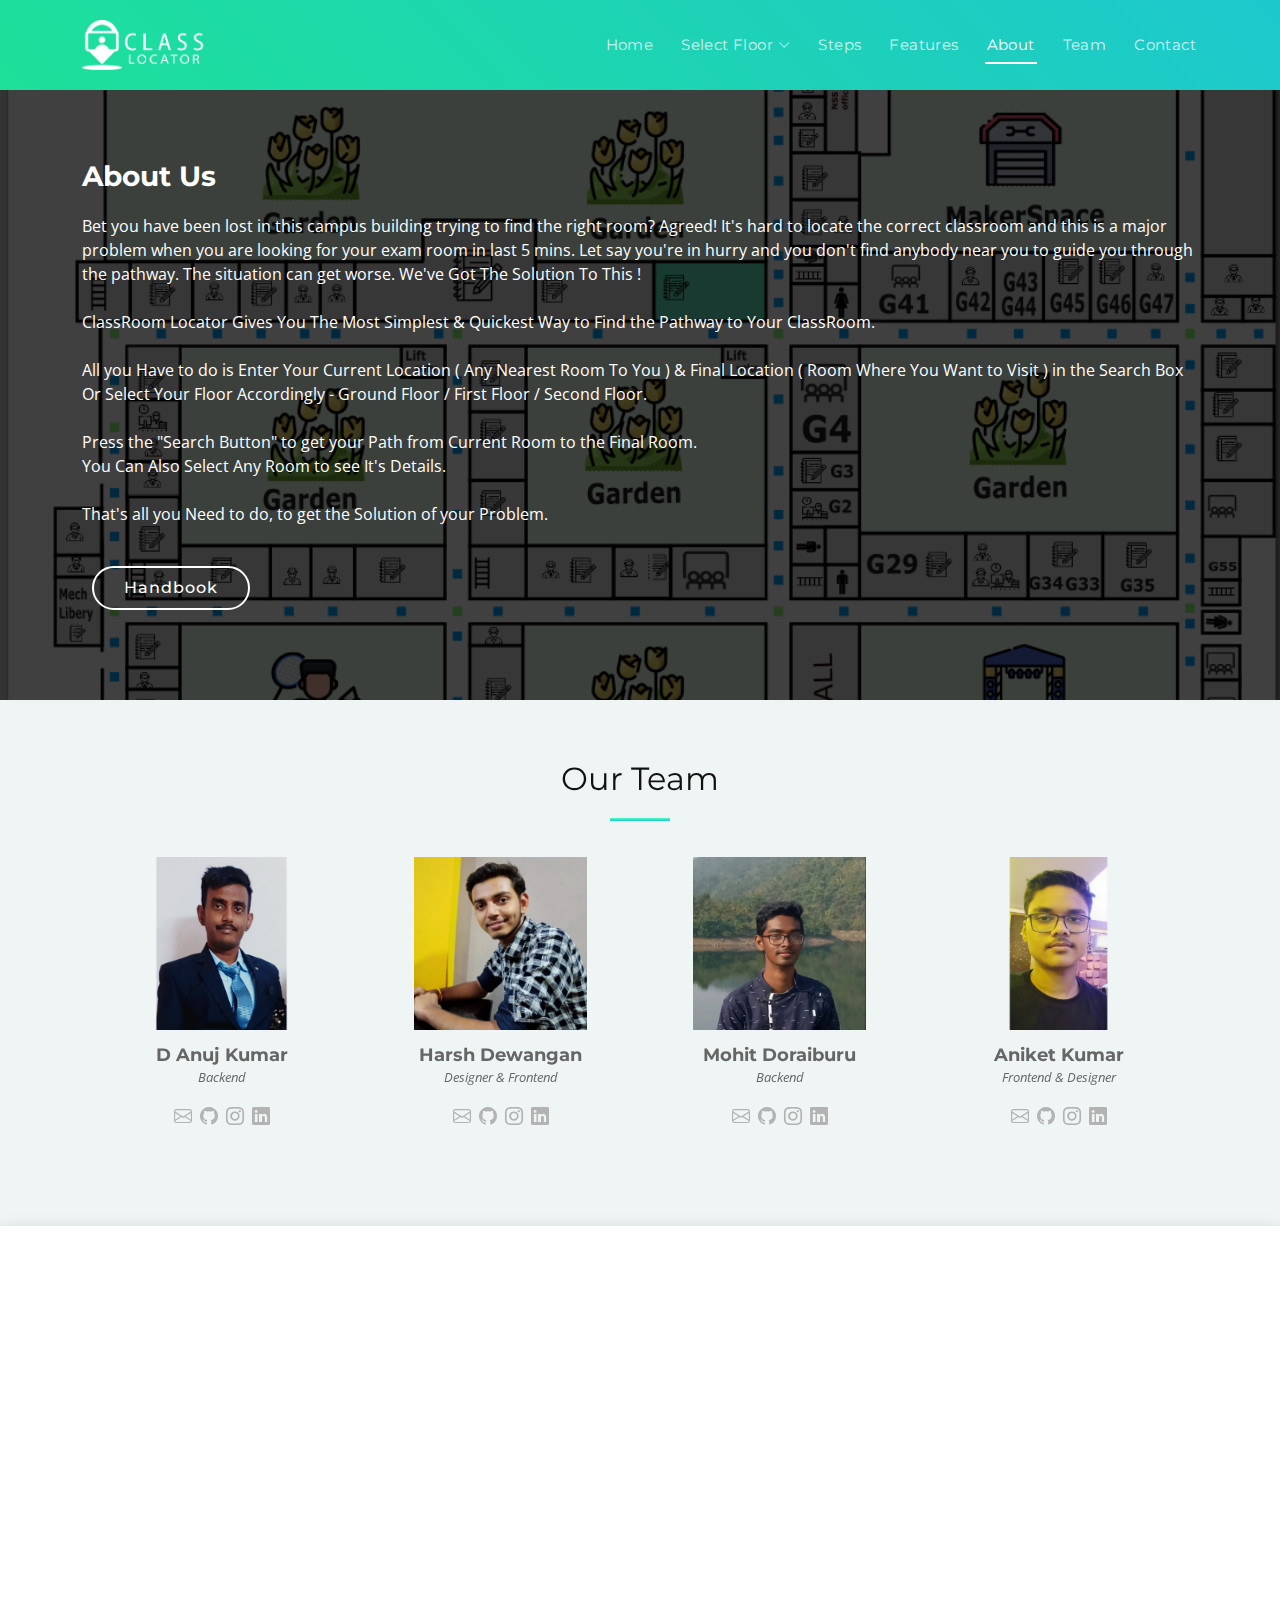
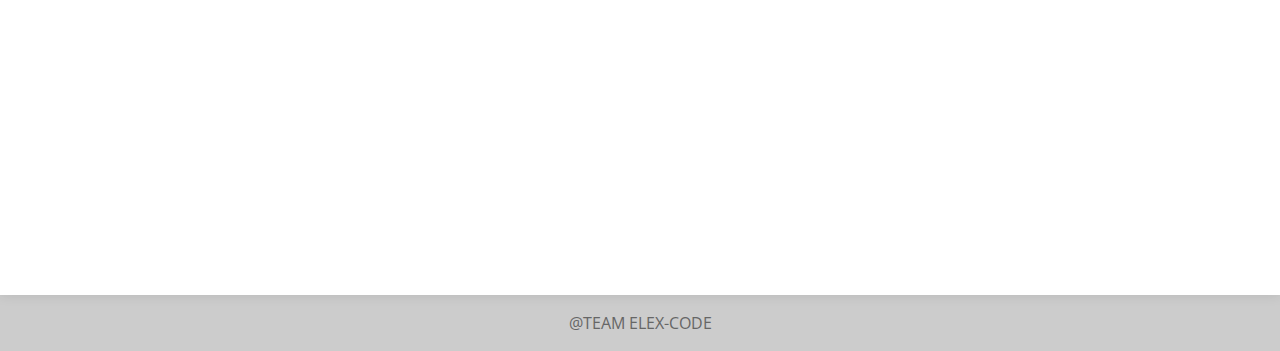
<file: about.html>
<!DOCTYPE html>
<html lang="en">

<head>
  <meta charset="utf-8">
  <meta content="width=device-width, initial-scale=1.0" name="viewport">

  <title>ClassRoom Locator - About</title>
  <meta content="This Is The About Page To Our ClassRoom Locator Website" name="description">
  <meta content="" name="keywords">

  <!-- Favicons -->
  <link href="assets/img/favicon.png" rel="icon">
  <link href="assets/img/apple-touch-icon.png" rel="apple-touch-icon">

  <!-- Google Fonts -->
  <link href="https://fonts.googleapis.com/css?family=Montserrat:300,400,500,700|Open+Sans:300,300i,400,400i,700,700i" rel="stylesheet">

  <!-- Vendor CSS Files -->
  <link href="assets/vendor/aos/aos.css" rel="stylesheet">
  <link href="assets/vendor/bootstrap/css/bootstrap.min.css" rel="stylesheet">
  <link href="assets/vendor/bootstrap-icons/bootstrap-icons.css" rel="stylesheet">
  <link href="assets/vendor/glightbox/css/glightbox.min.css" rel="stylesheet">

  <!-- Template Main CSS File -->
  <link href="assets/css/style.css" rel="stylesheet">
</head>

<body>

  <!-- ======= Header ======= -->
  <header id="header" class="fixed-top d-flex align-items-center ">
    <div class="container d-flex justify-content-between align-items-center">

      <div id="logo">
        <a href="index.html"><img height="50px" src="assets/img/logo.png" alt=""></a>
      </div>

      <nav id="navbar" class="navbar">
        <ul>
            <li><a class="nav-link scrollto" href="./index.html">Home</a></li>
            <li class="dropdown"><a href="#"><span>Select Floor</span> <i class="bi bi-chevron-down"></i></a>
              <ul>
                <li><a href="./inner-page.html" id="grounds1">Ground Floor</a></li>
                <li><a href="#" onclick="alerty()">First Floor</a></li>
                <li><a href="#" onclick="alerty()">Second Floor</a></li>
              </ul>
            </li>
            <li><a class="nav-link scrollto" href="./index.html">Steps</a></li>
            <li><a class="nav-link scrollto" href="./index.html">Features</a></li>
            <li><a class="nav-link scrollto" href="#call-to-action">About</a></li>
            <li><a class="nav-link scrollto" id="team-nav" href="#team">Team</a></li>
            <li><a class="nav-link scrollto" href="#contact">Contact</a></li>
        </ul>
        <i class="bi bi-list mobile-nav-toggle"></i>
      </nav><!-- .navbar -->
    </div>
  </header><!-- End Header -->

  <!-- ======= Hero Section ======= -->

  <main id="main">

    <!-- ======= Call To Action Section ======= -->
    <section id="call-to-action">
      <div class="container">
        <div class="row" style="padding-top:5rem;">
          <div class="col-lg-12 text-center text-lg-start">
            <h3 class="cta-title">About Us</h3>
            <p class="cta-text">Bet you have been lost in this campus building trying to find the right room? Agreed! It's hard to locate the correct classroom and this is a major problem when you are looking for your exam room in last 5 mins. Let say you're in hurry and you don't find anybody near you to guide you through the pathway. The situation can get worse. We've Got The Solution To This ! <br><br>ClassRoom Locator Gives You The Most Simplest & Quickest Way to Find the Pathway to Your ClassRoom.
              <br> <br>All you Have to do is Enter Your Current Location ( Any Nearest Room To You ) & Final Location ( Room Where You Want to Visit ) in the Search Box <br> Or Select Your Floor Accordingly - Ground Floor / First Floor / Second Floor.
              <br> <br>Press the "Search Button" to get your Path from Current Room to the Final Room. <br> You Can Also Select Any Room to see It's Details.
              <br><br> That's all you Need to do, to get the Solution of your Problem.
            </p>
            <a class="cta-btn align-middle" href="./assets/CLASS LOCATOR.pdf" target="_blank">Handbook</a>
          </div>
        </div>
      </div>
    </section><!-- End Call To Action Section -->

        <!-- ======= Team Section ======= -->
        <section id="team" class="section-bg">
          <div class="container" data-aos="fade-up">
            <div class="section-header">
              <h3 class="section-title">Our Team</h3>
              <span class="section-divider"></span>
              <!-- <p class="section-description">Sed ut perspiciatis unde omnis iste natus error sit voluptatem accusantium doloremque</p> -->
            </div>
            <div class="row-mine">
                <div class="col-mine">
                  <div class="member">
                    <div class="pic"><img src="assets/img/team/anuj.jpg" alt=""></div>
                    <h4>D Anuj Kumar</h4>
                    <span>Backend</span>
                    <div class="social">
                      <a href="mailto:anuj.as828@gmail.com" target="_blank"><i class="bi bi-envelope"></i></a>
                      <a href="https://github.com/danujkumar" target="_blank"><i class="bi bi-github"></i></a>
                      <a href="https://instagram.com/anuj_singh828/" target="_blank"><i class="bi bi-instagram"></i></a>
                      <a href="https://www.linkedin.com/in/d-anuj-kumar/" target="_blank"><i class="bi bi-linkedin"></i></a>
                    </div>
                  </div>
                </div>
      
                <div class="col-mine">
                  <div class="member">
                    <div class="pic"><img src="assets/img/team/harsh.jpeg" alt=""></div>
                    <h4>Harsh Dewangan</h4>
                    <span>Designer & Frontend</span>
                    <div class="social">
                      <a href="mailto:harshdewangan032@gmail.com" target="_blank"><i class="bi bi-envelope"></i></a>
                      <a href="https://github.com/harshdew02" target="_blank"><i class="bi bi-github"></i></a>
                      <a href="https://www.instagram.com/harshdew16/?hl=en" target="_blank"><i class="bi bi-instagram"></i></a>
                      <a href="https://www.linkedin.com/in/harshdew16/" target="_blank"><i class="bi bi-linkedin"></i></a>
                    </div>
                  </div>
                </div>
      
                <div class="col-mine">
                  <div class="member">
                    <div class="pic"><img src="assets/img/team/mohit.jpeg" alt=""></div>
                    <h4>Mohit Doraiburu</h4>
                    <span>Backend</span>
                    <div class="social">
                      <a href="mailto:mohitd2288@gmail.com" target="_blank"><i class="bi bi-envelope"></i></a>
                      <a href="https://github.com/do-mohit" target="_blank"><i class="bi bi-github"></i></a>
                      <a href="https://www.instagram.com/moh1t.do/" target="_blank"><i class="bi bi-instagram"></i></a>
                      <a href="https://www.linkedin.com/in/mohitd137/" target="_blank"><i class="bi bi-linkedin"></i></a>
                    </div>
                  </div>
                </div>
                <div class="col-mine">
                  <div class="member">
                    <div class="pic"><img src="assets/img/team/aniket.jpg" alt=""></div>
                    <h4>Aniket Kumar</h4>
                    <span>Frontend & Designer</span>
                    <div class="social">
                      <a href="mailto:kraniket123654@gmail.com" target="_blank"><i class="bi bi-envelope"></i></a>
                      <a href="https://github.com/Kraniket901" target="_blank"><i class="bi bi-github"></i></a>
                      <a href="https://www.instagram.com/kraniket901/" target="_blank"><i class="bi bi-instagram"></i></a>
                      <a href="https://www.linkedin.com/in/kraniket901/" target="_blank"><i class="bi bi-linkedin"></i></a>
                    </div>
                  </div>
                </div>
              </div>
    
          </div>
        </section><!-- End Team Section -->

    <!-- ======= Contact Section ======= -->
    <section id="contact">
      <div class="container" data-aos="fade-up">
        <div class="section-header">
          <h3 class="section-title">Contact Us</h3>
          <span class="section-divider"></span>
          <p class="section-description">Send Us Your Queries, Doubts and Feedback. We'd Love to Improve!</p>
        </div>
        <br>
        <div class="row">
          <div class="form">
            <form method="POST"
              action="https://script.google.com/macros/s/AKfycbwqjARQYqXKp6bLpXQO7z63zY4RS6vcbAuEJl_JABxU0Uf83rrn7B5hmACPMK8sVYeY1g/exec"
              id="my-form">
              <div class="row">
                <div class="form-group col-lg-6 my-3 mt-lg-0">
                  <input type="email" class="form-control" name="Email" id="email" placeholder="Your Email"
                    data-rule="email" data-msg="Please enter a valid email">
                </div>
                <div class="form-group col-lg-6">
                  <input type="text" name="Name" class="form-control" id="name" placeholder="Your Name"
                    data-rule="minlen:4" data-msg="Please enter at least 4 chars">
                </div>
              </div>
              <div class="row">
                <div class="form-group col-lg-6 my-3 mt-lg-0">
                  <input type="text" class="form-control" name="Semester" id="semester" placeholder="Semester"
                    data-rule="semester" data-msg="Please enter a valid semester">
                </div>
                <div class="form-group col-lg-6">
                  <input type="text" name="Branch" class="form-control" id="branch" placeholder="Branch"
                    data-rule="minlen:4" data-msg="Please enter at least 4 chars">
                </div>
              </div>
              <div class="form-group mt-3">
                <input type="text" class="form-control" name="Topic" id="topic" placeholder="Topic"
                  data-rule="minlen:4" data-msg="Please enter at least 8 chars of subject">
              </div>
              <div class="form-group mt-3">
                <textarea class="form-control" name="Message" rows="5" placeholder="Message" required></textarea>
              </div>
              <div class="text-center" id="pleasewait">Please Wait...</div>
              <div class="text-center"><button type="submit" title="Send Message">Submit</button></div>
            </form>
          </div>

        </div>

      </div>
    </section><!-- End Contact Section -->

  </main><!-- End #main -->



  <a href="#" class="back-to-top d-flex align-items-center justify-content-center"><i class="bi bi-chevron-up"></i></a>


  <div class="text-center p-3" style="background-color: rgba(0, 0, 0, 0.2);">
    @TEAM ELEX-CODE
  </div>

  
  <!-- Vendor JS Files -->
  <script src="assets/vendor/aos/aos.js"></script>
  <script src="assets/vendor/bootstrap/js/bootstrap.bundle.min.js"></script>
  <script src="assets/vendor/glightbox/js/glightbox.min.js"></script>
  <script src="assets/vendor/php-email-form/validate.js"></script>

  <!-- Template Main JS File -->
  <script src="assets/js/main.js"></script>

</body>

</html>
</file>
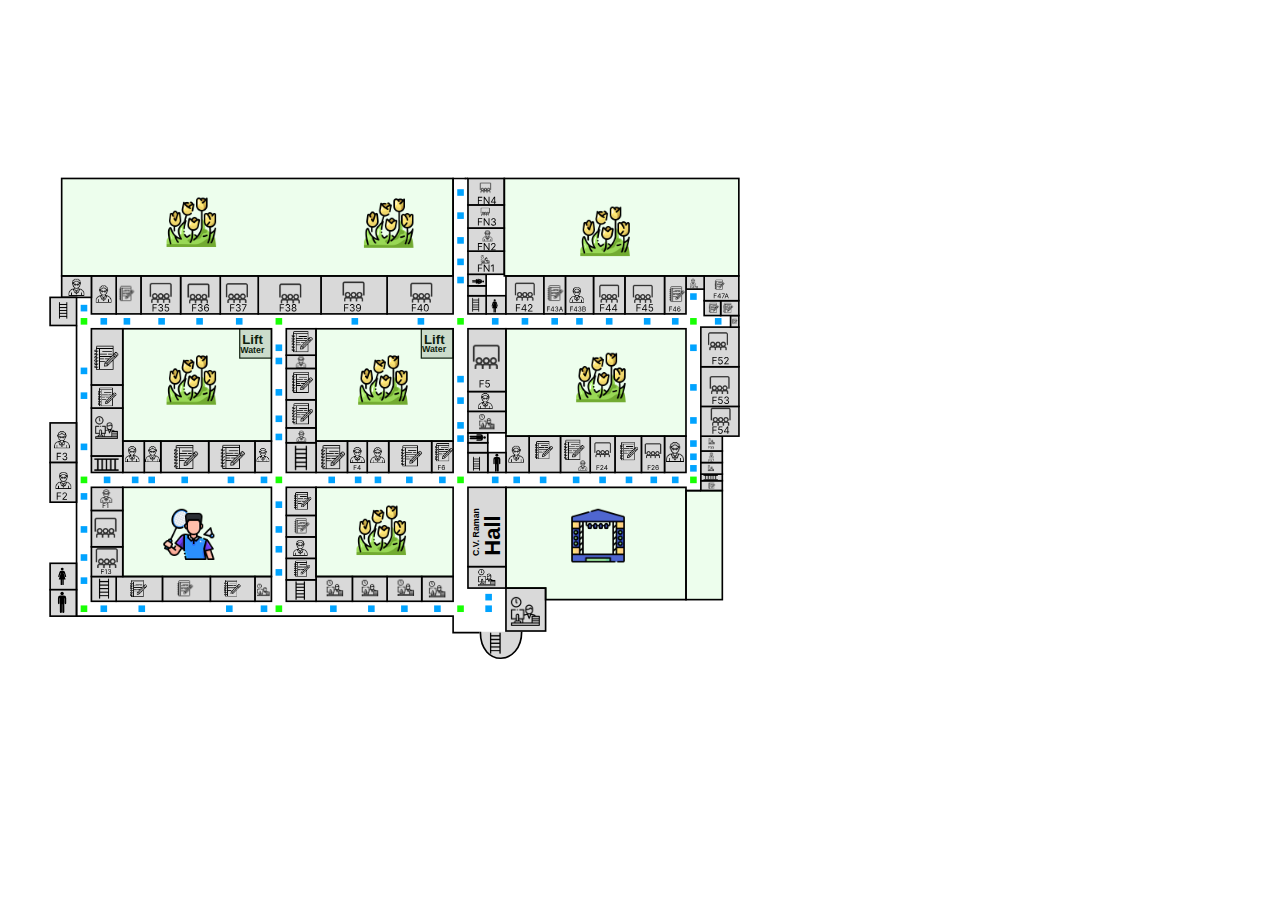
<file: F-map.html>
<!DOCTYPE html>
<html lang="en">
  <head>
    <meta charset="UTF-8" />
    <meta http-equiv="X-UA-Compatible" content="IE=edge" />
    <meta name="viewport" content="width=device-width, initial-scale=1.0" />
    <title>Document</title>
  </head>

    <?xml version="1.0" encoding="UTF-8" standalone="no"?>
    <svg
      width="60vw"
      height="90vh"
      viewBox="0 0 465 335"
      fill="none"
      version="1.1"
      id="svg1081"
      sodipodi:docname="F-map-final.svg"
      inkscape:version="1.2.1 (9c6d41e410, 2022-07-14)"
      xmlns:inkscape="http://www.inkscape.org/namespaces/inkscape"
      xmlns:sodipodi="http://sodipodi.sourceforge.net/DTD/sodipodi-0.dtd"
      xmlns:xlink="http://www.w3.org/1999/xlink"
      xmlns="http://www.w3.org/2000/svg"
      xmlns:svg="http://www.w3.org/2000/svg"
    >
      <defs id="defs1085">
        <symbol id="ToiletsMen">
          <title id="title3289">Toilets - Men</title>
          <g style="stroke: none" id="g3295">
            <circle cx="36" cy="9" r="5" id="circle3291" />
            <path
              d="m 24,22 v 15.5 a 2.25,2.25 0 0 0 4.5,0 V 23 h 1 v 39.5 a 3,3 0 0 0 6,0 V 40 h 1 v 22.5 a 3,3 0 0 0 6,0 V 23 h 1 v 14.5 a 2.25,2.25 0 0 0 4.5,0 V 22 A 7,7 0 0 0 41,15 H 31 a 7,7 0 0 0 -7,7 z"
              id="path3293"
            />
          </g>
        </symbol>
        <symbol id="ToiletsWomen">
          <title id="title3309">Toilets - Women</title>
          <g style="stroke: none" id="g3315">
            <circle cx="36" cy="10" r="5" id="circle3311" />
            <path
              d="m 35.5,64 a 2.5,2.5 0 0 1 -5,0 V 47 H 24 l 7,-23.5 h -1 l -4.1,13.4 a 2.1,2.1 0 0 1 -4,-1.2 L 26.5,20.5 A 6.5,6.5 0 0 1 33,16 h 6 a 6.5,6.5 0 0 1 6.5,4.5 l 4.6,15.2 a 2.1,2.1 0 0 1 -4,1.2 L 42,23.5 H 41 L 48,47 h -6.5 v 17 a 2.5,2.5 0 0 1 -5,0 V 47 h -1 z"
              id="path3313"
            />
          </g>
        </symbol>
      </defs>
      <sodipodi:namedview
        id="namedview1083"
        pagecolor="#ffffff"
        bordercolor="#000000"
        borderopacity="0.25"
        inkscape:showpageshadow="2"
        inkscape:pageopacity="0.0"
        inkscape:pagecheckerboard="0"
        inkscape:deskcolor="#d1d1d1"
        showgrid="false"
        inkscape:zoom="2"
        inkscape:cx="176.5"
        inkscape:cy="157.75"
        inkscape:window-width="1920"
        inkscape:window-height="1051"
        inkscape:window-x="-9"
        inkscape:window-y="-9"
        inkscape:window-maximized="1"
        inkscape:current-layer="svg1081"
      />
      <g id="204" class="room">
        <path
        d="M286 300C286 322.031 311 320.624 311 300H286Z"
        fill="#D9D9D9"
        id="path827"
      />
      <image
        width="12.804924"
        height="12.804924"
        preserveAspectRatio="none"
        xlink:href="assets/img/ladder.png"
        id="image1565-59-4"
        x="288.66003"
        y="300.47253"
      />
      </g>
      <g id="205" class="room">
        <rect
        x="301.5"
        y="273.5"
        width="24"
        height="26"
        fill="#D9D9D9"
        stroke="black"
        id="rect789"
      />
      <image
        width="17.504971"
        height="17.504971"
        preserveAspectRatio="none"
        xlink:href="assets/img/work.png"
        id="image2189-4"
        x="304.49582"
        y="278.86319"
      />
      </g>
      <g id="206" class="room">
        <rect
        x="278.5"
        y="260.5"
        width="23"
        height="13"
        fill="#D9D9D9"
        stroke="black"
        id="rect765"
      />
      <image
      width="10.340126"
      height="10.340126"
      preserveAspectRatio="none"
      xlink:href="assets/img/work.png"
      id="image2189-3"
      x="284.70493"
      y="261.95493"
    />

      </g>
      <g id="207" class="room">

        <rect
        x="278.5"
        y="212.5"
        width="23"
        height="48"
        fill="#D9D9D9"
        stroke="black"
        id="rect763"
      />
      <text
        style="
          font-weight: bold;
          font-size: 5.33333px;
          font-family: sans-serif;
          -inkscape-font-specification: 'sans-serif Bold';
          fill: #ffffff;
        "
        x="-254.16144"
        y="285.28644"
        id="text8384"
        transform="rotate(-90)"
      >
        <tspan
          sodipodi:role="line"
          id="tspan8382"
          x="-254.16144"
          y="285.28644"
          style="font-size: 5.33333px; fill: #000000"
        >
          C.V. Raman
        </tspan>
      </text>
      <text
        style="
          font-weight: bold;
          font-size: 13.3333px;
          font-family: sans-serif;
          -inkscape-font-specification: 'sans-serif Bold';
          fill: #000000;
        "
        x="-253.94073"
        y="297.87561"
        id="text8540"
        transform="rotate(-90)"
      >
        <tspan
          sodipodi:role="line"
          id="tspan8538"
          x="-253.94073"
          y="297.87561"
          style="font-size: 13.3333px"
        >
          Hall
        </tspan>
      </text>
      </g>

      <g id="208" class="room">
        <rect
        x="397.5"
        y="181.5"
        width="13"
        height="22"
        fill="#D9D9D9"
        stroke="black"
        id="rect749"
      />
      <image
        width="14.679909"
        height="14.679909"
        preserveAspectRatio="none"
        xlink:href="assets/img/professor.png"
        id="image1877-4"
        x="396.47253"
        y="183.78505"
      />
      </g>
      <g id="209" class="room">
        <rect
        x="383.5"
        y="181.5"
        width="14"
        height="22"
        fill="#D9D9D9"
        stroke="black"
        id="rect751"
      />
      <path
        d="M387.352 202V199.091H389.097V199.403H387.705V200.386H388.966V200.699H387.705V202H387.352ZM389.649 202V201.744L390.609 200.693C390.722 200.57 390.815 200.463 390.887 200.372C390.96 200.28 391.014 200.194 391.049 200.114C391.085 200.032 391.103 199.947 391.103 199.858C391.103 199.756 391.079 199.667 391.029 199.592C390.981 199.518 390.915 199.46 390.831 199.419C390.746 199.378 390.652 199.358 390.547 199.358C390.435 199.358 390.337 199.381 390.254 199.428C390.172 199.473 390.108 199.537 390.062 199.619C390.018 199.702 389.995 199.798 389.995 199.909H389.66C389.66 199.739 389.699 199.589 389.778 199.46C389.857 199.331 389.964 199.231 390.099 199.159C390.235 199.087 390.388 199.051 390.558 199.051C390.728 199.051 390.879 199.087 391.011 199.159C391.143 199.231 391.246 199.328 391.321 199.45C391.395 199.572 391.433 199.708 391.433 199.858C391.433 199.965 391.413 200.07 391.375 200.172C391.337 200.273 391.27 200.386 391.176 200.511C391.082 200.635 390.952 200.787 390.785 200.966L390.132 201.665V201.688H391.484V202H389.649ZM393.037 202.04C392.917 202.038 392.798 202.015 392.679 201.972C392.559 201.928 392.45 201.855 392.352 201.751C392.253 201.647 392.174 201.507 392.115 201.33C392.055 201.152 392.025 200.928 392.025 200.659C392.025 200.402 392.049 200.173 392.098 199.974C392.146 199.775 392.216 199.607 392.308 199.47C392.4 199.333 392.511 199.229 392.64 199.158C392.771 199.087 392.918 199.051 393.082 199.051C393.245 199.051 393.39 199.084 393.517 199.149C393.645 199.214 393.749 199.304 393.829 199.419C393.91 199.535 393.962 199.668 393.985 199.818H393.639C393.607 199.687 393.544 199.579 393.451 199.493C393.359 199.407 393.235 199.364 393.082 199.364C392.857 199.364 392.679 199.462 392.549 199.658C392.421 199.854 392.356 200.129 392.355 200.483H392.377C392.431 200.402 392.493 200.334 392.566 200.277C392.64 200.219 392.722 200.175 392.811 200.143C392.9 200.112 392.994 200.097 393.093 200.097C393.26 200.097 393.413 200.138 393.551 200.222C393.689 200.304 393.8 200.418 393.883 200.564C393.967 200.709 394.008 200.875 394.008 201.062C394.008 201.242 393.968 201.407 393.887 201.557C393.807 201.705 393.694 201.824 393.548 201.912C393.403 201.999 393.233 202.042 393.037 202.04ZM393.037 201.727C393.156 201.727 393.263 201.697 393.358 201.638C393.453 201.578 393.529 201.498 393.583 201.398C393.639 201.297 393.667 201.186 393.667 201.062C393.667 200.942 393.64 200.833 393.586 200.734C393.533 200.635 393.46 200.556 393.366 200.497C393.273 200.438 393.167 200.409 393.048 200.409C392.958 200.409 392.874 200.427 392.797 200.463C392.719 200.498 392.651 200.546 392.592 200.608C392.534 200.67 392.489 200.74 392.456 200.82C392.422 200.898 392.406 200.981 392.406 201.068C392.406 201.184 392.433 201.292 392.487 201.392C392.542 201.492 392.617 201.573 392.711 201.635C392.807 201.696 392.915 201.727 393.037 201.727Z"
        fill="black"
        id="path1053"
      />
      <image
        width="10.034909"
        height="10.034909"
        preserveAspectRatio="none"
        xlink:href="assets/img/classroom.png"
        id="image1721-5"
        x="385.49866"
        y="185.20544"
      />
      </g>
      <g id="210" class="room">
        <rect
        x="367.5"
        y="181.5"
        width="16"
        height="22"
        fill="#D9D9D9"
        stroke="black"
        id="rect753"
      />
      <image
        width="11.8839"
        height="11.8839"
        preserveAspectRatio="none"
        xlink:href="assets/img/writing.png"
        id="image2033-67"
        x="370.04242"
        y="184.60492"
      />
      </g>
      <g id="211" class="room">
        <rect
        x="352.5"
        y="181.5"
        width="15"
        height="22"
        fill="#D9D9D9"
        stroke="black"
        id="rect755"
      />
      <path
      d="M356.352 202V199.091H358.097V199.403H356.705V200.386H357.966V200.699H356.705V202H356.352ZM358.649 202V201.744L359.609 200.693C359.722 200.57 359.815 200.463 359.887 200.372C359.96 200.28 360.014 200.194 360.049 200.114C360.085 200.032 360.103 199.947 360.103 199.858C360.103 199.756 360.079 199.667 360.029 199.592C359.981 199.518 359.915 199.46 359.831 199.419C359.746 199.378 359.652 199.358 359.547 199.358C359.435 199.358 359.337 199.381 359.254 199.428C359.172 199.473 359.108 199.537 359.062 199.619C359.018 199.702 358.995 199.798 358.995 199.909H358.66C358.66 199.739 358.699 199.589 358.778 199.46C358.857 199.331 358.964 199.231 359.099 199.159C359.235 199.087 359.388 199.051 359.558 199.051C359.728 199.051 359.879 199.087 360.011 199.159C360.143 199.231 360.246 199.328 360.321 199.45C360.395 199.572 360.433 199.708 360.433 199.858C360.433 199.965 360.413 200.07 360.375 200.172C360.337 200.273 360.27 200.386 360.176 200.511C360.082 200.635 359.952 200.787 359.785 200.966L359.132 201.665V201.688H360.484V202H358.649ZM360.94 201.403V201.114L362.218 199.091H362.429V199.54H362.287L361.321 201.068V201.091H363.042V201.403H360.94ZM362.309 202V201.315V201.18V199.091H362.645V202H362.309Z"
      fill="black"
      id="path1055"
    />
    <image
        width="10.034909"
        height="10.034909"
        preserveAspectRatio="none"
        xlink:href="assets/img/classroom.png"
        id="image1721-5-3"
        x="355.01379"
        y="184.60754"
      />
      </g>
      <g id="212" class="room">
        <rect
        x="334.5"
        y="181.5"
        width="18"
        height="22"
        fill="#D9D9D9"
        stroke="black"
        id="rect757"
      />
      <image
      width="7.2914524"
      height="7.2914524"
      preserveAspectRatio="none"
      xlink:href="assets/img/professor.png"
      id="image1877-7"
      x="344.35818"
      y="195.57932"
    />
    <image
        width="13.107327"
        height="13.107327"
        preserveAspectRatio="none"
        xlink:href="assets/img/writing.png"
        id="image2033-2-9"
        x="336.25885"
        y="183.25883"
      />
      </g>
      <g id="213" class="room">
        <rect
        x="315.5"
        y="181.5"
        width="19"
        height="22"
        fill="#D9D9D9"
        stroke="black"
        id="rect759"
      />
      <image
        width="11.644677"
        height="11.644677"
        preserveAspectRatio="none"
        xlink:href="assets/img/writing.png"
        id="image2033-3"
        x="318.65128"
        y="184.16756"
      />
      </g>
      <g id="214" class="room">
        <rect
        x="301.5"
        y="181.5"
        width="14"
        height="22"
        fill="#D9D9D9"
        stroke="black"
        id="rect761"
      />
      <image
      width="12.510202"
      height="12.510202"
      preserveAspectRatio="none"
      xlink:href="assets/img/professor.png"
      id="image1877-7-9"
      x="301.44803"
      y="186.13553"
    />
      </g>
      <g id="215" class="room">
        <rect
        x="290.5"
        y="191.5"
        width="11"
        height="12"
        fill="#D9D9D9"
        stroke="black"
        id="rect791"
      />
      <use
        xlink:href="#ToiletsMen"
        style="fill: #000000; stroke: #000000"
        id="use6875-3"
        transform="matrix(0.17518172,0,0,0.17518172,289.68144,191.53743)"
      />
      </g>
      <g id="216" class="room">
        <rect
        x="278.5"
        y="191.5"
        width="12"
        height="12"
        fill="#D9D9D9"
        stroke="black"
        id="rect793"
      />
      <image
      width="8.429924"
      height="8.429924"
      preserveAspectRatio="none"
      xlink:href="assets/img/ladder.png"
      id="image1565-59"
      x="279.41003"
      y="194.03503"
    />
      </g>
      <g id="217" class="room">
        <rect
        x="278.5"
        y="185.5"
        width="12"
        height="6"
        fill="#D9D9D9"
        stroke="black"
        id="rect795"
      />
      </g>
      <g id="218" class="room">
        <rect
        x="278.5"
        y="179.5"
        width="12"
        height="6"
        fill="#D9D9D9"
        stroke="black"
        id="rect797"
      />
      <use
        xlink:href="#ToiletsMen"
        style="fill: #000000; stroke: #000000"
        id="use6875-3-6"
        transform="matrix(0,0.16216089,-0.15993782,0,289.96409,176.50595)"
      />
      </g>
      <g id="219" class="room">
        <rect
        x="278.5"
        y="166.5"
        width="23"
        height="13"
        fill="#D9D9D9"
        stroke="black"
        id="rect799"
      />
      <image
      width="9.1964664"
      height="9.1964664"
      preserveAspectRatio="none"
      xlink:href="assets/img/work.png"
      id="image2189-8"
      x="285.32593"
      y="168.18208"
    />
      </g>
      <g id="220" class="room">
        <rect
        x="278.5"
        y="154.5"
        width="23"
        height="12"
        fill="#D9D9D9"
        stroke="black"
        id="rect801"
      />
      <image
      width="11.771226"
      height="11.771226"
      preserveAspectRatio="none"
      xlink:href="assets/img/professor.png"
      id="image1877-8-8"
      x="283.05188"
      y="154.36438"
    />
      </g>
      <g id="221" class="room">
        <rect
        x="278.5"
        y="116.5"
        width="23"
        height="38"
        fill="#D9D9D9"
        stroke="black"
        id="rect803"
      />
      <path
        d="M285.528 152V147.636H288.145V148.105H286.057V149.58H287.949V150.048H286.057V152H285.528ZM290.337 152.06C290.087 152.06 289.862 152.01 289.661 151.911C289.461 151.811 289.301 151.675 289.18 151.501C289.059 151.328 288.993 151.131 288.982 150.909H289.493C289.513 151.107 289.602 151.27 289.762 151.399C289.922 151.527 290.114 151.591 290.337 151.591C290.516 151.591 290.675 151.549 290.814 151.465C290.955 151.381 291.065 151.266 291.144 151.12C291.225 150.972 291.266 150.805 291.266 150.619C291.266 150.429 291.224 150.259 291.14 150.11C291.058 149.96 290.944 149.841 290.799 149.754C290.654 149.668 290.489 149.624 290.303 149.622C290.169 149.621 290.032 149.641 289.892 149.684C289.751 149.725 289.635 149.778 289.544 149.844L289.05 149.784L289.314 147.636H291.581V148.105H289.757L289.604 149.392H289.629C289.719 149.321 289.831 149.262 289.966 149.215C290.101 149.168 290.242 149.145 290.388 149.145C290.655 149.145 290.893 149.209 291.102 149.337C291.312 149.463 291.477 149.636 291.596 149.857C291.717 150.077 291.777 150.328 291.777 150.611C291.777 150.889 291.715 151.138 291.59 151.357C291.466 151.574 291.296 151.746 291.078 151.872C290.861 151.997 290.614 152.06 290.337 152.06Z"
        fill="black"
        id="path1041"
      />
      <image
        width="16.203953"
        height="16.203953"
        preserveAspectRatio="none"
        xlink:href="assets/img/classroom.png"
        id="image1721-01-22"
        x="281.46051"
        y="125.08553"
      />
      </g>
      <g id="222" class="room">
        <rect
        x="419.5"
        y="208.5"
        width="13"
        height="6"
        fill="#D9D9D9"
        stroke="black"
        id="rect813"
      />
      <image
      width="4.1502862"
      height="4.1502862"
      preserveAspectRatio="none"
      xlink:href="assets/img/writing.png"
      id="image2033-6-32-4"
      x="424.06549"
      y="209.37799"
    />
      </g>
      <g id="223" class="room">
        <rect
        x="419.5"
        y="204.5"
        width="13"
        height="4"
        fill="#D9D9D9"
        stroke="black"
        id="rect811"
      />
      <image
        width="5.3757687"
        height="8.7787199"
        preserveAspectRatio="none"
        xlink:href="assets/img/ladder.png"
        id="image1565-5"
        x="-209.19168"
        y="421.06339"
        transform="rotate(-90)"
      />
      </g>
      <g id="224" class="room">
        <rect
        x="419.5"
        y="197.5"
        width="13"
        height="7"
        fill="#D9D9D9"
        stroke="black"
        id="rect809"
      />
      <image
        width="3.7224851"
        height="3.7224851"
        preserveAspectRatio="none"
        xlink:href="assets/img/work.png"
        id="image2189-6-7"
        x="423.75076"
        y="198.93498"
      />
      </g>
      <g id="225" class="room">
        <rect
        x="419.5"
        y="190.5"
        width="13"
        height="7"
        fill="#D9D9D9"
        stroke="black"
        id="rect807"
      />
      <path
        d="M424.176 197V195.545H425.048V195.702H424.352V196.193H424.983V196.349H424.352V197H424.176ZM425.779 197.02C425.696 197.02 425.621 197.003 425.554 196.97C425.487 196.937 425.434 196.892 425.393 196.834C425.353 196.776 425.331 196.71 425.327 196.636H425.498C425.504 196.702 425.534 196.757 425.587 196.8C425.641 196.842 425.705 196.864 425.779 196.864C425.839 196.864 425.892 196.85 425.938 196.822C425.985 196.794 426.022 196.755 426.048 196.707C426.075 196.657 426.089 196.602 426.089 196.54C426.089 196.476 426.075 196.42 426.047 196.37C426.019 196.32 425.981 196.28 425.933 196.251C425.885 196.223 425.83 196.208 425.768 196.207C425.723 196.207 425.677 196.214 425.631 196.228C425.584 196.242 425.545 196.259 425.515 196.281L425.35 196.261L425.438 195.545H426.194V195.702H425.586L425.535 196.131H425.543C425.573 196.107 425.61 196.087 425.655 196.072C425.7 196.056 425.747 196.048 425.796 196.048C425.885 196.048 425.964 196.07 426.034 196.112C426.104 196.154 426.159 196.212 426.199 196.286C426.239 196.359 426.259 196.443 426.259 196.537C426.259 196.63 426.238 196.713 426.197 196.786C426.155 196.858 426.099 196.915 426.026 196.957C425.954 196.999 425.871 197.02 425.779 197.02ZM426.587 197L427.237 195.713V195.702H426.487V195.545H427.419V195.71L426.771 197H426.587Z"
        fill="black"
        id="path1073"
      />
      <image
        width="4.2062974"
        height="4.2062974"
        preserveAspectRatio="none"
        xlink:href="assets/img/professor.png"
        id="image1877-1"
        x="423.78748"
        y="190.9359"
      />
      </g>
      <g id="226" class="room">
        <rect
        x="419.5"
        y="181.5"
        width="13"
        height="9"
        fill="#D9D9D9"
        stroke="black"
        id="rect805"
      />
      <path
        d="M424.176 189V187.545H425.048V187.702H424.352V188.193H424.983V188.349H424.352V189H424.176ZM425.779 189.02C425.696 189.02 425.621 189.003 425.554 188.97C425.487 188.937 425.434 188.892 425.393 188.834C425.353 188.776 425.331 188.71 425.327 188.636H425.498C425.504 188.702 425.534 188.757 425.587 188.8C425.641 188.842 425.705 188.864 425.779 188.864C425.839 188.864 425.892 188.85 425.938 188.822C425.985 188.794 426.022 188.755 426.048 188.707C426.075 188.657 426.089 188.602 426.089 188.54C426.089 188.476 426.075 188.42 426.047 188.37C426.019 188.32 425.981 188.28 425.933 188.251C425.885 188.223 425.83 188.208 425.768 188.207C425.723 188.207 425.677 188.214 425.631 188.228C425.584 188.242 425.545 188.259 425.515 188.281L425.35 188.261L425.438 187.545H426.194V187.702H425.586L425.535 188.131H425.543C425.573 188.107 425.61 188.087 425.655 188.072C425.7 188.056 425.747 188.048 425.796 188.048C425.885 188.048 425.964 188.07 426.034 188.112C426.104 188.154 426.159 188.212 426.199 188.286C426.239 188.359 426.259 188.443 426.259 188.537C426.259 188.63 426.238 188.713 426.197 188.786C426.155 188.858 426.099 188.915 426.026 188.957C425.954 188.999 425.871 189.02 425.779 189.02ZM426.996 189.02C426.912 189.02 426.837 189.003 426.771 188.97C426.704 188.937 426.65 188.892 426.61 188.834C426.57 188.776 426.548 188.71 426.544 188.636H426.714C426.721 188.702 426.751 188.757 426.804 188.8C426.857 188.842 426.921 188.864 426.996 188.864C427.055 188.864 427.108 188.85 427.155 188.822C427.202 188.794 427.238 188.755 427.265 188.707C427.292 188.657 427.305 188.602 427.305 188.54C427.305 188.476 427.291 188.42 427.263 188.37C427.236 188.32 427.198 188.28 427.15 188.251C427.102 188.223 427.046 188.208 426.984 188.207C426.94 188.207 426.894 188.214 426.847 188.228C426.8 188.242 426.762 188.259 426.732 188.281L426.567 188.261L426.655 187.545H427.411V187.702H426.803L426.751 188.131H426.76C426.79 188.107 426.827 188.087 426.872 188.072C426.917 188.056 426.964 188.048 427.013 188.048C427.102 188.048 427.181 188.07 427.251 188.112C427.321 188.154 427.376 188.212 427.415 188.286C427.456 188.359 427.476 188.443 427.476 188.537C427.476 188.63 427.455 188.713 427.413 188.786C427.372 188.858 427.315 188.915 427.243 188.957C427.17 188.999 427.088 189.02 426.996 189.02Z"
        fill="black"
        id="path1071"
      />
      <image
        width="3.7224851"
        height="3.7224851"
        preserveAspectRatio="none"
        xlink:href="assets/img/work.png"
        id="image2189-6"
        x="424.10599"
        y="182.7094"
      />
      </g>
      <g id="227" class="room">
        <rect
        x="419.49042"
        y="163.50436"
        width="23.081676"
        height="18.00523"
        fill="#d9d9d9"
        stroke="#000000"
        id="rect747"
        style="stroke-width: 0.980824"
      />
      <path
        d="M426.528 180V175.636H429.145V176.105H427.057V177.58H428.949V178.048H427.057V180H426.528ZM431.337 180.06C431.087 180.06 430.862 180.01 430.661 179.911C430.461 179.811 430.301 179.675 430.18 179.501C430.059 179.328 429.993 179.131 429.982 178.909H430.493C430.513 179.107 430.602 179.27 430.762 179.399C430.922 179.527 431.114 179.591 431.337 179.591C431.516 179.591 431.675 179.549 431.814 179.465C431.955 179.381 432.065 179.266 432.144 179.12C432.225 178.972 432.266 178.805 432.266 178.619C432.266 178.429 432.224 178.259 432.14 178.11C432.058 177.96 431.944 177.841 431.799 177.754C431.654 177.668 431.489 177.624 431.303 177.622C431.169 177.621 431.032 177.641 430.892 177.684C430.751 177.725 430.635 177.778 430.544 177.844L430.05 177.784L430.314 175.636H432.581V176.105H430.757L430.604 177.392H430.629C430.719 177.321 430.831 177.262 430.966 177.215C431.101 177.168 431.242 177.145 431.388 177.145C431.655 177.145 431.893 177.209 432.102 177.337C432.312 177.463 432.477 177.636 432.596 177.857C432.717 178.077 432.777 178.328 432.777 178.611C432.777 178.889 432.715 179.138 432.59 179.357C432.466 179.574 432.296 179.746 432.078 179.872C431.861 179.997 431.614 180.06 431.337 180.06ZM433.521 179.105V178.67L435.439 175.636H435.754V176.31H435.541L434.092 178.602V178.636H436.675V179.105H433.521ZM435.575 180V178.973V178.771V175.636H436.078V180H435.575Z"
        fill="black"
        id="path1057"
      />
      <image
        width="12.078954"
        height="12.078954"
        preserveAspectRatio="none"
        xlink:href="assets/img/classroom.png"
        id="image1721-01-2-6"
        x="425.46051"
        y="163.46053"
      />
      </g>
      <g id="228" class="room">
        <rect
        x="419.49042"
        y="139.49739"
        width="23.081676"
        height="24.006973"
        fill="#d9d9d9"
        stroke="#000000"
        id="rect745"
        style="stroke-width: 0.980824"
      />
      <path
        d="M426.528 162V157.636H429.145V158.105H427.057V159.58H428.949V160.048H427.057V162H426.528ZM431.337 162.06C431.087 162.06 430.862 162.01 430.661 161.911C430.461 161.811 430.301 161.675 430.18 161.501C430.059 161.328 429.993 161.131 429.982 160.909H430.493C430.513 161.107 430.602 161.27 430.762 161.399C430.922 161.527 431.114 161.591 431.337 161.591C431.516 161.591 431.675 161.549 431.814 161.465C431.955 161.381 432.065 161.266 432.144 161.12C432.225 160.972 432.266 160.805 432.266 160.619C432.266 160.429 432.224 160.259 432.14 160.11C432.058 159.96 431.944 159.841 431.799 159.754C431.654 159.668 431.489 159.624 431.303 159.622C431.169 159.621 431.032 159.641 430.892 159.684C430.751 159.725 430.635 159.778 430.544 159.844L430.05 159.784L430.314 157.636H432.581V158.105H430.757L430.604 159.392H430.629C430.719 159.321 430.831 159.262 430.966 159.215C431.101 159.168 431.242 159.145 431.388 159.145C431.655 159.145 431.893 159.209 432.102 159.337C432.312 159.463 432.477 159.636 432.596 159.857C432.717 160.077 432.777 160.328 432.777 160.611C432.777 160.889 432.715 161.138 432.59 161.357C432.466 161.574 432.296 161.746 432.078 161.872C431.861 161.997 431.614 162.06 431.337 162.06ZM435.098 162.06C434.817 162.06 434.566 162.011 434.346 161.915C434.127 161.818 433.953 161.684 433.824 161.512C433.696 161.339 433.626 161.138 433.615 160.909H434.152C434.163 161.05 434.212 161.171 434.297 161.273C434.382 161.374 434.494 161.452 434.631 161.508C434.769 161.563 434.922 161.591 435.089 161.591C435.277 161.591 435.443 161.558 435.588 161.493C435.733 161.428 435.847 161.337 435.929 161.22C436.011 161.104 436.053 160.969 436.053 160.815C436.053 160.655 436.013 160.513 435.933 160.391C435.854 160.268 435.737 160.171 435.584 160.102C435.43 160.032 435.243 159.997 435.021 159.997H434.672V159.528H435.021C435.195 159.528 435.347 159.497 435.477 159.435C435.609 159.372 435.712 159.284 435.786 159.17C435.862 159.057 435.899 158.923 435.899 158.77C435.899 158.622 435.866 158.494 435.801 158.384C435.736 158.275 435.643 158.19 435.524 158.129C435.406 158.067 435.267 158.037 435.107 158.037C434.956 158.037 434.814 158.065 434.68 158.12C434.548 158.174 434.44 158.253 434.357 158.357C434.273 158.459 434.227 158.582 434.22 158.727H433.709C433.717 158.499 433.786 158.298 433.915 158.126C434.045 157.953 434.214 157.818 434.423 157.722C434.633 157.625 434.864 157.577 435.115 157.577C435.385 157.577 435.616 157.631 435.81 157.741C436.003 157.849 436.151 157.991 436.255 158.169C436.359 158.347 436.411 158.538 436.411 158.744C436.411 158.99 436.346 159.2 436.217 159.373C436.089 159.546 435.915 159.666 435.695 159.733V159.767C435.97 159.812 436.185 159.93 436.34 160.119C436.495 160.306 436.572 160.538 436.572 160.815C436.572 161.053 436.508 161.266 436.379 161.455C436.251 161.642 436.076 161.79 435.854 161.898C435.633 162.006 435.381 162.06 435.098 162.06Z"
        fill="black"
        id="path1051"
      />
      <image
        width="12.078954"
        height="12.078954"
        preserveAspectRatio="none"
        xlink:href="assets/img/classroom.png"
        id="image1721-01-2-3"
        x="424.83551"
        y="144.33553"
      />
      </g>
      <g id="229" class="room">
        <rect
        x="419.49042"
        y="115.49041"
        width="23.081676"
        height="24.006973"
        fill="#d9d9d9"
        stroke="#000000"
        id="rect743"
        style="stroke-width: 0.980824"
      />
      <path
        d="M426.528 138V133.636H429.145V134.105H427.057V135.58H428.949V136.048H427.057V138H426.528ZM431.337 138.06C431.087 138.06 430.862 138.01 430.661 137.911C430.461 137.811 430.301 137.675 430.18 137.501C430.059 137.328 429.993 137.131 429.982 136.909H430.493C430.513 137.107 430.602 137.27 430.762 137.399C430.922 137.527 431.114 137.591 431.337 137.591C431.516 137.591 431.675 137.549 431.814 137.465C431.955 137.381 432.065 137.266 432.144 137.12C432.225 136.972 432.266 136.805 432.266 136.619C432.266 136.429 432.224 136.259 432.14 136.11C432.058 135.96 431.944 135.841 431.799 135.754C431.654 135.668 431.489 135.624 431.303 135.622C431.169 135.621 431.032 135.641 430.892 135.684C430.751 135.725 430.635 135.778 430.544 135.844L430.05 135.784L430.314 133.636H432.581V134.105H430.757L430.604 135.392H430.629C430.719 135.321 430.831 135.262 430.966 135.215C431.101 135.168 431.242 135.145 431.388 135.145C431.655 135.145 431.893 135.209 432.102 135.337C432.312 135.463 432.477 135.636 432.596 135.857C432.717 136.077 432.777 136.328 432.777 136.611C432.777 136.889 432.715 137.138 432.59 137.357C432.466 137.574 432.296 137.746 432.078 137.872C431.861 137.997 431.614 138.06 431.337 138.06ZM433.624 138V137.616L435.064 136.04C435.233 135.855 435.372 135.695 435.482 135.558C435.591 135.42 435.672 135.291 435.724 135.17C435.778 135.048 435.805 134.92 435.805 134.787C435.805 134.634 435.768 134.501 435.695 134.388C435.622 134.276 435.523 134.19 435.396 134.129C435.27 134.067 435.128 134.037 434.97 134.037C434.803 134.037 434.656 134.072 434.531 134.141C434.408 134.21 434.312 134.305 434.244 134.429C434.177 134.553 434.143 134.697 434.143 134.864H433.641C433.641 134.608 433.7 134.384 433.817 134.19C433.935 133.997 434.096 133.847 434.299 133.739C434.504 133.631 434.733 133.577 434.987 133.577C435.243 133.577 435.469 133.631 435.667 133.739C435.864 133.847 436.019 133.992 436.131 134.175C436.244 134.359 436.3 134.562 436.3 134.787C436.3 134.947 436.271 135.104 436.212 135.258C436.156 135.41 436.056 135.58 435.914 135.767C435.773 135.953 435.578 136.18 435.328 136.449L434.348 137.497V137.531H436.376V138H433.624Z"
        fill="black"
        id="path1049"
      />
      <image
        width="12.078954"
        height="12.078954"
        preserveAspectRatio="none"
        xlink:href="assets/img/classroom.png"
        id="image1721-01-2-7"
        x="423.83551"
        y="117.83553"
      />
      </g>
      <g id="230" class="room">
        <rect
        x="437.5"
        y="108.5"
        width="5"
        height="7"
        fill="#D9D9D9"
        stroke="black"
        id="rect821"
      />
      <image
      width="3.3446407"
      height="3.3446407"
      preserveAspectRatio="none"
      xlink:href="assets/img/writing.png"
      id="image2033-9"
      x="438.40665"
      y="110.25798"
    />
      </g>
      <g id="231" class="room">
        <rect
        x="431.5"
        y="99.5"
        width="11"
        height="9"
        fill="#D9D9D9"
        stroke="black"
        id="rect819"
      />
      <image
        width="6.1815362"
        height="6.1815362"
        preserveAspectRatio="none"
        xlink:href="assets/img/writing.png"
        id="image2033-6-32"
        x="432.94006"
        y="100.81053"
      />
      </g>
      <g id="232" class="room">
        <rect
        x="421.5"
        y="99.5"
        width="10"
        height="9"
        fill="#D9D9D9"
        stroke="black"
        id="rect817"
      />
      <image
        width="6.1815362"
        height="6.1815362"
        preserveAspectRatio="none"
        xlink:href="assets/img/writing.png"
        id="image2033-6-3"
        x="424.3017"
        y="100.73961"
      />
      </g>
      <g id="233" class="room">
        <rect
        x="421.5"
        y="84.5"
        width="21"
        height="15"
        fill="#D9D9D9"
        stroke="black"
        id="rect741"
      />
      <path
        d="M427.352 98V95.0909H429.097V95.4034H427.705V96.3864H428.966V96.6989H427.705V98H427.352ZM429.581 97.4034V97.1136L430.859 95.0909H431.069V95.5398H430.927L429.961 97.0682V97.0909H431.683V97.4034H429.581ZM430.95 98V97.3153V97.1804V95.0909H431.285V98H430.95ZM432.306 98L433.607 95.4261V95.4034H432.107V95.0909H433.971V95.4205L432.675 98H432.306ZM434.237 98H433.868L434.936 95.0909H435.3L436.368 98H435.999L435.129 95.5511H435.107L434.237 98ZM434.374 96.8636H435.862V97.1761H434.374V96.8636Z"
        fill="black"
        id="path1075"
      />
      <image
      width="6.1815362"
      height="6.1815362"
      preserveAspectRatio="none"
      xlink:href="assets/img/writing.png"
      id="image2033-6"
      x="427.84784"
      y="86.725433"
    />
      </g>
      <g id="234" class="room">
        <rect
        x="410.5"
        y="84.5"
        width="11"
        height="8"
        fill="#D9D9D9"
        stroke="black"
        id="rect815"
      />
      <path
        d="M413.176 92V90.5455H414.048V90.7017H413.352V91.1932H413.983V91.3494H413.352V92H413.176ZM414.29 91.7017V91.5568L414.93 90.5455H415.035V90.7699H414.964L414.481 91.5341V91.5455H415.341V91.7017H414.29ZM414.975 92V91.6577V91.5902V90.5455H415.143V92H414.975ZM415.653 92L416.304 90.7131V90.7017H415.554V90.5455H416.485V90.7102L415.838 92H415.653ZM416.776 92V90.5455H417.284C417.386 90.5455 417.469 90.563 417.535 90.598C417.601 90.6326 417.65 90.6792 417.682 90.7379C417.714 90.7962 417.73 90.8608 417.73 90.9318C417.73 90.9943 417.719 91.0459 417.697 91.0866C417.675 91.1274 417.646 91.1596 417.61 91.1832C417.575 91.2069 417.536 91.2244 417.494 91.2358V91.25C417.539 91.2528 417.584 91.2685 417.629 91.2969C417.674 91.3253 417.711 91.366 417.742 91.419C417.772 91.4721 417.787 91.5369 417.787 91.6136C417.787 91.6866 417.771 91.7521 417.737 91.8104C417.704 91.8686 417.652 91.9148 417.58 91.9489C417.509 91.983 417.416 92 417.301 92H416.776ZM416.952 91.8438H417.301C417.416 91.8438 417.498 91.8215 417.546 91.777C417.595 91.732 417.619 91.6776 417.619 91.6136C417.619 91.5644 417.607 91.5189 417.582 91.4773C417.557 91.4351 417.521 91.4015 417.475 91.3764C417.428 91.3509 417.373 91.3381 417.31 91.3381H416.952V91.8438ZM416.952 91.1847H417.279C417.332 91.1847 417.379 91.1742 417.422 91.1534C417.465 91.1326 417.499 91.1032 417.524 91.0653C417.55 91.0275 417.563 90.983 417.563 90.9318C417.563 90.8679 417.54 90.8137 417.496 90.7692C417.451 90.7242 417.381 90.7017 417.284 90.7017H416.952V91.1847Z"
        fill="black"
        id="path1069"
      />
      <image
        width="4.9049363"
        height="4.9049363"
        preserveAspectRatio="none"
        xlink:href="assets/img/professor.png"
        id="image1877-5"
        x="412.30164"
        y="85.774986"
      />
      </g>
      <g id="235" class="room">
        <rect
        x="397.5"
        y="84.5"
        width="13"
        height="23"
        fill="#D9D9D9"
        stroke="black"
        id="rect739"
      />
      <path
        d="M400.352 106V103.091H402.097V103.403H400.705V104.386H401.966V104.699H400.705V106H400.352ZM402.581 105.403V105.114L403.859 103.091H404.069V103.54H403.927L402.961 105.068V105.091H404.683V105.403H402.581ZM403.95 106V105.315V105.18V103.091H404.285V106H403.95ZM406.181 106.04C406.062 106.038 405.942 106.015 405.823 105.972C405.704 105.928 405.595 105.855 405.496 105.751C405.398 105.647 405.319 105.507 405.259 105.33C405.2 105.152 405.17 104.928 405.17 104.659C405.17 104.402 405.194 104.173 405.242 103.974C405.29 103.775 405.361 103.607 405.452 103.47C405.544 103.333 405.655 103.229 405.785 103.158C405.915 103.087 406.063 103.051 406.227 103.051C406.389 103.051 406.534 103.084 406.661 103.149C406.789 103.214 406.893 103.304 406.974 103.419C407.054 103.535 407.106 103.668 407.13 103.818H406.783C406.751 103.687 406.689 103.579 406.596 103.493C406.503 103.407 406.38 103.364 406.227 103.364C406.001 103.364 405.824 103.462 405.694 103.658C405.565 103.854 405.5 104.129 405.499 104.483H405.522C405.575 104.402 405.638 104.334 405.711 104.277C405.785 104.219 405.866 104.175 405.955 104.143C406.044 104.112 406.138 104.097 406.238 104.097C406.405 104.097 406.557 104.138 406.695 104.222C406.834 104.304 406.944 104.418 407.028 104.564C407.111 104.709 407.153 104.875 407.153 105.062C407.153 105.242 407.112 105.407 407.032 105.557C406.951 105.705 406.838 105.824 406.692 105.912C406.548 105.999 406.377 106.042 406.181 106.04ZM406.181 105.727C406.3 105.727 406.407 105.697 406.502 105.638C406.598 105.578 406.673 105.498 406.728 105.398C406.784 105.297 406.812 105.186 406.812 105.062C406.812 104.942 406.785 104.833 406.731 104.734C406.678 104.635 406.604 104.556 406.511 104.497C406.418 104.438 406.312 104.409 406.192 104.409C406.103 104.409 406.019 104.427 405.941 104.463C405.863 104.498 405.795 104.546 405.737 104.608C405.679 104.67 405.633 104.74 405.6 104.82C405.567 104.898 405.55 104.981 405.55 105.068C405.55 105.184 405.577 105.292 405.631 105.392C405.686 105.492 405.761 105.573 405.856 105.635C405.951 105.696 406.06 105.727 406.181 105.727Z"
        fill="black"
        id="path1063"
      />
      <image
        width="9.6698275"
        height="9.6698275"
        preserveAspectRatio="none"
        xlink:href="assets/img/writing.png"
        id="image2033-2-4"
        x="400.26837"
        y="90.650116"
      />
      </g>
      <g id="236" class="room">
        <rect
        x="373.5"
        y="84.5"
        width="24"
        height="23"
        fill="#D9D9D9"
        stroke="black"
        id="rect737"
      />
      <path
        d="M380.528 106V101.636H383.145V102.105H381.057V103.58H382.949V104.048H381.057V106H380.528ZM383.871 105.105V104.67L385.789 101.636H386.104V102.31H385.891L384.442 104.602V104.636H387.024V105.105H383.871ZM385.925 106V104.973V104.771V101.636H386.428V106H385.925ZM389.186 106.06C388.936 106.06 388.711 106.01 388.511 105.911C388.311 105.811 388.15 105.675 388.029 105.501C387.909 105.328 387.843 105.131 387.831 104.909H388.343C388.363 105.107 388.452 105.27 388.611 105.399C388.772 105.527 388.963 105.591 389.186 105.591C389.365 105.591 389.525 105.549 389.664 105.465C389.804 105.381 389.914 105.266 389.994 105.12C390.075 104.972 390.115 104.805 390.115 104.619C390.115 104.429 390.074 104.259 389.99 104.11C389.907 103.96 389.794 103.841 389.649 103.754C389.504 103.668 389.338 103.624 389.152 103.622C389.019 103.621 388.882 103.641 388.741 103.684C388.6 103.725 388.485 103.778 388.394 103.844L387.9 103.784L388.164 101.636H390.431V102.105H388.607L388.453 103.392H388.479C388.569 103.321 388.681 103.262 388.816 103.215C388.951 103.168 389.091 103.145 389.238 103.145C389.505 103.145 389.743 103.209 389.951 103.337C390.162 103.463 390.326 103.636 390.446 103.857C390.566 104.077 390.627 104.328 390.627 104.611C390.627 104.889 390.564 105.138 390.439 105.357C390.316 105.574 390.145 105.746 389.928 105.872C389.711 105.997 389.463 106.06 389.186 106.06Z"
        fill="black"
        id="path1047"
      />
      <image
      width="12.078954"
      height="12.078954"
      preserveAspectRatio="none"
      xlink:href="assets/img/classroom.png"
      id="image1721-01-2"
      x="378.30185"
      y="89.044357"
    />
      </g>
      <g id="237" class="room">
        <rect
        x="354.5"
        y="84.5"
        width="19"
        height="23"
        fill="#D9D9D9"
        stroke="black"
        id="rect735"
      />
      <path
        d="M358.528 106V101.636H361.145V102.105H359.057V103.58H360.949V104.048H359.057V106H358.528ZM361.871 105.105V104.67L363.789 101.636H364.104V102.31H363.891L362.442 104.602V104.636H365.024V105.105H361.871ZM363.925 106V104.973V104.771V101.636H364.428V106H363.925ZM365.721 105.105V104.67L367.638 101.636H367.953V102.31H367.74L366.292 104.602V104.636H368.874V105.105H365.721ZM367.775 106V104.973V104.771V101.636H368.277V106H367.775Z"
        fill="black"
        id="path1045"
      />
      <image
        width="12.078954"
        height="12.078954"
        preserveAspectRatio="none"
        xlink:href="assets/img/classroom.png"
        id="image1721-01-8"
        x="357.94107"
        y="88.944054"
      />
      </g>
      <g id="238" class="room">
        <rect
        x="337.5"
        y="84.5"
        width="17"
        height="23"
        fill="#D9D9D9"
        stroke="black"
        id="rect733"
      />
      <path
        d="M340.352 106V103.091H342.097V103.403H340.705V104.386H341.966V104.699H340.705V106H340.352ZM342.581 105.403V105.114L343.859 103.091H344.069V103.54H343.927L342.961 105.068V105.091H344.683V105.403H342.581ZM343.95 106V105.315V105.18V103.091H344.285V106H343.95ZM346.198 106.04C346.011 106.04 345.844 106.008 345.697 105.943C345.551 105.879 345.435 105.789 345.349 105.675C345.263 105.559 345.217 105.425 345.21 105.273H345.567C345.575 105.366 345.607 105.447 345.664 105.516C345.721 105.583 345.795 105.635 345.887 105.672C345.979 105.709 346.081 105.727 346.192 105.727C346.317 105.727 346.428 105.705 346.525 105.662C346.621 105.618 346.697 105.558 346.752 105.48C346.807 105.402 346.835 105.312 346.835 105.21C346.835 105.103 346.808 105.009 346.755 104.928C346.702 104.845 346.624 104.781 346.522 104.734C346.42 104.688 346.295 104.665 346.147 104.665H345.914V104.352H346.147C346.263 104.352 346.364 104.331 346.451 104.29C346.539 104.248 346.608 104.189 346.657 104.114C346.707 104.038 346.732 103.949 346.732 103.847C346.732 103.748 346.71 103.662 346.667 103.589C346.623 103.517 346.562 103.46 346.482 103.419C346.404 103.378 346.311 103.358 346.204 103.358C346.103 103.358 346.009 103.376 345.92 103.413C345.832 103.449 345.76 103.502 345.704 103.571C345.648 103.639 345.618 103.722 345.613 103.818H345.272C345.278 103.666 345.324 103.532 345.41 103.418C345.496 103.302 345.609 103.212 345.748 103.148C345.888 103.083 346.042 103.051 346.21 103.051C346.389 103.051 346.544 103.088 346.673 103.161C346.801 103.232 346.9 103.328 346.969 103.446C347.039 103.564 347.073 103.692 347.073 103.83C347.073 103.993 347.03 104.133 346.944 104.249C346.859 104.364 346.743 104.444 346.596 104.489V104.511C346.78 104.542 346.923 104.62 347.026 104.746C347.129 104.871 347.181 105.026 347.181 105.21C347.181 105.368 347.138 105.51 347.052 105.636C346.967 105.761 346.85 105.86 346.702 105.932C346.555 106.004 346.387 106.04 346.198 106.04ZM347.813 106V103.091H348.83C349.033 103.091 349.2 103.126 349.332 103.196C349.463 103.265 349.561 103.358 349.626 103.476C349.69 103.592 349.722 103.722 349.722 103.864C349.722 103.989 349.7 104.092 349.656 104.173C349.612 104.255 349.554 104.319 349.482 104.366C349.411 104.414 349.334 104.449 349.251 104.472V104.5C349.34 104.506 349.429 104.537 349.519 104.594C349.609 104.651 349.684 104.732 349.745 104.838C349.806 104.944 349.836 105.074 349.836 105.227C349.836 105.373 349.803 105.504 349.737 105.621C349.67 105.737 349.566 105.83 349.423 105.898C349.28 105.966 349.094 106 348.864 106H347.813ZM348.165 105.688H348.864C349.094 105.688 349.258 105.643 349.354 105.554C349.452 105.464 349.501 105.355 349.501 105.227C349.501 105.129 349.476 105.038 349.425 104.955C349.375 104.87 349.304 104.803 349.211 104.753C349.118 104.702 349.008 104.676 348.881 104.676H348.165V105.688ZM348.165 104.369H348.819C348.925 104.369 349.021 104.348 349.106 104.307C349.192 104.265 349.26 104.206 349.31 104.131C349.362 104.055 349.387 103.966 349.387 103.864C349.387 103.736 349.343 103.627 349.254 103.538C349.165 103.448 349.023 103.403 348.83 103.403H348.165V104.369Z"
        fill="black"
        id="path1061"
      />
      <image
        width="11.771226"
        height="11.771226"
        preserveAspectRatio="none"
        xlink:href="assets/img/professor.png"
        id="image1877-8"
        x="338.54254"
        y="89.994621"
      />
      </g>
      <g id="239" class="room">
        <rect
        x="289.5"
        y="96.5"
        width="12"
        height="11"
        fill="#D9D9D9"
        stroke="black"
        id="rect727"
      />
      <use
        xlink:href="#ToiletsWomen"
        style="fill: #000000; stroke: #000000"
        id="use6912-98"
        transform="matrix(0.13185766,0,0,0.13185766,289.93565,97.93934)"
      />
      
      </g>
      <g id="240" class="room">
        <rect
        x="301.5"
        y="84.5"
        width="23"
        height="23"
        fill="#D9D9D9"
        stroke="black"
        id="rect729"
      />
      <path
        d="M307.528 106V101.636H310.145V102.105H308.057V103.58H309.949V104.048H308.057V106H307.528ZM310.871 105.105V104.67L312.789 101.636H313.104V102.31H312.891L311.442 104.602V104.636H314.024V105.105H310.871ZM312.925 106V104.973V104.771V101.636H313.428V106H312.925ZM314.823 106V105.616L316.263 104.04C316.432 103.855 316.571 103.695 316.681 103.558C316.79 103.42 316.871 103.291 316.924 103.17C316.978 103.048 317.005 102.92 317.005 102.787C317.005 102.634 316.968 102.501 316.894 102.388C316.821 102.276 316.722 102.19 316.596 102.129C316.469 102.067 316.327 102.037 316.169 102.037C316.002 102.037 315.855 102.072 315.73 102.141C315.607 102.21 315.511 102.305 315.443 102.429C315.376 102.553 315.343 102.697 315.343 102.864H314.84C314.84 102.608 314.899 102.384 315.017 102.19C315.135 101.997 315.295 101.847 315.498 101.739C315.703 101.631 315.932 101.577 316.186 101.577C316.442 101.577 316.669 101.631 316.866 101.739C317.064 101.847 317.218 101.992 317.331 102.175C317.443 102.359 317.499 102.562 317.499 102.787C317.499 102.947 317.47 103.104 317.412 103.258C317.355 103.41 317.255 103.58 317.113 103.767C316.973 103.953 316.777 104.18 316.527 104.449L315.547 105.497V105.531H317.576V106H314.823Z"
        fill="black"
        id="path1043"
      />
      <image
        width="12.078954"
        height="12.078954"
        preserveAspectRatio="none"
        xlink:href="assets/img/classroom.png"
        id="image1721-01"
        x="306.88864"
        y="87.734474"
      />
      </g>


      <g id="241" class="room">
<rect
        x="324.5"
        y="84.5"
        width="13"
        height="23"
        fill="#D9D9D9"
        stroke="black"
        id="rect731"
      />
      <path
        d="M326.352 106V103.091H328.097V103.403H326.705V104.386H327.966V104.699H326.705V106H326.352ZM328.581 105.403V105.114L329.859 103.091H330.069V103.54H329.927L328.961 105.068V105.091H330.683V105.403H328.581ZM329.95 106V105.315V105.18V103.091H330.285V106H329.95ZM332.198 106.04C332.011 106.04 331.844 106.008 331.697 105.943C331.551 105.879 331.435 105.789 331.349 105.675C331.263 105.559 331.217 105.425 331.21 105.273H331.567C331.575 105.366 331.607 105.447 331.664 105.516C331.721 105.583 331.795 105.635 331.887 105.672C331.979 105.709 332.081 105.727 332.192 105.727C332.317 105.727 332.428 105.705 332.525 105.662C332.621 105.618 332.697 105.558 332.752 105.48C332.807 105.402 332.835 105.312 332.835 105.21C332.835 105.103 332.808 105.009 332.755 104.928C332.702 104.845 332.624 104.781 332.522 104.734C332.42 104.688 332.295 104.665 332.147 104.665H331.914V104.352H332.147C332.263 104.352 332.364 104.331 332.451 104.29C332.539 104.248 332.608 104.189 332.657 104.114C332.707 104.038 332.732 103.949 332.732 103.847C332.732 103.748 332.71 103.662 332.667 103.589C332.623 103.517 332.562 103.46 332.482 103.419C332.404 103.378 332.311 103.358 332.204 103.358C332.103 103.358 332.009 103.376 331.92 103.413C331.832 103.449 331.76 103.502 331.704 103.571C331.648 103.639 331.618 103.722 331.613 103.818H331.272C331.278 103.666 331.324 103.532 331.41 103.418C331.496 103.302 331.609 103.212 331.748 103.148C331.888 103.083 332.042 103.051 332.21 103.051C332.389 103.051 332.544 103.088 332.673 103.161C332.801 103.232 332.9 103.328 332.969 103.446C333.039 103.564 333.073 103.692 333.073 103.83C333.073 103.993 333.03 104.133 332.944 104.249C332.859 104.364 332.743 104.444 332.596 104.489V104.511C332.78 104.542 332.923 104.62 333.026 104.746C333.129 104.871 333.181 105.026 333.181 105.21C333.181 105.368 333.138 105.51 333.052 105.636C332.967 105.761 332.85 105.86 332.702 105.932C332.555 106.004 332.387 106.04 332.198 106.04ZM333.933 106H333.563L334.631 103.091H334.995L336.063 106H335.694L334.825 103.551H334.802L333.933 106ZM334.069 104.864H335.558V105.176H334.069V104.864Z"
        fill="black"
        id="path1059"
      />
      <image
        width="9.6698275"
        height="9.6698275"
        preserveAspectRatio="none"
        xlink:href="assets/img/writing.png"
        id="image2033-2"
        x="326.59006"
        y="90.052818"
      />
      </g>
      <g id="242" class="room">
        <rect
        x="278.5"
        y="96.5"
        width="11"
        height="11"
        fill="#D9D9D9"
        stroke="black"
        id="rect721"
      />
      <image
        width="8.4155245"
        height="8.4155245"
        preserveAspectRatio="none"
        xlink:href="assets/img/ladder.png"
        id="image1565-2-3"
        x="278.95697"
        y="97.778633"
      />
      </g>
      <g id="243" class="room">
        <rect
        x="278.5"
        y="90.5"
        width="11"
        height="6"
        fill="#D9D9D9"
        stroke="black"
        id="rect723"
      />
      </g>
      <g id="244" class="room">
        <rect
        x="278.5"
        y="83.5"
        width="11"
        height="7"
        fill="#D9D9D9"
        stroke="black"
        id="rect725"
      />
      <use
      xlink:href="#ToiletsWomen"
      style="fill: #000000; stroke: #000000"
      id="use6912-9"
      transform="matrix(0,0.11877972,-0.11877972,0,288.85849,83.554016)"
    />
      </g>
      <g id="245" class="room">
        <rect
        x="278.5"
        y="69.5"
        width="22"
        height="14"
        fill="#D9D9D9"
        stroke="black"
        id="rect713"
      />
      <path
        d="M284.528 82V77.6364H287.145V78.1051H285.057V79.5795H286.949V80.0483H285.057V82H284.528ZM291.51 77.6364V82H290.999L288.621 78.5739H288.578V82H288.05V77.6364H288.561L290.948 81.071H290.99V77.6364H291.51ZM294.025 77.6364V82H293.496V78.1903H293.471L292.406 78.8977V78.3608L293.496 77.6364H294.025Z"
        fill="black"
        id="path1039"
      />
      <image
        width="5.1956654"
        height="5.0953655"
        preserveAspectRatio="none"
        xlink:href="assets/img/work.png"
        id="image2189-1"
        x="286.30487"
        y="71.954567"
      />
      </g>
      <g id="246" class="room">
        <rect
        x="278.5"
        y="55.5"
        width="22"
        height="14"
        fill="#D9D9D9"
        stroke="black"
        id="rect715"
      />
      <path
        d="M284.528 69V64.6364H287.145V65.1051H285.057V66.5795H286.949V67.0483H285.057V69H284.528ZM291.51 64.6364V69H290.999L288.621 65.5739H288.578V69H288.05V64.6364H288.561L290.948 68.071H290.99V64.6364H291.51ZM292.491 69V68.6165L293.931 67.0398C294.1 66.8551 294.239 66.6946 294.349 66.5582C294.458 66.4205 294.539 66.2912 294.592 66.1705C294.646 66.0483 294.673 65.9205 294.673 65.7869C294.673 65.6335 294.636 65.5007 294.562 65.3885C294.489 65.2763 294.39 65.1896 294.263 65.1286C294.137 65.0675 293.995 65.0369 293.837 65.0369C293.67 65.0369 293.523 65.0717 293.398 65.1413C293.275 65.2095 293.179 65.3054 293.111 65.429C293.044 65.5526 293.011 65.6974 293.011 65.8636H292.508C292.508 65.608 292.567 65.3835 292.685 65.1903C292.803 64.9972 292.963 64.8466 293.166 64.7386C293.371 64.6307 293.6 64.5767 293.854 64.5767C294.11 64.5767 294.337 64.6307 294.534 64.7386C294.732 64.8466 294.886 64.9922 294.999 65.1754C295.111 65.3587 295.167 65.5625 295.167 65.7869C295.167 65.9474 295.138 66.1044 295.08 66.2578C295.023 66.4098 294.923 66.5795 294.781 66.767C294.641 66.9531 294.445 67.1804 294.195 67.4489L293.215 68.4972V68.5312H295.244V69H292.491Z"
        fill="black"
        id="path1037"
      />
      <image
        width="8.0255203"
        height="8.0255203"
        preserveAspectRatio="none"
        xlink:href="assets/img/professor.png"
        id="image1877-6-1-6"
        x="286.27255"
        y="56.11525"
      />
      </g>
      <g id="247" class="room">
        <rect
        x="278.5"
        y="41.5"
        width="22"
        height="14"
        fill="#D9D9D9"
        stroke="black"
        id="rect717"
      />
      <path
        d="M284.528 54V49.6364H287.145V50.1051H285.057V51.5795H286.949V52.0483H285.057V54H284.528ZM291.51 49.6364V54H290.999L288.621 50.5739H288.578V54H288.05V49.6364H288.561L290.948 53.071H290.99V49.6364H291.51ZM293.965 54.0597C293.684 54.0597 293.433 54.0114 293.213 53.9148C292.994 53.8182 292.82 53.6839 292.691 53.5121C292.563 53.3388 292.494 53.1378 292.482 52.9091H293.019C293.031 53.0497 293.079 53.1712 293.164 53.2734C293.249 53.3743 293.361 53.4524 293.499 53.5078C293.636 53.5632 293.789 53.5909 293.957 53.5909C294.144 53.5909 294.31 53.5582 294.455 53.4929C294.6 53.4276 294.714 53.3366 294.796 53.2202C294.879 53.1037 294.92 52.9688 294.92 52.8153C294.92 52.6548 294.88 52.5135 294.8 52.3913C294.721 52.2678 294.604 52.1712 294.451 52.1016C294.298 52.032 294.11 51.9972 293.888 51.9972H293.539V51.5284H293.888C294.062 51.5284 294.214 51.4972 294.344 51.4347C294.477 51.3722 294.58 51.2841 294.653 51.1705C294.729 51.0568 294.766 50.9233 294.766 50.7699C294.766 50.6222 294.734 50.4936 294.668 50.3842C294.603 50.2749 294.511 50.1896 294.391 50.1286C294.273 50.0675 294.134 50.0369 293.974 50.0369C293.823 50.0369 293.681 50.0646 293.548 50.12C293.415 50.174 293.308 50.2528 293.224 50.3565C293.14 50.4588 293.094 50.5824 293.087 50.7273H292.576C292.585 50.4986 292.653 50.2983 292.783 50.1264C292.912 49.9531 293.081 49.8182 293.29 49.7216C293.5 49.625 293.731 49.5767 293.982 49.5767C294.252 49.5767 294.484 49.6314 294.677 49.7408C294.87 49.8487 295.018 49.9915 295.122 50.169C295.226 50.3466 295.278 50.5384 295.278 50.7443C295.278 50.9901 295.213 51.1996 295.084 51.3729C294.956 51.5462 294.782 51.6662 294.562 51.733V51.767C294.837 51.8125 295.053 51.9297 295.207 52.1186C295.362 52.3061 295.44 52.5384 295.44 52.8153C295.44 53.0526 295.375 53.2656 295.246 53.4545C295.118 53.642 294.943 53.7898 294.722 53.8977C294.5 54.0057 294.248 54.0597 293.965 54.0597Z"
        fill="black"
        id="path1035"
      />
      <image
        width="5.4160042"
        height="5.4160042"
        preserveAspectRatio="none"
        xlink:href="assets/img/classroom.png"
        id="image1721-0-18-7-2"
        x="286.24399"
        y="42.824173"
      />
      </g>
      <g id="248" class="room">
        <rect
        x="278.5"
        y="25.5"
        width="22"
        height="16"
        fill="#D9D9D9"
        stroke="black"
        id="rect719"
      />
      <path
        d="M284.528 41V36.6364H287.145V37.1051H285.057V38.5795H286.949V39.0483H285.057V41H284.528ZM291.51 36.6364V41H290.999L288.621 37.5739H288.578V41H288.05V36.6364H288.561L290.948 40.071H290.99V36.6364H291.51ZM292.388 40.1051V39.6705L294.306 36.6364H294.621V37.3097H294.408L292.96 39.6023V39.6364H295.542V40.1051H292.388ZM294.442 41V39.973V39.7706V36.6364H294.945V41H294.442Z"
        fill="black"
        id="path1033"
      />
      <image
      width="6.8344522"
      height="6.8344522"
      preserveAspectRatio="none"
      xlink:href="assets/img/classroom.png"
      id="image1721-0-18-7"
      x="285.67661"
      y="27.575802"
    />
      </g>
      <g id="249" class="room">
        <rect
        x="229.5"
        y="84.5"
        width="40"
        height="23"
        fill="#D9D9D9"
        stroke="black"
        id="rect711"
      />
      <path
        d="M244.528 106V101.636H247.145V102.105H245.057V103.58H246.949V104.048H245.057V106H244.528ZM247.871 105.105V104.67L249.789 101.636H250.104V102.31H249.891L248.442 104.602V104.636H251.024V105.105H247.871ZM249.925 106V104.973V104.771V101.636H250.428V106H249.925ZM253.246 106.06C252.925 106.06 252.652 105.972 252.426 105.798C252.2 105.621 252.027 105.366 251.908 105.033C251.789 104.697 251.729 104.293 251.729 103.818C251.729 103.347 251.789 102.944 251.908 102.61C252.029 102.275 252.202 102.019 252.428 101.843C252.655 101.665 252.928 101.577 253.246 101.577C253.564 101.577 253.836 101.665 254.062 101.843C254.289 102.019 254.463 102.275 254.582 102.61C254.703 102.944 254.763 103.347 254.763 103.818C254.763 104.293 254.703 104.697 254.584 105.033C254.465 105.366 254.292 105.621 254.066 105.798C253.841 105.972 253.567 106.06 253.246 106.06ZM253.246 105.591C253.564 105.591 253.811 105.437 253.988 105.131C254.164 104.824 254.252 104.386 254.252 103.818C254.252 103.44 254.211 103.119 254.13 102.853C254.051 102.587 253.936 102.385 253.785 102.246C253.636 102.107 253.456 102.037 253.246 102.037C252.931 102.037 252.684 102.192 252.507 102.504C252.329 102.813 252.24 103.251 252.24 103.818C252.24 104.196 252.28 104.517 252.36 104.781C252.439 105.045 252.554 105.246 252.703 105.384C252.853 105.522 253.034 105.591 253.246 105.591Z"
        fill="black"
        id="path1031"
      />
      <image
        width="13.359312"
        height="13.359312"
        preserveAspectRatio="none"
        xlink:href="assets/img/classroom.png"
        id="image1721-0-18"
        x="243.56136"
        y="87.70208"
      />
      </g>
      <g id="250" class="room">
        <rect
        x="189.5"
        y="84.5"
        width="40"
        height="23"
        fill="#D9D9D9"
        stroke="black"
        id="rect709"
      />
      <path
        d="M203.528 106V101.636H206.145V102.105H204.057V103.58H205.949V104.048H204.057V106H203.528ZM208.448 106.06C208.166 106.06 207.916 106.011 207.695 105.915C207.477 105.818 207.303 105.684 207.173 105.512C207.046 105.339 206.976 105.138 206.965 104.909H207.502C207.513 105.05 207.561 105.171 207.646 105.273C207.732 105.374 207.843 105.452 207.981 105.508C208.119 105.563 208.271 105.591 208.439 105.591C208.627 105.591 208.793 105.558 208.938 105.493C209.083 105.428 209.196 105.337 209.279 105.22C209.361 105.104 209.402 104.969 209.402 104.815C209.402 104.655 209.362 104.513 209.283 104.391C209.203 104.268 209.087 104.171 208.933 104.102C208.78 104.032 208.593 103.997 208.371 103.997H208.021V103.528H208.371C208.544 103.528 208.696 103.497 208.827 103.435C208.959 103.372 209.062 103.284 209.136 103.17C209.211 103.057 209.249 102.923 209.249 102.77C209.249 102.622 209.216 102.494 209.151 102.384C209.085 102.275 208.993 102.19 208.874 102.129C208.756 102.067 208.617 102.037 208.456 102.037C208.306 102.037 208.164 102.065 208.03 102.12C207.898 102.174 207.79 102.253 207.706 102.357C207.622 102.459 207.577 102.582 207.57 102.727H207.058C207.067 102.499 207.136 102.298 207.265 102.126C207.394 101.953 207.563 101.818 207.772 101.722C207.982 101.625 208.213 101.577 208.465 101.577C208.735 101.577 208.966 101.631 209.159 101.741C209.352 101.849 209.501 101.991 209.605 102.169C209.708 102.347 209.76 102.538 209.76 102.744C209.76 102.99 209.695 103.2 209.566 103.373C209.438 103.546 209.264 103.666 209.044 103.733V103.767C209.32 103.812 209.535 103.93 209.69 104.119C209.845 104.306 209.922 104.538 209.922 104.815C209.922 105.053 209.857 105.266 209.728 105.455C209.6 105.642 209.426 105.79 209.204 105.898C208.982 106.006 208.73 106.06 208.448 106.06ZM212.183 101.577C212.362 101.578 212.541 101.612 212.72 101.679C212.899 101.746 213.062 101.857 213.21 102.011C213.357 102.165 213.476 102.374 213.566 102.64C213.655 102.906 213.7 103.239 213.7 103.639C213.7 104.027 213.663 104.371 213.589 104.673C213.517 104.972 213.411 105.225 213.274 105.431C213.137 105.637 212.971 105.793 212.775 105.9C212.58 106.006 212.36 106.06 212.115 106.06C211.87 106.06 211.652 106.011 211.46 105.915C211.27 105.817 211.114 105.681 210.992 105.508C210.871 105.333 210.794 105.131 210.759 104.901H211.279C211.326 105.101 211.419 105.266 211.558 105.397C211.699 105.526 211.884 105.591 212.115 105.591C212.451 105.591 212.717 105.444 212.911 105.15C213.107 104.856 213.205 104.44 213.205 103.903H213.171C213.092 104.023 212.997 104.126 212.888 104.212C212.779 104.299 212.657 104.366 212.524 104.413C212.39 104.46 212.248 104.483 212.097 104.483C211.847 104.483 211.618 104.421 211.409 104.298C211.202 104.173 211.036 104.001 210.911 103.784C210.787 103.565 210.725 103.315 210.725 103.034C210.725 102.767 210.785 102.523 210.904 102.301C211.025 102.078 211.194 101.901 211.411 101.768C211.63 101.636 211.887 101.572 212.183 101.577ZM212.183 102.045C212.004 102.045 211.843 102.09 211.699 102.18C211.557 102.268 211.444 102.387 211.36 102.538C211.278 102.687 211.237 102.852 211.237 103.034C211.237 103.216 211.276 103.381 211.356 103.531C211.437 103.678 211.547 103.796 211.686 103.884C211.827 103.971 211.987 104.014 212.166 104.014C212.301 104.014 212.426 103.988 212.543 103.935C212.659 103.881 212.761 103.808 212.847 103.716C212.936 103.622 213.004 103.516 213.054 103.398C213.104 103.279 213.129 103.155 213.129 103.026C213.129 102.855 213.088 102.695 213.005 102.546C212.924 102.397 212.812 102.276 212.669 102.184C212.526 102.092 212.365 102.045 212.183 102.045Z"
        fill="black"
        id="path1029"
      />
      <image
        width="13.359312"
        height="13.359312"
        preserveAspectRatio="none"
        xlink:href="assets/img/classroom.png"
        id="image1721-0-7"
        x="202.54489"
        y="86.999985"
      />
      </g>
      <g id="251" class="room">
        <rect
        x="151.5"
        y="84.5"
        width="38"
        height="23"
        fill="#D9D9D9"
        stroke="black"
        id="rect707"
      />
      <path
        d="M164.528 106V101.636H167.145V102.105H165.057V103.58H166.949V104.048H165.057V106H164.528ZM169.448 106.06C169.166 106.06 168.916 106.011 168.695 105.915C168.477 105.818 168.303 105.684 168.173 105.512C168.046 105.339 167.976 105.138 167.965 104.909H168.502C168.513 105.05 168.561 105.171 168.646 105.273C168.732 105.374 168.843 105.452 168.981 105.508C169.119 105.563 169.271 105.591 169.439 105.591C169.627 105.591 169.793 105.558 169.938 105.493C170.083 105.428 170.196 105.337 170.279 105.22C170.361 105.104 170.402 104.969 170.402 104.815C170.402 104.655 170.362 104.513 170.283 104.391C170.203 104.268 170.087 104.171 169.933 104.102C169.78 104.032 169.593 103.997 169.371 103.997H169.021V103.528H169.371C169.544 103.528 169.696 103.497 169.827 103.435C169.959 103.372 170.062 103.284 170.136 103.17C170.211 103.057 170.249 102.923 170.249 102.77C170.249 102.622 170.216 102.494 170.151 102.384C170.085 102.275 169.993 102.19 169.874 102.129C169.756 102.067 169.617 102.037 169.456 102.037C169.306 102.037 169.164 102.065 169.03 102.12C168.898 102.174 168.79 102.253 168.706 102.357C168.622 102.459 168.577 102.582 168.57 102.727H168.058C168.067 102.499 168.136 102.298 168.265 102.126C168.394 101.953 168.563 101.818 168.772 101.722C168.982 101.625 169.213 101.577 169.465 101.577C169.735 101.577 169.966 101.631 170.159 101.741C170.352 101.849 170.501 101.991 170.605 102.169C170.708 102.347 170.76 102.538 170.76 102.744C170.76 102.99 170.695 103.2 170.566 103.373C170.438 103.546 170.264 103.666 170.044 103.733V103.767C170.32 103.812 170.535 103.93 170.69 104.119C170.845 104.306 170.922 104.538 170.922 104.815C170.922 105.053 170.857 105.266 170.728 105.455C170.6 105.642 170.426 105.79 170.204 105.898C169.982 106.006 169.73 106.06 169.448 106.06ZM173.191 106.06C172.899 106.06 172.64 106.008 172.416 105.904C172.193 105.799 172.019 105.655 171.894 105.472C171.769 105.287 171.707 105.077 171.708 104.841C171.707 104.656 171.743 104.486 171.817 104.33C171.891 104.172 171.992 104.04 172.119 103.935C172.249 103.829 172.393 103.761 172.552 103.733V103.707C172.343 103.653 172.177 103.536 172.053 103.356C171.93 103.174 171.869 102.967 171.87 102.736C171.869 102.514 171.925 102.316 172.039 102.141C172.152 101.967 172.308 101.829 172.507 101.728C172.708 101.627 172.936 101.577 173.191 101.577C173.444 101.577 173.67 101.627 173.869 101.728C174.068 101.829 174.224 101.967 174.338 102.141C174.453 102.316 174.511 102.514 174.512 102.736C174.511 102.967 174.448 103.174 174.323 103.356C174.199 103.536 174.035 103.653 173.83 103.707V103.733C173.988 103.761 174.13 103.829 174.257 103.935C174.383 104.04 174.484 104.172 174.559 104.33C174.634 104.486 174.673 104.656 174.674 104.841C174.673 105.077 174.609 105.287 174.482 105.472C174.357 105.655 174.183 105.799 173.96 105.904C173.739 106.008 173.482 106.06 173.191 106.06ZM173.191 105.591C173.389 105.591 173.559 105.559 173.703 105.495C173.846 105.431 173.957 105.341 174.035 105.224C174.113 105.108 174.153 104.972 174.154 104.815C174.153 104.651 174.11 104.505 174.026 104.379C173.943 104.252 173.828 104.153 173.683 104.08C173.54 104.008 173.376 103.972 173.191 103.972C173.005 103.972 172.839 104.008 172.693 104.08C172.548 104.153 172.433 104.252 172.35 104.379C172.267 104.505 172.227 104.651 172.228 104.815C172.227 104.972 172.264 105.108 172.341 105.224C172.419 105.341 172.531 105.431 172.676 105.495C172.82 105.559 172.992 105.591 173.191 105.591ZM173.191 103.52C173.347 103.52 173.486 103.489 173.607 103.426C173.729 103.364 173.825 103.276 173.894 103.164C173.964 103.052 173.999 102.92 174.001 102.77C173.999 102.622 173.965 102.494 173.896 102.384C173.828 102.273 173.734 102.188 173.613 102.129C173.492 102.067 173.352 102.037 173.191 102.037C173.028 102.037 172.885 102.067 172.763 102.129C172.641 102.188 172.546 102.273 172.48 102.384C172.413 102.494 172.38 102.622 172.382 102.77C172.38 102.92 172.414 103.052 172.482 103.164C172.551 103.276 172.647 103.364 172.769 103.426C172.892 103.489 173.032 103.52 173.191 103.52Z"
        fill="black"
        id="path1027"
      />
      <image
        width="13.359312"
        height="13.359312"
        preserveAspectRatio="none"
        xlink:href="assets/img/classroom.png"
        id="image1721-0-0"
        x="164.21255"
        y="88.203575"
      />
      </g>
      <g id="252" class="room">
        <rect
        x="128.5"
        y="84.5"
        width="23"
        height="23"
        fill="#D9D9D9"
        stroke="black"
        id="rect705"
      />
      <path
      d="M134.528 106V101.636H137.145V102.105H135.057V103.58H136.949V104.048H135.057V106H134.528ZM139.448 106.06C139.166 106.06 138.916 106.011 138.695 105.915C138.477 105.818 138.303 105.684 138.173 105.512C138.046 105.339 137.976 105.138 137.965 104.909H138.502C138.513 105.05 138.561 105.171 138.646 105.273C138.732 105.374 138.843 105.452 138.981 105.508C139.119 105.563 139.271 105.591 139.439 105.591C139.627 105.591 139.793 105.558 139.938 105.493C140.083 105.428 140.196 105.337 140.279 105.22C140.361 105.104 140.402 104.969 140.402 104.815C140.402 104.655 140.362 104.513 140.283 104.391C140.203 104.268 140.087 104.171 139.933 104.102C139.78 104.032 139.593 103.997 139.371 103.997H139.021V103.528H139.371C139.544 103.528 139.696 103.497 139.827 103.435C139.959 103.372 140.062 103.284 140.136 103.17C140.211 103.057 140.249 102.923 140.249 102.77C140.249 102.622 140.216 102.494 140.151 102.384C140.085 102.275 139.993 102.19 139.874 102.129C139.756 102.067 139.617 102.037 139.456 102.037C139.306 102.037 139.164 102.065 139.03 102.12C138.898 102.174 138.79 102.253 138.706 102.357C138.622 102.459 138.577 102.582 138.57 102.727H138.058C138.067 102.499 138.136 102.298 138.265 102.126C138.394 101.953 138.563 101.818 138.772 101.722C138.982 101.625 139.213 101.577 139.465 101.577C139.735 101.577 139.966 101.631 140.159 101.741C140.352 101.849 140.501 101.991 140.605 102.169C140.708 102.347 140.76 102.538 140.76 102.744C140.76 102.99 140.695 103.2 140.566 103.373C140.438 103.546 140.264 103.666 140.044 103.733V103.767C140.32 103.812 140.535 103.93 140.69 104.119C140.845 104.306 140.922 104.538 140.922 104.815C140.922 105.053 140.857 105.266 140.728 105.455C140.6 105.642 140.426 105.79 140.204 105.898C139.982 106.006 139.73 106.06 139.448 106.06ZM141.93 106L143.882 102.139V102.105H141.632V101.636H144.427V102.131L142.484 106H141.93Z"
      fill="black"
      id="path1025"
    />
    <image
        width="13.359312"
        height="13.359312"
        preserveAspectRatio="none"
        xlink:href="assets/img/classroom.png"
        id="image1721-0-1"
        x="131.92813"
        y="88.002975"
      />
      </g>
      <g id="253" class="room">
        <rect
        x="104.5"
        y="84.5"
        width="24"
        height="23"
        fill="#D9D9D9"
        stroke="black"
        id="rect703"
      />
      <path
        d="M111.528 106V101.636H114.145V102.105H112.057V103.58H113.949V104.048H112.057V106H111.528ZM116.448 106.06C116.166 106.06 115.916 106.011 115.695 105.915C115.477 105.818 115.303 105.684 115.173 105.512C115.046 105.339 114.976 105.138 114.965 104.909H115.502C115.513 105.05 115.561 105.171 115.646 105.273C115.732 105.374 115.843 105.452 115.981 105.508C116.119 105.563 116.271 105.591 116.439 105.591C116.627 105.591 116.793 105.558 116.938 105.493C117.083 105.428 117.196 105.337 117.279 105.22C117.361 105.104 117.402 104.969 117.402 104.815C117.402 104.655 117.362 104.513 117.283 104.391C117.203 104.268 117.087 104.171 116.933 104.102C116.78 104.032 116.593 103.997 116.371 103.997H116.021V103.528H116.371C116.544 103.528 116.696 103.497 116.827 103.435C116.959 103.372 117.062 103.284 117.136 103.17C117.211 103.057 117.249 102.923 117.249 102.77C117.249 102.622 117.216 102.494 117.151 102.384C117.085 102.275 116.993 102.19 116.874 102.129C116.756 102.067 116.617 102.037 116.456 102.037C116.306 102.037 116.164 102.065 116.03 102.12C115.898 102.174 115.79 102.253 115.706 102.357C115.622 102.459 115.577 102.582 115.57 102.727H115.058C115.067 102.499 115.136 102.298 115.265 102.126C115.394 101.953 115.563 101.818 115.772 101.722C115.982 101.625 116.213 101.577 116.465 101.577C116.735 101.577 116.966 101.631 117.159 101.741C117.352 101.849 117.501 101.991 117.605 102.169C117.708 102.347 117.76 102.538 117.76 102.744C117.76 102.99 117.695 103.2 117.566 103.373C117.438 103.546 117.264 103.666 117.044 103.733V103.767C117.32 103.812 117.535 103.93 117.69 104.119C117.845 104.306 117.922 104.538 117.922 104.815C117.922 105.053 117.857 105.266 117.728 105.455C117.6 105.642 117.426 105.79 117.204 105.898C116.982 106.006 116.73 106.06 116.448 106.06ZM120.242 106.06C120.063 106.057 119.884 106.023 119.705 105.957C119.526 105.892 119.363 105.782 119.215 105.627C119.068 105.471 118.949 105.26 118.86 104.994C118.77 104.727 118.725 104.392 118.725 103.989C118.725 103.602 118.762 103.26 118.834 102.962C118.906 102.662 119.012 102.41 119.149 102.205C119.287 101.999 119.453 101.843 119.648 101.737C119.844 101.63 120.065 101.577 120.311 101.577C120.555 101.577 120.772 101.626 120.963 101.724C121.154 101.82 121.311 101.955 121.431 102.129C121.552 102.302 121.63 102.501 121.666 102.727H121.146C121.097 102.531 121.004 102.369 120.865 102.239C120.725 102.11 120.541 102.045 120.311 102.045C119.972 102.045 119.706 102.192 119.512 102.487C119.318 102.781 119.221 103.193 119.22 103.724H119.254C119.333 103.604 119.428 103.501 119.537 103.415C119.648 103.329 119.77 103.262 119.904 103.215C120.037 103.168 120.178 103.145 120.328 103.145C120.578 103.145 120.806 103.207 121.014 103.332C121.221 103.456 121.387 103.627 121.512 103.846C121.637 104.063 121.7 104.312 121.7 104.594C121.7 104.864 121.639 105.111 121.519 105.335C121.398 105.558 121.228 105.736 121.009 105.868C120.792 105.999 120.536 106.062 120.242 106.06ZM120.242 105.591C120.421 105.591 120.582 105.546 120.724 105.457C120.867 105.367 120.98 105.247 121.063 105.097C121.146 104.946 121.188 104.778 121.188 104.594C121.188 104.413 121.148 104.249 121.067 104.102C120.987 103.952 120.877 103.834 120.737 103.746C120.597 103.658 120.438 103.614 120.259 103.614C120.124 103.614 119.999 103.641 119.882 103.695C119.766 103.747 119.664 103.82 119.575 103.912C119.489 104.004 119.421 104.11 119.371 104.229C119.321 104.347 119.296 104.472 119.296 104.602C119.296 104.776 119.337 104.937 119.418 105.088C119.5 105.239 119.612 105.36 119.754 105.452C119.898 105.545 120.061 105.591 120.242 105.591Z"
        fill="black"
        id="path1023"
      />
      <image
      width="13.359312"
      height="13.359312"
      preserveAspectRatio="none"
      xlink:href="assets/img/classroom.png"
      id="image1721-0-9"
      x="108.64669"
      y="88.203575"
    />
      </g>
      <g id="254" class="room">
        <rect
        x="80.5"
        y="84.5"
        width="24"
        height="23"
        fill="#D9D9D9"
        stroke="black"
        id="rect701"
      />
      <path
        d="M87.5284 106V101.636H90.1449V102.105H88.0568V103.58H89.9489V104.048H88.0568V106H87.5284ZM92.4476 106.06C92.1664 106.06 91.9157 106.011 91.6955 105.915C91.4767 105.818 91.3027 105.684 91.1735 105.512C91.0456 105.339 90.976 105.138 90.9647 104.909H91.5016C91.513 105.05 91.5613 105.171 91.6465 105.273C91.7317 105.374 91.8432 105.452 91.981 105.508C92.1188 105.563 92.2715 105.591 92.4391 105.591C92.6266 105.591 92.7928 105.558 92.9377 105.493C93.0826 105.428 93.1962 105.337 93.2786 105.22C93.361 105.104 93.4022 104.969 93.4022 104.815C93.4022 104.655 93.3624 104.513 93.2828 104.391C93.2033 104.268 93.0868 104.171 92.9334 104.102C92.78 104.032 92.5925 103.997 92.3709 103.997H92.0215V103.528H92.3709C92.5442 103.528 92.6962 103.497 92.8269 103.435C92.959 103.372 93.062 103.284 93.1358 103.17C93.2111 103.057 93.2488 102.923 93.2488 102.77C93.2488 102.622 93.2161 102.494 93.1507 102.384C93.0854 102.275 92.9931 102.19 92.8738 102.129C92.7559 102.067 92.6167 102.037 92.4561 102.037C92.3056 102.037 92.1635 102.065 92.03 102.12C91.8979 102.174 91.79 102.253 91.7061 102.357C91.6223 102.459 91.5769 102.582 91.5698 102.727H91.0584C91.0669 102.499 91.1358 102.298 91.2651 102.126C91.3944 101.953 91.5634 101.818 91.7722 101.722C91.9824 101.625 92.2132 101.577 92.4647 101.577C92.7346 101.577 92.9661 101.631 93.1593 101.741C93.3525 101.849 93.5009 101.991 93.6046 102.169C93.7083 102.347 93.7601 102.538 93.7601 102.744C93.7601 102.99 93.6955 103.2 93.5662 103.373C93.4384 103.546 93.2644 103.666 93.0442 103.733V103.767C93.3198 103.812 93.535 103.93 93.6898 104.119C93.8446 104.306 93.9221 104.538 93.9221 104.815C93.9221 105.053 93.8574 105.266 93.7282 105.455C93.6003 105.642 93.4256 105.79 93.204 105.898C92.9824 106.006 92.7303 106.06 92.4476 106.06ZM96.1571 106.06C95.9071 106.06 95.682 106.01 95.4817 105.911C95.2814 105.811 95.1209 105.675 95.0002 105.501C94.8794 105.328 94.8134 105.131 94.802 104.909H95.3134C95.3333 105.107 95.4228 105.27 95.5819 105.399C95.7424 105.527 95.9341 105.591 96.1571 105.591C96.3361 105.591 96.4952 105.549 96.6344 105.465C96.775 105.381 96.8851 105.266 96.9647 105.12C97.0456 104.972 97.0861 104.805 97.0861 104.619C97.0861 104.429 97.0442 104.259 96.9604 104.11C96.878 103.96 96.7644 103.841 96.6195 103.754C96.4746 103.668 96.3091 103.624 96.123 103.622C95.9895 103.621 95.8525 103.641 95.7118 103.684C95.5712 103.725 95.4554 103.778 95.3645 103.844L94.8702 103.784L95.1344 101.636H97.4015V102.105H95.5776L95.4242 103.392H95.4498C95.5392 103.321 95.6515 103.262 95.7864 103.215C95.9213 103.168 96.062 103.145 96.2083 103.145C96.4753 103.145 96.7132 103.209 96.9221 103.337C97.1323 103.463 97.2971 103.636 97.4164 103.857C97.5371 104.077 97.5975 104.328 97.5975 104.611C97.5975 104.889 97.535 105.138 97.41 105.357C97.2864 105.574 97.1159 105.746 96.8986 105.872C96.6813 105.997 96.4341 106.06 96.1571 106.06Z"
        fill="black"
        id="path1021"
      />
      <image
        width="13.359312"
        height="13.359312"
        preserveAspectRatio="none"
        xlink:href="assets/img/classroom.png"
        id="image1721-0-8"
        x="85.784424"
        y="87.796394"
      />
      </g>
      <g id="255" class="room">
        <rect
        x="65.5"
        y="84.5"
        width="15"
        height="23"
        fill="#D9D9D9"
        stroke="black"
        id="rect699"
      />
      <image
        width="9.3689299"
        height="9.3689299"
        preserveAspectRatio="none"
        xlink:href="assets/img/writing.png"
        id="image2033-4"
        x="67.141884"
        y="90.4338"
      />
      </g>
      <g id="256" class="room">
        <rect
        x="50.5"
        y="84.5"
        width="15"
        height="23"
        fill="#D9D9D9"
        stroke="black"
        id="rect697"
      />
      <image
        width="12.706398"
        height="12.706398"
        preserveAspectRatio="none"
        xlink:href="assets/img/professor.png"
        id="image1877-6-1-2"
        x="51.51947"
        y="89.10833"
      />
      </g>
      <g id="257" class="room">
        <rect
        x="32.5"
        y="84.5"
        width="18"
        height="13"
        fill="#D9D9D9"
        stroke="black"
        id="rect823"
      />
      <image
        width="12.706398"
        height="12.706398"
        preserveAspectRatio="none"
        xlink:href="assets/img/professor.png"
        id="image1877-6-1-9"
        x="35.079647"
        y="85.00901"
      />
      </g>
      <g id="258" class="room">
        <rect
        x="25.5"
        y="97.5"
        width="16"
        height="17"
        fill="#D9D9D9"
        stroke="black"
        id="rect695"
      />
      <image
        width="10.117661"
        height="10.117661"
        preserveAspectRatio="none"
        xlink:href="assets/img/ladder.png"
        id="image1565-2"
        x="28.34561"
        y="100.33184"
      />
      </g>
      <g id="259" class="room">
        <rect
        x="25.5"
        y="173.5"
        width="16"
        height="24"
        fill="#D9D9D9"
        stroke="black"
        id="rect641"
      />
      <path
        d="M29.5284 196V191.636H32.1449V192.105H30.0568V193.58H31.9489V194.048H30.0568V196H29.5284ZM34.4476 196.06C34.1664 196.06 33.9157 196.011 33.6955 195.915C33.4767 195.818 33.3027 195.684 33.1735 195.512C33.0456 195.339 32.976 195.138 32.9647 194.909H33.5016C33.513 195.05 33.5613 195.171 33.6465 195.273C33.7317 195.374 33.8432 195.452 33.981 195.508C34.1188 195.563 34.2715 195.591 34.4391 195.591C34.6266 195.591 34.7928 195.558 34.9377 195.493C35.0826 195.428 35.1962 195.337 35.2786 195.22C35.361 195.104 35.4022 194.969 35.4022 194.815C35.4022 194.655 35.3624 194.513 35.2828 194.391C35.2033 194.268 35.0868 194.171 34.9334 194.102C34.78 194.032 34.5925 193.997 34.3709 193.997H34.0215V193.528H34.3709C34.5442 193.528 34.6962 193.497 34.8269 193.435C34.959 193.372 35.062 193.284 35.1358 193.17C35.2111 193.057 35.2488 192.923 35.2488 192.77C35.2488 192.622 35.2161 192.494 35.1507 192.384C35.0854 192.275 34.9931 192.19 34.8738 192.129C34.7559 192.067 34.6167 192.037 34.4561 192.037C34.3056 192.037 34.1635 192.065 34.03 192.12C33.8979 192.174 33.79 192.253 33.7061 192.357C33.6223 192.459 33.5769 192.582 33.5698 192.727H33.0584C33.0669 192.499 33.1358 192.298 33.2651 192.126C33.3944 191.953 33.5634 191.818 33.7722 191.722C33.9824 191.625 34.2132 191.577 34.4647 191.577C34.7346 191.577 34.9661 191.631 35.1593 191.741C35.3525 191.849 35.5009 191.991 35.6046 192.169C35.7083 192.347 35.7601 192.538 35.7601 192.744C35.7601 192.99 35.6955 193.2 35.5662 193.373C35.4384 193.546 35.2644 193.666 35.0442 193.733V193.767C35.3198 193.812 35.535 193.93 35.6898 194.119C35.8446 194.306 35.9221 194.538 35.9221 194.815C35.9221 195.053 35.8574 195.266 35.7282 195.455C35.6003 195.642 35.4256 195.79 35.204 195.898C34.9824 196.006 34.7303 196.06 34.4476 196.06Z"
        fill="black"
        id="path1019"
      />
      <image
        width="12.706398"
        height="12.706398"
        preserveAspectRatio="none"
        xlink:href="assets/img/professor.png"
        id="image1877-6-1"
        x="26.271099"
        y="177.34996"
      />
      </g>
      <g id="260" class="room">
        <rect
        x="25.5"
        y="197.5"
        width="16"
        height="24"
        fill="#D9D9D9"
        stroke="black"
        id="rect639"
      />
      <path
        d="M29.5284 220V215.636H32.1449V216.105H30.0568V217.58H31.9489V218.048H30.0568V220H29.5284ZM32.9732 220V219.616L34.4135 218.04C34.5826 217.855 34.7218 217.695 34.8311 217.558C34.9405 217.42 35.0215 217.291 35.074 217.17C35.128 217.048 35.155 216.92 35.155 216.787C35.155 216.634 35.1181 216.501 35.0442 216.388C34.9718 216.276 34.8723 216.19 34.7459 216.129C34.6195 216.067 34.4775 216.037 34.3198 216.037C34.1522 216.037 34.0059 216.072 33.8809 216.141C33.7573 216.21 33.6614 216.305 33.5932 216.429C33.5265 216.553 33.4931 216.697 33.4931 216.864H32.9902C32.9902 216.608 33.0492 216.384 33.1671 216.19C33.285 215.997 33.4455 215.847 33.6486 215.739C33.8532 215.631 34.0826 215.577 34.3368 215.577C34.5925 215.577 34.8191 215.631 35.0165 215.739C35.214 215.847 35.3688 215.992 35.481 216.175C35.5932 216.359 35.6493 216.562 35.6493 216.787C35.6493 216.947 35.6202 217.104 35.562 217.258C35.5051 217.41 35.4057 217.58 35.2637 217.767C35.123 217.953 34.9277 218.18 34.6777 218.449L33.6976 219.497V219.531H35.726V220H32.9732Z"
        fill="black"
        id="path1017"
      />
      <image
      width="12.706398"
      height="12.706398"
      preserveAspectRatio="none"
      xlink:href="assets/img/professor.png"
      id="image1877-6"
      x="27.193033"
      y="201.9458"
    />
      </g>
      <g id="261" class="room">
        <rect
        x="25.5"
        y="258.5"
        width="16"
        height="16"
        fill="#D9D9D9"
        stroke="black"
        id="rect637"
      />
      <use
        xlink:href="#ToiletsWomen"
        style="fill: #000000; stroke: #000000"
        id="use6912"
        transform="matrix(0.17199555,0,0,0.17199555,26.622679,260.26469)"
      />
      </g>
      <g id="262" class="room">
        <rect
        x="25.5"
        y="274.5"
        width="16"
        height="16"
        fill="#D9D9D9"
        stroke="black"
        id="rect635"
      />
      <use
        xlink:href="#ToiletsMen"
        style="fill: #000000; stroke: #000000"
        id="use6875-8"
        transform="matrix(0.20846581,0,0,0.20846581,25.245471,274.94094)"
      />
      </g>
      <g id="263" class="room">
        <rect
        x="149.5"
        y="184.5"
        width="10"
        height="19"
        fill="#D9D9D9"
        stroke="black"
        id="rect643"
      />
      <image
        width="10.312819"
        height="10.312819"
        preserveAspectRatio="none"
        xlink:href="assets/img/professor.png"
        id="image1877-8-3"
        x="149.19174"
        y="187.81744"
      />
      </g>
      <g id="264" class="room">
        <rect
        x="121.5"
        y="184.5"
        width="28"
        height="19"
        fill="#D9D9D9"
        stroke="black"
        id="rect645"
      />
      <image
      width="15.519677"
      height="15.519677"
      preserveAspectRatio="none"
      xlink:href="assets/img/writing.png"
      id="image2033-3-6-3-8-5"
      x="128.31403"
      y="186.25259"
    />
      </g>
      <g id="265" class="room">
        <rect
        x="92.5"
        y="184.5"
        width="29"
        height="19"
        fill="#D9D9D9"
        stroke="black"
        id="rect647"
      />
      <image
        width="15.519677"
        height="15.519677"
        preserveAspectRatio="none"
        xlink:href="assets/img/writing.png"
        id="image2033-3-6-3-8-2"
        x="100.07394"
        y="186.38516"
      />
      </g>
      <g id="266" class="room">
        <rect
        x="82.5"
        y="184.5"
        width="10"
        height="19"
        fill="#D9D9D9"
        stroke="black"
        id="rect649"
      />
      <image
      width="11.771226"
      height="11.771226"
      preserveAspectRatio="none"
      xlink:href="assets/img/professor.png"
      id="image1877-8-0"
      x="81.618858"
      y="186.58002"
    />
      </g>
      <g id="267" class="room">
        <rect
        x="69.5"
        y="184.5"
        width="13"
        height="19"
        fill="#D9D9D9"
        stroke="black"
        id="rect651"
      />
      <image
      width="11.771226"
      height="11.771226"
      preserveAspectRatio="none"
      xlink:href="assets/img/professor.png"
      id="image1877-8-5"
      x="69.244484"
      y="186.53581"
    />
      </g>
      <g id="268" class="room">
        <rect
        x="50.5"
        y="193.5"
        width="19"
        height="10"
        fill="#D9D9D9"
        stroke="black"
        id="rect653"
      />
      <image
        width="14.911589"
        height="14.911589"
        preserveAspectRatio="none"
        xlink:href="assets/img/ladder.png"
        id="image1565-6-8"
        x="-206.2058"
        y="52.169205"
        transform="rotate(-90)"
      />
      </g>
      <g id="269" class="room">
        <rect
        x="50.5"
        y="164.5"
        width="19"
        height="29"
        fill="#D9D9D9"
        stroke="black"
        id="rect693"
      />
      <image
        width="13.704272"
        height="13.704272"
        preserveAspectRatio="none"
        xlink:href="assets/img/work.png"
        id="image2189-8-5"
        x="52.830925"
        y="169.49123"
      />
      </g>
      <g id="270" class="room">
        <rect
        x="50.5"
        y="150.5"
        width="19"
        height="14"
        fill="#D9D9D9"
        stroke="black"
        id="rect691"
      />
      <image
      width="11.988427"
      height="11.988427"
      preserveAspectRatio="none"
      xlink:href="assets/img/writing.png"
      id="image2033-3-6-3-8-5-68"
      x="54.021412"
      y="151.77141"
    />
      </g>
      <g id="271" class="room">
        <rect
        x="50.5"
        y="116.5"
        width="19"
        height="34"
        fill="#D9D9D9"
        stroke="black"
        id="rect689"
      />
      <image
        width="15.519677"
        height="15.519677"
        preserveAspectRatio="none"
        xlink:href="assets/img/writing.png"
        id="image2033-3-6-3-8-5-6"
        x="51.740162"
        y="126.24016"
      />
      </g>
      <g id="272" class="room">
        <rect
        x="140.30157"
        y="116.48907"
        width="19.271864"
        height="17.771864"
        fill="#d9d9d9"
        stroke="#000000"
        id="rect689-4"
        style="stroke-width: 0.728135"
      />
      <text
      style="
        font-weight: bold;
        font-size: 8px;
        font-family: sans-serif;
        -inkscape-font-specification: 'sans-serif Bold';
        fill: #000000;
        cursor: default;
      "
      x="141.8633"
      y="125.95339"
      id="text10067"
    >
      <tspan
        sodipodi:role="line"
        id="tspan10065"
        x="141.8633"
        y="125.95339"
        style="font-size: 8px"
      >
        Lift
      </tspan>
    </text>
        <text
          style="
            font-weight: bold;
            font-size: 5.33333px;
            font-family: sans-serif;
            -inkscape-font-specification: 'sans-serif Bold';
            fill: #000000;
            cursor:default;
          "
          x="140.62585"
          y="131.1683"
          id="text10075"
        >
          <tspan
            sodipodi:role="line"
            id="tspan10073"
            x="140.62585"
            y="131.1683"
            style="font-size: 5.33333px"
          >
            Water
          </tspan>
        </text>
      </g>

      
      <g id="273" class="room">
        <rect
        x="250.24535"
        y="116.49274"
        width="19.271864"
        height="17.771864"
        fill="#d9d9d9"
        stroke="#000000"
        id="rect689-4-5"
        style="stroke-width: 0.728135"
      />
      <g id="g10081-5" transform="translate(110.04342,-0.4788172)">
        <text
          style="
            font-weight: bold;
            font-size: 8px;
            font-family: sans-serif;
            -inkscape-font-specification: 'sans-serif Bold';
            fill: #000000;
          "
          x="141.8633"
          y="125.95339"
          id="text10067-2"
        >
          <tspan
            sodipodi:role="line"
            id="tspan10065-5"
            x="141.8633"
            y="125.95339"
            style="font-size: 8px"
          >
            Lift
          </tspan>
        </text>
        <text
          style="
            font-weight: bold;
            font-size: 5.33333px;
            font-family: sans-serif;
            -inkscape-font-specification: 'sans-serif Bold';
            fill: #000000;
          "
          x="140.62585"
          y="131.1683"
          id="text10075-9"
        >
          <tspan
            sodipodi:role="line"
            id="tspan10073-8"
            x="140.62585"
            y="131.1683"
            style="font-size: 5.33333px"
          >
            Water
          </tspan>
        </text>
      </g>
        
      </g>
      <g id="274" class="room">
        <rect
        x="256.5"
        y="184.5"
        width="13"
        height="19"
        fill="#D9D9D9"
        stroke="black"
        id="rect767"
      />
      <path
        d="M260.352 202V199.091H262.097V199.403H260.705V200.386H261.966V200.699H260.705V202H260.352ZM263.615 202.04C263.495 202.038 263.376 202.015 263.257 201.972C263.137 201.928 263.029 201.855 262.93 201.751C262.832 201.647 262.752 201.507 262.693 201.33C262.633 201.152 262.603 200.928 262.603 200.659C262.603 200.402 262.627 200.173 262.676 199.974C262.724 199.775 262.794 199.607 262.886 199.47C262.978 199.333 263.089 199.229 263.218 199.158C263.349 199.087 263.496 199.051 263.66 199.051C263.823 199.051 263.968 199.084 264.095 199.149C264.223 199.214 264.327 199.304 264.407 199.419C264.488 199.535 264.54 199.668 264.564 199.818H264.217C264.185 199.687 264.122 199.579 264.029 199.493C263.937 199.407 263.814 199.364 263.66 199.364C263.435 199.364 263.257 199.462 263.127 199.658C262.999 199.854 262.934 200.129 262.933 200.483H262.956C263.009 200.402 263.072 200.334 263.145 200.277C263.218 200.219 263.3 200.175 263.389 200.143C263.478 200.112 263.572 200.097 263.672 200.097C263.838 200.097 263.991 200.138 264.129 200.222C264.267 200.304 264.378 200.418 264.461 200.564C264.545 200.709 264.586 200.875 264.586 201.062C264.586 201.242 264.546 201.407 264.466 201.557C264.385 201.705 264.272 201.824 264.126 201.912C263.981 201.999 263.811 202.042 263.615 202.04ZM263.615 201.727C263.734 201.727 263.841 201.697 263.936 201.638C264.031 201.578 264.107 201.498 264.162 201.398C264.217 201.297 264.245 201.186 264.245 201.062C264.245 200.942 264.218 200.833 264.164 200.734C264.111 200.635 264.038 200.556 263.944 200.497C263.851 200.438 263.745 200.409 263.626 200.409C263.536 200.409 263.452 200.427 263.375 200.463C263.297 200.498 263.229 200.546 263.17 200.608C263.112 200.67 263.067 200.74 263.034 200.82C263.001 200.898 262.984 200.981 262.984 201.068C262.984 201.184 263.011 201.292 263.065 201.392C263.12 201.492 263.195 201.573 263.289 201.635C263.385 201.696 263.493 201.727 263.615 201.727Z"
        fill="black"
        id="path1065"
      />
      <image
        width="11.644677"
        height="11.644677"
        preserveAspectRatio="none"
        xlink:href="assets/img/writing.png"
        id="image2033-3-6"
        x="258.05267"
        y="185.42766"
      />
      </g>
      <g id="275" class="room">
        <rect
        x="230.5"
        y="184.5"
        width="26"
        height="19"
        fill="#D9D9D9"
        stroke="black"
        id="rect769"
      />
      <image
        width="13.519677"
        height="13.519677"
        preserveAspectRatio="none"
        xlink:href="assets/img/writing.png"
        id="image2033-3-6-3"
        x="237.55266"
        y="186.67766"
      />
      </g>
      <g id="276" class="room">
        <rect
        x="217.5"
        y="184.5"
        width="13"
        height="19"
        fill="#D9D9D9"
        stroke="black"
        id="rect773"
      />
      <image
        width="11.771226"
        height="11.771226"
        preserveAspectRatio="none"
        xlink:href="assets/img/professor.png"
        id="image1877-8-8-9"
        x="217.91368"
        y="187.20999"
      />
      </g>
      <g id="277" class="room">
        <rect
        x="205.5"
        y="184.5"
        width="12"
        height="19"
        fill="#D9D9D9"
        stroke="black"
        id="rect771"
      />
      <path
        d="m 209.352,202 v -2.909 h 1.70471 v 0.312 h -1.35986 v 0.983 h 1.23188 v 0.313 h -1.23188 V 202 Z m 2.17753,-0.597 v -0.289 l 1.2485,-2.023 h 0.20515 v 0.449 h -0.13872 l -0.9437,1.528 v 0.023 h 1.68224 v 0.312 z m 1.33739,0.597 v -0.685 -0.135 -2.089 h 0.32727 V 202 Z"
        fill="#000000"
        id="path1067"
        style="stroke-width: 0.988388"
      />
      <image
        width="11.771226"
        height="11.771226"
        preserveAspectRatio="none"
        xlink:href="assets/img/professor.png"
        id="image1877-8-8-9-3"
        x="205.62772"
        y="187.02196"
      />
      </g>
      <g id="278" class="room">
        <rect
        x="186.5"
        y="184.5"
        width="19"
        height="19"
        fill="#D9D9D9"
        stroke="black"
        id="rect775"
      />
      <image
      width="15.519677"
      height="15.519677"
      preserveAspectRatio="none"
      xlink:href="assets/img/writing.png"
      id="image2033-3-6-3-8"
      x="188.99016"
      y="186.49016"
    />
      </g>
      <g id="279" class="room">
        <rect
        x="168.5"
        y="185.5"
        width="18"
        height="18"
        fill="#D9D9D9"
        stroke="black"
        id="rect777"
      />
      <image
        width="14.911589"
        height="14.911589"
        preserveAspectRatio="none"
        xlink:href="assets/img/ladder.png"
        id="image1565-6"
        x="-184.85121"
        y="-202.17532"
        transform="scale(-1)"
      />
      </g>
      <g id="280" class="room">
        <rect
        x="168.5"
        y="176.5"
        width="18"
        height="9"
        fill="#D9D9D9"
        stroke="black"
        id="rect787"
      />
      <image
      width="7.8821387"
      height="7.8821387"
      preserveAspectRatio="none"
      xlink:href="assets/img/professor.png"
      id="image1877-8-8-9-3-0"
      x="173.67532"
      y="177.58693"
    />
      </g>
      <g id="281" class="room">
        <rect
        x="168.5"
        y="159.5"
        width="18"
        height="17"
        fill="#D9D9D9"
        stroke="black"
        id="rect785"
      />
      <image
      width="13.519677"
      height="13.519677"
      preserveAspectRatio="none"
      xlink:href="assets/img/writing.png"
      id="image2033-3-6-3-9"
      x="171.61516"
      y="161.2224"
    />
      </g>
      <g id="282" class="room">
        <rect
        x="168.5"
        y="140.5"
        width="18"
        height="19"
        fill="#D9D9D9"
        stroke="black"
        id="rect783"
      />
      <image
        width="13.519677"
        height="13.519677"
        preserveAspectRatio="none"
        xlink:href="assets/img/writing.png"
        id="image2033-3-6-3-0"
        x="171.45224"
        y="142.1821"
      />
      </g>
      <g id="283" class="room">
        <rect
        x="168.5"
        y="132.5"
        width="18"
        height="8"
        fill="#D9D9D9"
        stroke="black"
        id="rect781"
      />
      <image
        width="8.4587259"
        height="8.4587259"
        preserveAspectRatio="none"
        xlink:href="assets/img/professor.png"
        id="image1877-8-8-9-3-2"
        x="173.15012"
        y="132.22984"
      />
      </g>
      <g id="284" class="room">
        <rect
        x="168.5"
        y="116.5"
        width="18"
        height="16"
        fill="#D9D9D9"
        stroke="black"
        id="rect779"
      />
       
      <image
        width="13.519677"
        height="13.519677"
        preserveAspectRatio="none"
        xlink:href="assets/img/writing.png"
        id="image2033-3-6-3-09"
        x="171.29713"
        y="117.57985"
      />
      </g>
      <g id="285" class="room">
        <rect
        x="149.5"
        y="266.5"
        width="10"
        height="15"
        fill="#D9D9D9"
        stroke="black"
        id="rect665"
      />
      <image
      width="7.465126"
      height="7.465126"
      preserveAspectRatio="none"
      xlink:href="assets/img/work.png"
      id="image2189-61"
      x="150.90285"
      y="270.89001"
    />
      </g>
      <g id="286" class="room">
        <rect
        x="122.5"
        y="266.5"
        width="27"
        height="15"
        fill="#D9D9D9"
        stroke="black"
        id="rect663"
      />
      <image
      width="10.746706"
      height="10.746706"
      preserveAspectRatio="none"
      xlink:href="assets/img/writing.png"
      id="image2033-3-6-3-8-2-6"
      x="130.39116"
      y="268.14438"
    />
      </g>
      <g id="287" class="room">
        <rect
        x="93.5"
        y="266.5"
        width="29"
        height="15"
        fill="#D9D9D9"
        stroke="black"
        id="rect661"
      />
      <image
        width="9.8628225"
        height="9.8628225"
        preserveAspectRatio="none"
        xlink:href="assets/img/writing.png"
        id="image2033-3-6-3-8-2-1"
        x="102.28367"
        y="268.68597"
      />
      </g>
      <g id="288" class="room">
        <rect
        x="65.5"
        y="266.5"
        width="28"
        height="15"
        fill="#D9D9D9"
        stroke="black"
        id="rect659"
      />
      <image
        width="11.011871"
        height="11.011871"
        preserveAspectRatio="none"
        xlink:href="assets/img/writing.png"
        id="image2033-3-6-3-8-2-8"
        x="73.439911"
        y="268.20248"
      />
      </g>
      <g id="289" class="room">
        <rect
        x="50.5"
        y="266.5"
        width="15"
        height="15"
        fill="#D9D9D9"
        stroke="black"
        id="rect657"
      />
      <image
      width="12.161589"
      height="12.161589"
      preserveAspectRatio="none"
      xlink:href="assets/img/ladder.png"
      id="image1565-6-1"
      x="-64.268288"
      y="-279.95578"
      transform="scale(-1)"
    />
      </g>
      <g id="290" class="room">
        <rect
        x="50.5"
        y="248.5"
        width="19"
        height="18"
        fill="#D9D9D9"
        stroke="black"
        id="rect655"
      />
      <path
      d="M56.3523 265V262.091H58.0966V262.403H56.7045V263.386H57.9659V263.699H56.7045V265H56.3523ZM59.6715 262.091V265H59.3192V262.46H59.3022L58.592 262.932V262.574L59.3192 262.091H59.6715ZM61.4911 265.04C61.3036 265.04 61.1365 265.008 60.9897 264.943C60.8439 264.879 60.7279 264.789 60.6417 264.675C60.5565 264.559 60.5101 264.425 60.5025 264.273H60.8604C60.868 264.366 60.9002 264.447 60.957 264.516C61.0138 264.583 61.0882 264.635 61.18 264.672C61.2719 264.709 61.3737 264.727 61.4854 264.727C61.6104 264.727 61.7212 264.705 61.8178 264.662C61.9144 264.618 61.9902 264.558 62.0451 264.48C62.1 264.402 62.1275 264.312 62.1275 264.21C62.1275 264.103 62.101 264.009 62.0479 263.928C61.9949 263.845 61.9173 263.781 61.815 263.734C61.7127 263.688 61.5877 263.665 61.44 263.665H61.207V263.352H61.44C61.5555 263.352 61.6568 263.331 61.744 263.29C61.832 263.248 61.9007 263.189 61.9499 263.114C62.0001 263.038 62.0252 262.949 62.0252 262.847C62.0252 262.748 62.0034 262.662 61.9599 262.589C61.9163 262.517 61.8548 262.46 61.7752 262.419C61.6966 262.378 61.6038 262.358 61.4968 262.358C61.3964 262.358 61.3017 262.376 61.2127 262.413C61.1246 262.449 61.0527 262.502 60.9968 262.571C60.9409 262.639 60.9106 262.722 60.9059 262.818H60.565C60.5707 262.666 60.6166 262.532 60.7028 262.418C60.7889 262.302 60.9016 262.212 61.0408 262.148C61.181 262.083 61.3349 262.051 61.5025 262.051C61.6824 262.051 61.8368 262.088 61.9656 262.161C62.0943 262.232 62.1933 262.328 62.2624 262.446C62.3316 262.564 62.3661 262.692 62.3661 262.83C62.3661 262.993 62.323 263.133 62.2369 263.249C62.1516 263.364 62.0356 263.444 61.8888 263.489V263.511C62.0726 263.542 62.216 263.62 62.3192 263.746C62.4225 263.871 62.4741 264.026 62.4741 264.21C62.4741 264.368 62.431 264.51 62.3448 264.636C62.2596 264.761 62.1431 264.86 61.9954 264.932C61.8477 265.004 61.6796 265.04 61.4911 265.04Z"
      fill="black"
      id="path1079"
    />
    <image
        width="13.359312"
        height="13.359312"
        preserveAspectRatio="none"
        xlink:href="assets/img/classroom.png"
        id="image1721-0-97"
        x="53.132843"
        y="248.44534"
      />
      </g>
      <g id="291" class="room">
        <rect
        x="50.5"
        y="226.5"
        width="19"
        height="22"
        fill="#D9D9D9"
        stroke="black"
        id="rect685"
      />
      <image
      width="13.359312"
      height="13.359312"
      preserveAspectRatio="none"
      xlink:href="assets/img/classroom.png"
      id="image1721-0-6"
      x="52.382843"
      y="230.00784"
    />
      </g>
      <g id="292" class="room">
        <rect
        x="50.5"
        y="212.5"
        width="19"
        height="14"
        fill="#D9D9D9"
        stroke="black"
        id="rect687"
      />
      <path
      d="M57.3523 225V222.091H59.0966V222.403H57.7045V223.386H58.9659V223.699H57.7045V225H57.3523ZM60.6715 222.091V225H60.3192V222.46H60.3022L59.592 222.932V222.574L60.3192 222.091H60.6715Z"
      fill="black"
      id="path1077"
    />
    <image
        width="9.643898"
        height="9.643898"
        preserveAspectRatio="none"
        xlink:href="assets/img/professor.png"
        id="image1877-6-4"
        x="54.646801"
        y="212.8968"
      />
      </g>
      <g id="293" class="room">
        <rect
        x="250.5"
        y="266.5"
        width="19"
        height="15"
        fill="#D9D9D9"
        stroke="black"
        id="rect667"
      />
      <image
        width="9.965126"
        height="9.965126"
        preserveAspectRatio="none"
        xlink:href="assets/img/work.png"
        id="image2189-30"
        x="254.84563"
        y="269.21564"
      />
      </g>
      <g id="294" class="room">
        <rect
        x="229.5"
        y="266.5"
        width="21"
        height="15"
        fill="#D9D9D9"
        stroke="black"
        id="rect669"
      />
      <image
      width="9.965126"
      height="9.965126"
      preserveAspectRatio="none"
      xlink:href="assets/img/work.png"
      id="image2189-30-5"
      x="235.88695"
      y="268.31421"
    />
      </g>
      <g id="295" class="room">
        <rect
        x="208.5"
        y="266.5"
        width="21"
        height="15"
        fill="#D9D9D9"
        stroke="black"
        id="rect671"
      />
      <image
      width="9.965126"
      height="9.965126"
      preserveAspectRatio="none"
      xlink:href="assets/img/work.png"
      id="image2189-30-3"
      x="214.17635"
      y="268.491"
    />
      </g>
      <g id="296" class="room">
        <rect
        x="186.5"
        y="266.5"
        width="22"
        height="15"
        fill="#D9D9D9"
        stroke="black"
        id="rect673"
      />
      <image
      width="9.965126"
      height="9.965126"
      preserveAspectRatio="none"
      xlink:href="assets/img/work.png"
      id="image2189-30-3-3"
      x="192.94147"
      y="268.49097"
    />
      </g>
      <g id="297" class="room">
        <rect
        x="168.5"
        y="268.5"
        width="18"
        height="13"
        fill="#D9D9D9"
        stroke="black"
        id="rect675"
      />
      <image
      width="11.287666"
      height="11.287666"
      preserveAspectRatio="none"
      xlink:href="assets/img/ladder.png"
      id="image1565-6-7"
      x="-182.55313"
      y="-280.66418"
      transform="scale(-1)"
    />
      </g>
      <g id="298" class="room">
        <rect
        x="168.5"
        y="255.5"
        width="18"
        height="13"
        fill="#D9D9D9"
        stroke="black"
        id="rect677"
      />
      <image
      width="10.269677"
      height="10.269677"
      preserveAspectRatio="none"
      xlink:href="assets/img/writing.png"
      id="image2033-3-6-3-8-20"
      x="172.99016"
      y="256.55267"
    />
      </g>
      <g id="299" class="room">
        <rect
        x="168.5"
        y="242.5"
        width="18"
        height="13"
        fill="#D9D9D9"
        stroke="black"
        id="rect679"
      />
      <image
      width="11.771226"
      height="11.771226"
      preserveAspectRatio="none"
      xlink:href="assets/img/professor.png"
      id="image1877-8-8-9-3-08"
      x="171.05437"
      y="243.23743"
    />
      </g>
      <g id="300" class="room">
        <rect
        x="168.5"
        y="229.5"
        width="18"
        height="13"
        fill="#D9D9D9"
        stroke="black"
        id="rect681"
      />
      <image
      width="9.3946772"
      height="9.3946772"
      preserveAspectRatio="none"
      xlink:href="assets/img/writing.png"
      id="image2033-3-6-3-8-7"
      x="173.24016"
      y="231.11516"
    />
      </g>
      <g id="301" class="room">

        <rect
        x="168.5"
        y="212.5"
        width="18"
        height="17"
        fill="#D9D9D9"
        stroke="black"
        id="rect683"
      />
      <image
        width="11.144677"
        height="11.144677"
        preserveAspectRatio="none"
        xlink:href="assets/img/writing.png"
        id="image2033-3-6-3-8-4"
        x="172.86516"
        y="215.11516"
      />
      </g>
      <rect
        x="301.5"
        y="116.5"
        width="109"
        height="65"
        fill="#70F770"
        fill-opacity="0.1255"
        stroke="black"
        id="rect617"
      />
      <rect
        x="410.5"
        y="214.5"
        width="22"
        height="66"
        fill="#70F770"
        fill-opacity="0.1255"
        stroke="black"
        id="rect619"
      />
      <rect
        x="186.5"
        y="212.5"
        width="83"
        height="54"
        fill="#70F770"
        fill-opacity="0.1255"
        stroke="black"
        id="rect621"
      />
      <rect
        x="69.5"
        y="212.5"
        width="90"
        height="54"
        fill="#70F770"
        fill-opacity="0.1255"
        stroke="black"
        id="rect623"
      />
      <rect
        x="186.5"
        y="116.5"
        width="83"
        height="68"
        fill="#70F770"
        fill-opacity="0.1255"
        stroke="black"
        id="rect625"
      />
      <rect
        x="32.5"
        y="25.5"
        width="237"
        height="59"
        fill="#70F770"
        fill-opacity="0.1255"
        stroke="black"
        id="rect627"
      />
      <rect
        x="300.5"
        y="25.5"
        width="142"
        height="59"
        fill="#70F770"
        fill-opacity="0.1255"
        stroke="black"
        id="rect629"
      />
      <rect
        x="69.5"
        y="116.5"
        width="90"
        height="68"
        fill="#70F770"
        fill-opacity="0.1255"
        stroke="black"
        id="rect631"
      />
      <path
        d="M325 273.5H301.5V212.5H410.5V280.5H325.5V274V273.5H325Z"
        fill="#70F770"
        fill-opacity="0.1255"
        stroke="black"
        id="path633"
      />
      
      
      
      
      
      
      
      
      
      
      
     
      
     
     
      
      
      
     
   
     
     
     
      
      
      
      
      
      
      
      
      
      
      
      
      
     
      
      
      
      
     
      
      
      
      
      
      
      
      
      
      
      
      
      
      
      
      
      
      
      
      
      
      
      
      
      
      
      
      
      
      
      
      
      
     
      
      
      
      
      
      
      
      
      
      
      
      
      
      
      
      
     
      
      
      <path
        d="M41.5 114.5V290.5H269.5V300.5H285.5"
        stroke="black"
        id="path825"
      />
      
      <path
        d="M286 300C286 322.031 311 320.624 311 300"
        stroke="black"
        id="path829"
      />
      <path d="M410.5 214.5H418.5" stroke="black" id="path831" />
      <path d="M418.5 214.5H419.5" stroke="black" id="path833" />
      <path d="M277.5 25.5H269.5V84.5" stroke="black" id="path835" />
      <rect x="413" y="110" width="4" height="4" fill="#18FF04" id="rect837" />
      <rect x="428" y="110" width="4" height="4" fill="#00A3FF" id="rect839" />
      <rect x="413" y="95" width="4" height="4" fill="#00A3FF" id="rect841" />
      <rect x="413" y="126" width="4" height="4" fill="#00A3FF" id="rect843" />
      <rect x="413" y="150" width="4" height="4" fill="#00A3FF" id="rect845" />
      <rect x="413" y="170" width="4" height="4" fill="#00A3FF" id="rect847" />
      <rect x="413" y="184" width="4" height="4" fill="#00A3FF" id="rect849" />
      <rect x="413" y="192" width="4" height="4" fill="#00A3FF" id="rect851" />
      <rect x="413" y="199" width="4" height="4" fill="#00A3FF" id="rect853" />
      <rect x="272" y="110" width="4" height="4" fill="#18FF04" id="rect855" />
      <rect x="272" y="145" width="4" height="4" fill="#00A3FF" id="rect857" />
      <rect x="272" y="158" width="4" height="4" fill="#00A3FF" id="rect859" />
      <rect x="272" y="173" width="4" height="4" fill="#00A3FF" id="rect861" />
      <rect x="272" y="181" width="4" height="4" fill="#00A3FF" id="rect863" />
      <rect x="272" y="206" width="4" height="4" fill="#18FF04" id="rect867" />
      <rect x="289" y="284" width="4" height="4" fill="#00A3FF" id="rect869" />
      <rect x="293" y="110" width="4" height="4" fill="#00A3FF" id="rect871" />
      <rect x="248" y="110" width="4" height="4" fill="#00A3FF" id="rect873" />
      <rect x="208" y="110" width="4" height="4" fill="#00A3FF" id="rect875" />
      <rect x="138" y="110" width="4" height="4" fill="#00A3FF" id="rect877" />
      <rect x="114" y="110" width="4" height="4" fill="#00A3FF" id="rect879" />
      <rect x="91" y="110" width="4" height="4" fill="#00A3FF" id="rect881" />
      <rect x="70" y="110" width="4" height="4" fill="#00A3FF" id="rect883" />
      <rect x="56" y="110" width="4" height="4" fill="#00A3FF" id="rect885" />
      <rect x="44" y="110" width="4" height="4" fill="#18FF04" id="rect887" />
      <rect x="44" y="140" width="4" height="4" fill="#00A3FF" id="rect889" />
      <rect x="44" y="155" width="4" height="4" fill="#00A3FF" id="rect891" />
      <rect x="44" y="186" width="4" height="4" fill="#00A3FF" id="rect893" />
      <path d="M44 216H48V220H44V216Z" fill="#00A3FF" id="path895" />
      <rect x="44" y="236" width="4" height="4" fill="#00A3FF" id="rect897" />
      <rect x="44" y="253" width="4" height="4" fill="#00A3FF" id="rect899" />
      <rect x="44" y="267" width="4" height="4" fill="#00A3FF" id="rect901" />
      <rect x="44" y="284" width="4" height="4" fill="#18FF04" id="rect903" />
      <rect x="56" y="284" width="4" height="4" fill="#00A3FF" id="rect905" />
      <rect x="79" y="284" width="4" height="4" fill="#00A3FF" id="rect907" />
      <rect x="132" y="284" width="4" height="4" fill="#00A3FF" id="rect909" />
      <rect x="153" y="284" width="4" height="4" fill="#00A3FF" id="rect911" />
      <rect x="44" y="206" width="4" height="4" fill="#18FF04" id="rect913" />
      <rect x="44" y="102" width="4" height="4" fill="#00A3FF" id="rect915" />
      <rect x="162" y="110" width="4" height="4" fill="#18FF04" id="rect917" />
      <rect x="162" y="126" width="4" height="4" fill="#00A3FF" id="rect919" />
      <rect x="162" y="134" width="4" height="4" fill="#00A3FF" id="rect921" />
      <rect x="162" y="153" width="4" height="4" fill="#00A3FF" id="rect923" />
      <rect x="162" y="169" width="4" height="4" fill="#00A3FF" id="rect925" />
      <rect x="162" y="180" width="4" height="4" fill="#00A3FF" id="rect927" />
      <rect x="162" y="221" width="4" height="4" fill="#00A3FF" id="rect929" />
      <rect x="162" y="236" width="4" height="4" fill="#00A3FF" id="rect931" />
      <rect x="162" y="248" width="4" height="4" fill="#00A3FF" id="rect933" />
      <rect x="162" y="262" width="4" height="4" fill="#00A3FF" id="rect935" />
      <rect x="162" y="284" width="4" height="4" fill="#18FF04" id="rect937" />
      <rect x="195" y="284" width="4" height="4" fill="#00A3FF" id="rect939" />
      <rect x="218" y="284" width="4" height="4" fill="#00A3FF" id="rect941" />
      <rect x="238" y="284" width="4" height="4" fill="#00A3FF" id="rect943" />
      <rect x="258" y="284" width="4" height="4" fill="#00A3FF" id="rect945" />
      <rect x="162" y="206" width="4" height="4" fill="#18FF04" id="rect947" />
      <rect x="311" y="110" width="4" height="4" fill="#00A3FF" id="rect949" />
      <rect x="329" y="110" width="4" height="4" fill="#00A3FF" id="rect951" />
      <rect x="344" y="110" width="4" height="4" fill="#00A3FF" id="rect953" />
      <rect x="362" y="110" width="4" height="4" fill="#00A3FF" id="rect955" />
      <rect x="385" y="110" width="4" height="4" fill="#00A3FF" id="rect957" />
      <rect x="402" y="110" width="4" height="4" fill="#00A3FF" id="rect959" />
      <rect x="272" y="85" width="4" height="4" fill="#00A3FF" id="rect961" />
      <rect x="272" y="74" width="4" height="4" fill="#00A3FF" id="rect963" />
      <rect x="272" y="61" width="4" height="4" fill="#00A3FF" id="rect965" />
      <rect x="272" y="46" width="4" height="4" fill="#00A3FF" id="rect967" />
      <rect x="272" y="32" width="4" height="4" fill="#00A3FF" id="rect969" />
      <rect x="272" y="284" width="4" height="4" fill="#18FF04" id="rect971" />
      <rect x="289" y="277" width="4" height="4" fill="#00A3FF" id="rect973" />
      <rect x="413" y="206" width="4" height="4" fill="#18FF04" id="rect975" />
      <rect x="402" y="206" width="4" height="4" fill="#00A3FF" id="rect977" />
      <rect x="389" y="206" width="4" height="4" fill="#00A3FF" id="rect979" />
      <rect x="374" y="206" width="4" height="4" fill="#00A3FF" id="rect981" />
      <rect x="358" y="206" width="4" height="4" fill="#00A3FF" id="rect983" />
      <rect x="342" y="206" width="4" height="4" fill="#00A3FF" id="rect985" />
      <rect x="322" y="206" width="4" height="4" fill="#00A3FF" id="rect987" />
      <rect x="306" y="206" width="4" height="4" fill="#00A3FF" id="rect989" />
      <rect x="293" y="206" width="4" height="4" fill="#00A3FF" id="rect991" />
      <rect x="261" y="206" width="4" height="4" fill="#00A3FF" id="rect993" />
      <rect x="241" y="206" width="4" height="4" fill="#00A3FF" id="rect995" />
      <rect x="222" y="206" width="4" height="4" fill="#00A3FF" id="rect997" />
      <rect x="210" y="206" width="4" height="4" fill="#00A3FF" id="rect999" />
      <rect x="194" y="206" width="4" height="4" fill="#00A3FF" id="rect1001" />
      <rect x="153" y="206" width="4" height="4" fill="#00A3FF" id="rect1003" />
      <rect x="133" y="206" width="4" height="4" fill="#00A3FF" id="rect1005" />
      <rect x="105" y="206" width="4" height="4" fill="#00A3FF" id="rect1007" />
      <rect x="85" y="206" width="4" height="4" fill="#00A3FF" id="rect1009" />
      <rect x="75" y="206" width="4" height="4" fill="#00A3FF" id="rect1011" />
      <rect x="58" y="206" width="4" height="4" fill="#00A3FF" id="rect1013" />
      <path d="M276.5 25.5H278.5" stroke="black" id="path1015" />
      
      
      
      
      
      
      
      
      
      
      
      
      
      
      
      
      
      
      
      
      
      
      
      
      
      
      
      
      
      
     
     
      
     
     
      
      
      
      
      
      
      
      
      
      
      
     
      
      
      
     
      
      
     
      
      
      
      
     
      
      
      
      
      
      
      
      
     
      
      
      
      
      
    
     
      
     
      
      
      
      
      
      
      
      
      
      
     
     
     
     
      
     
      
      
      
      
     
      
     
      
      
      
      
      
      
    
      
      
      
      
      
      
      
      
      
      
      
      
      
      
      
     
    
     
      <image
        width="30"
        height="30"
        preserveAspectRatio="none"
        xlink:href="assets/img/flower.png"
        id="image9439"
        x="96"
        y="37"
      />
      <image
        width="30"
        height="30"
        preserveAspectRatio="none"
        xlink:href="assets/img/flower.png"
        id="image9439-7"
        x="96"
        y="132.5"
      />
      <image
        width="30"
        height="30"
        preserveAspectRatio="none"
        xlink:href="assets/img/flower.png"
        id="image9439-6"
        x="212"
        y="132.5"
      />
      <image
        width="30"
        height="30"
        preserveAspectRatio="none"
        xlink:href="assets/img/flower.png"
        id="image9439-72"
        x="215.5"
        y="37.5"
      />
      <image
        width="30"
        height="30"
        preserveAspectRatio="none"
        xlink:href="assets/img/flower.png"
        id="image9439-75"
        x="211"
        y="223.5"
      />
      <image
        width="30"
        height="30"
        preserveAspectRatio="none"
        xlink:href="assets/img/flower.png"
        id="image9439-5"
        x="346.5"
        y="42.5"
      />
      <image
        width="30"
        height="30"
        preserveAspectRatio="none"
        xlink:href="assets/img/flower.png"
        id="image9439-9"
        x="344"
        y="131"
      />
      <image
        width="32.5"
        height="32.5"
        preserveAspectRatio="none"
        xlink:href="assets/img/stage.png"
        id="image9595"
        x="341"
        y="225.5"
      />
      <image
        width="31"
        height="31"
        preserveAspectRatio="none"
        xlink:href="assets/img/player.png"
        id="image9751"
        x="94"
        y="225.5"
      />
      
    </svg>
  </body>
</html>
</file>
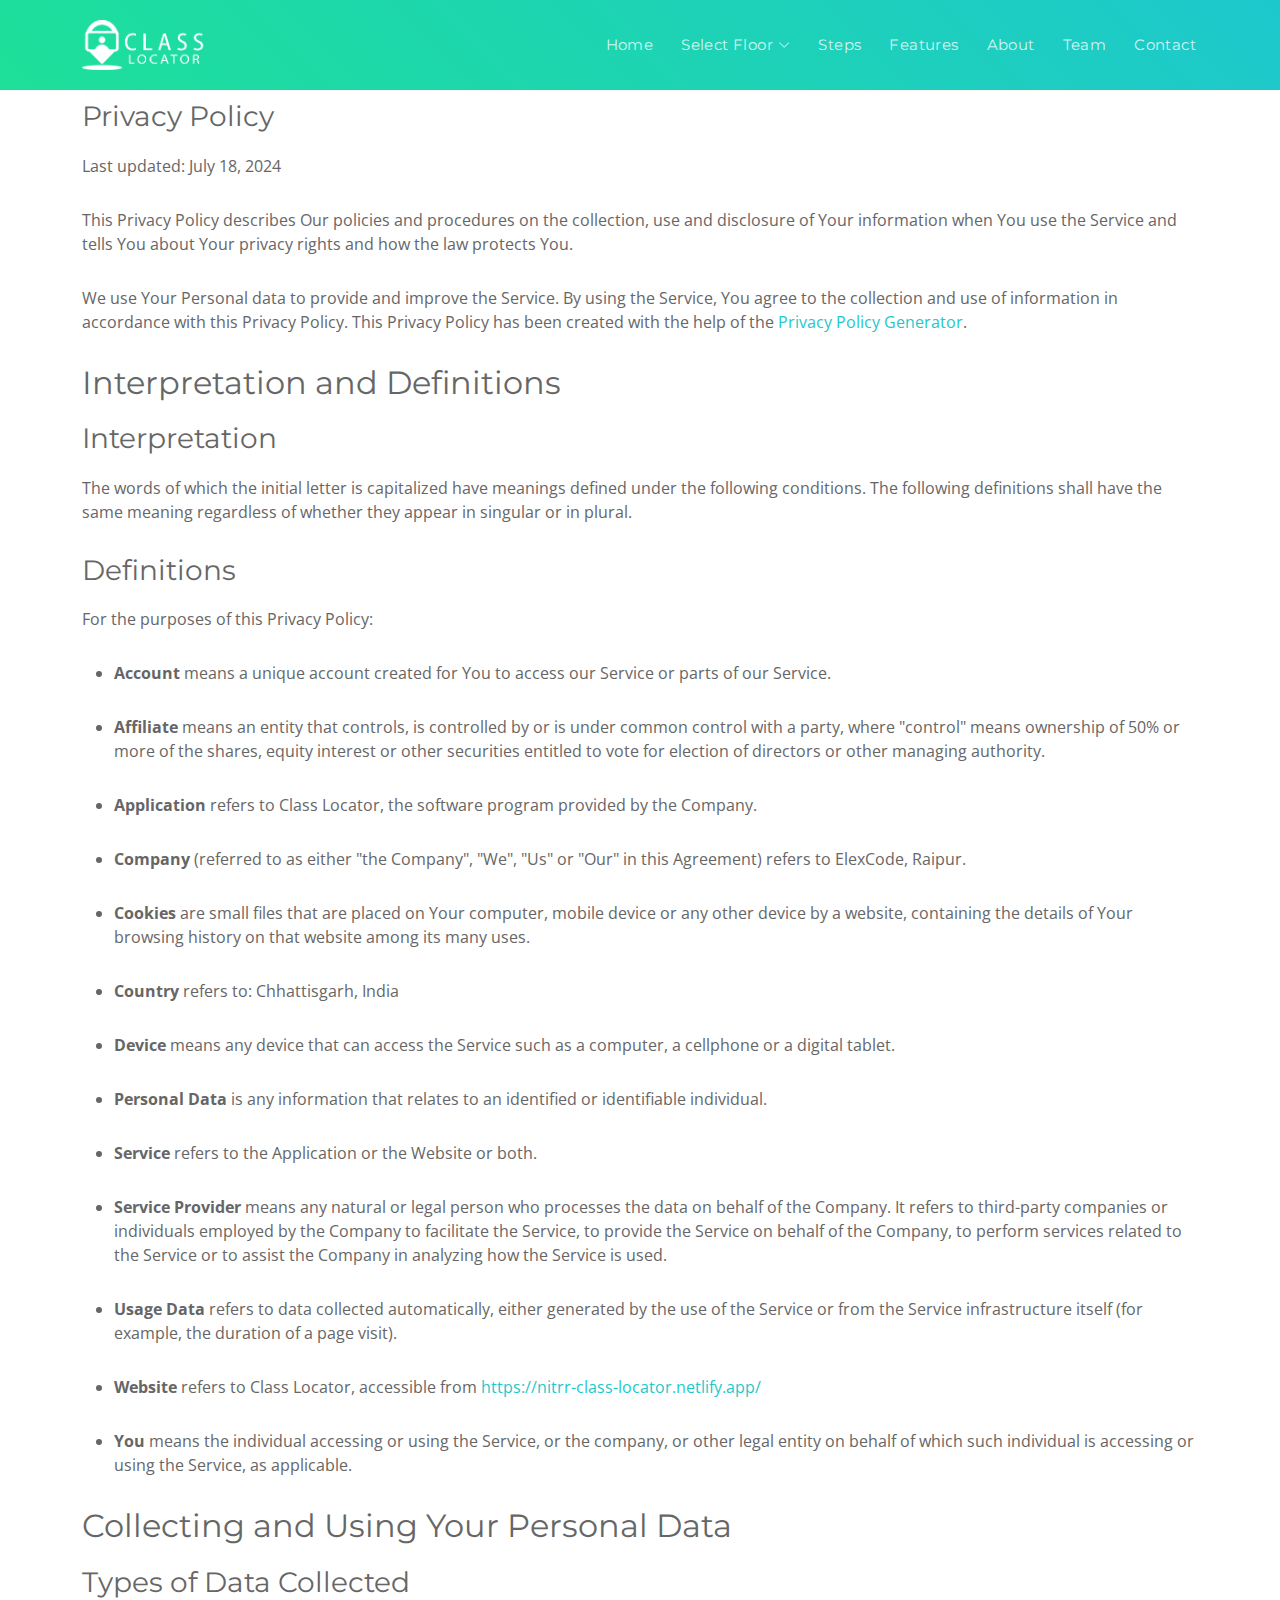
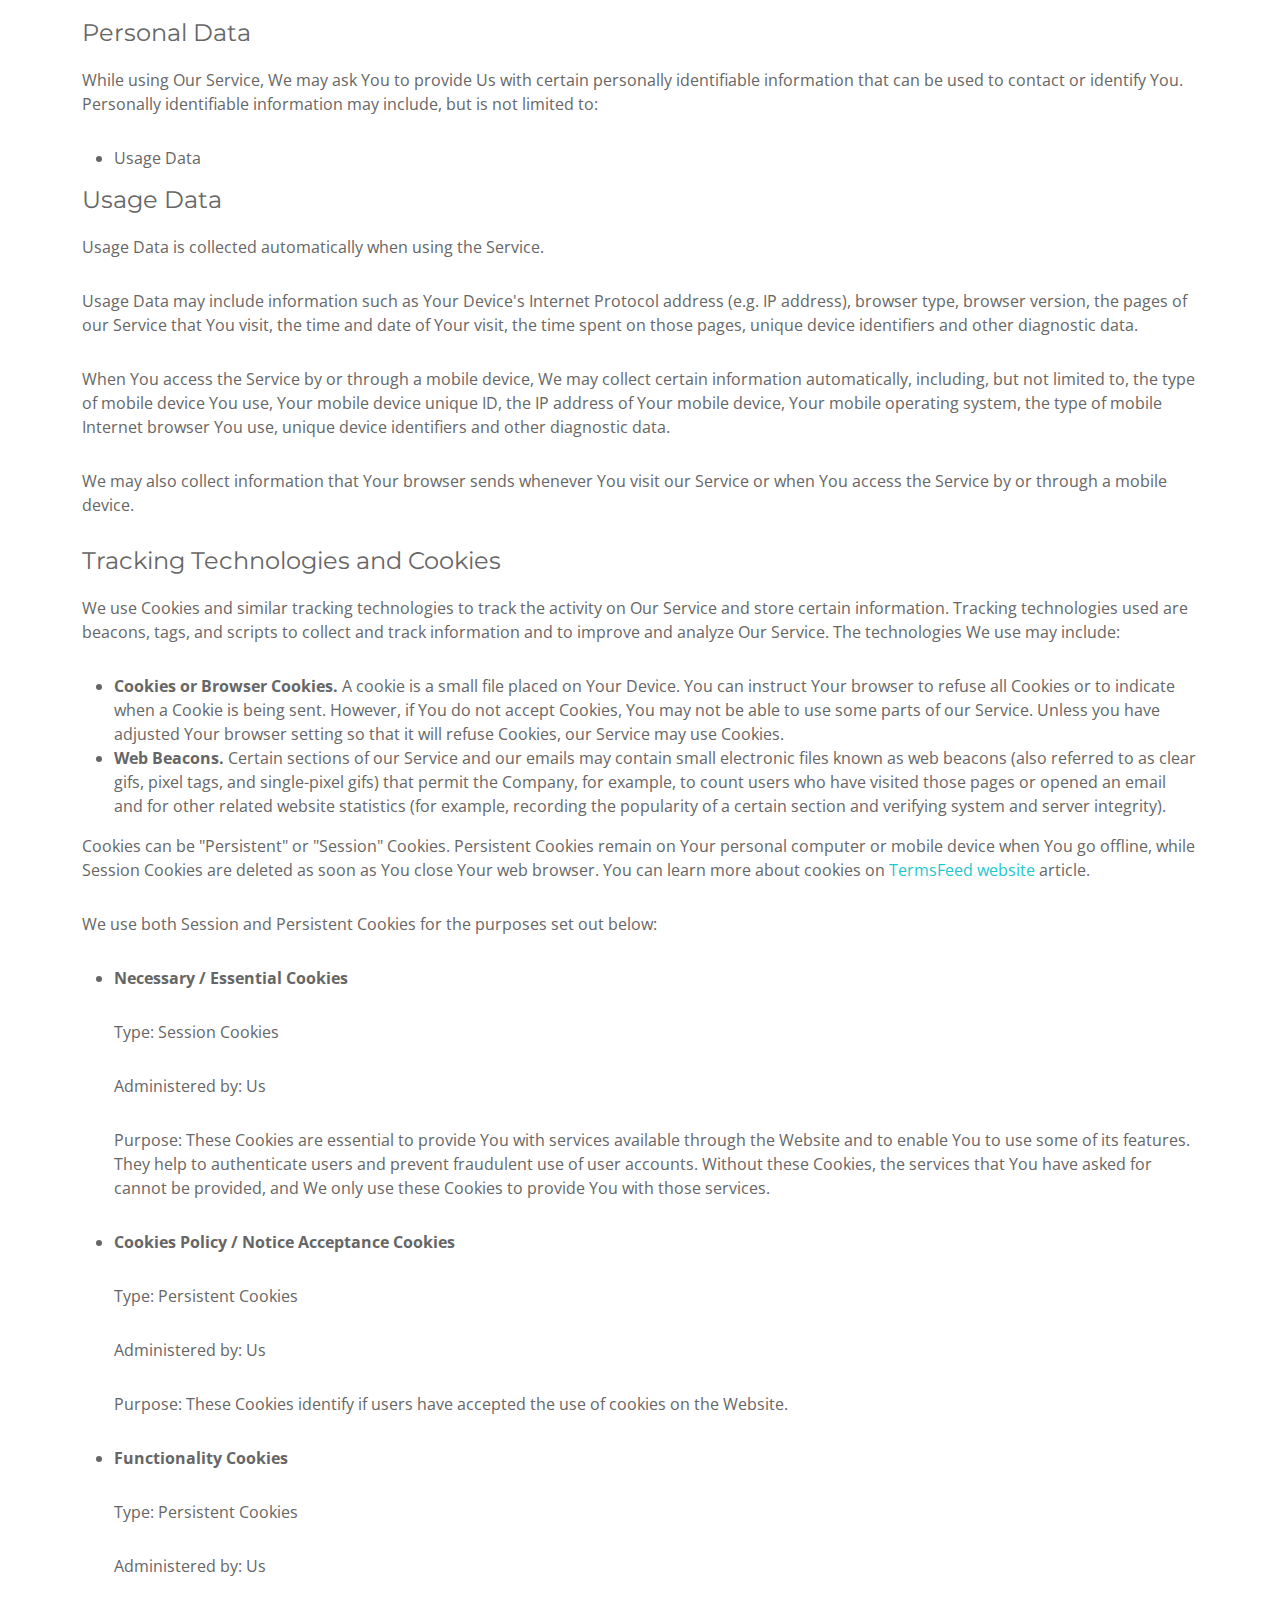
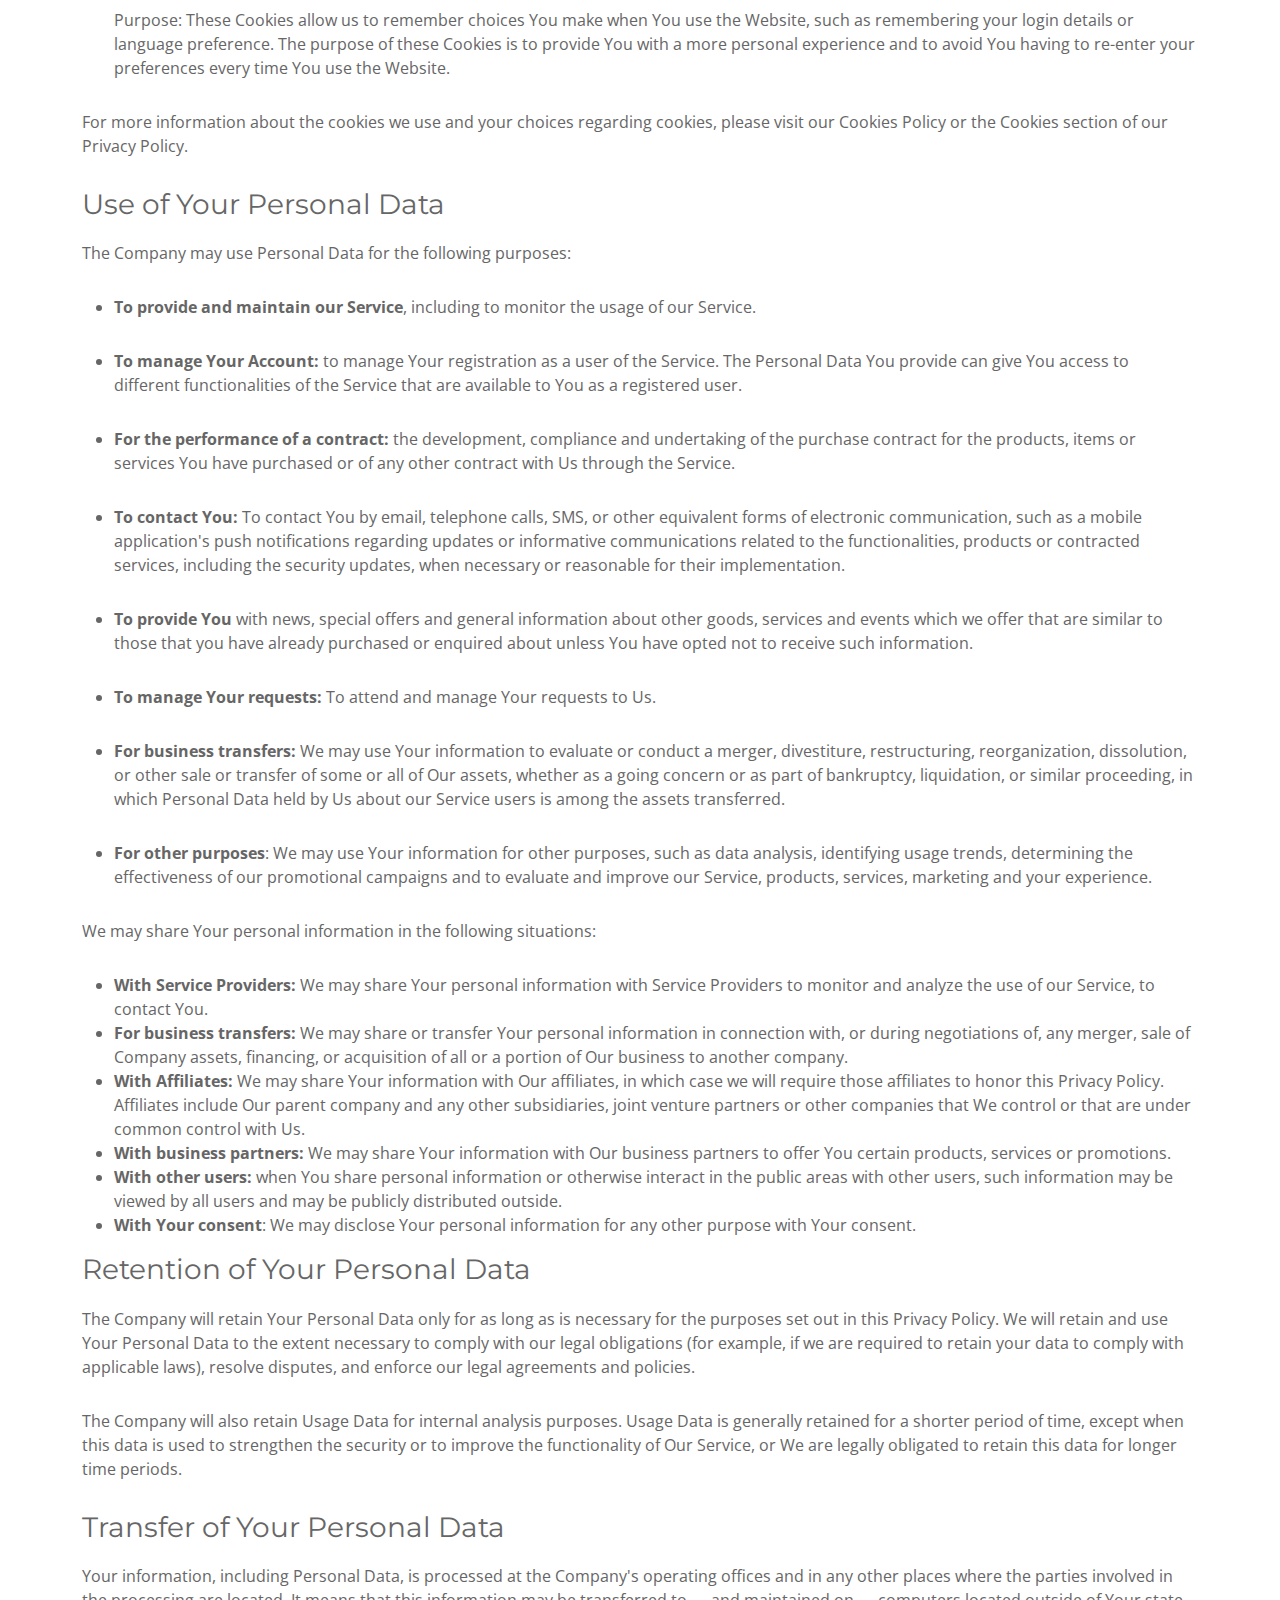
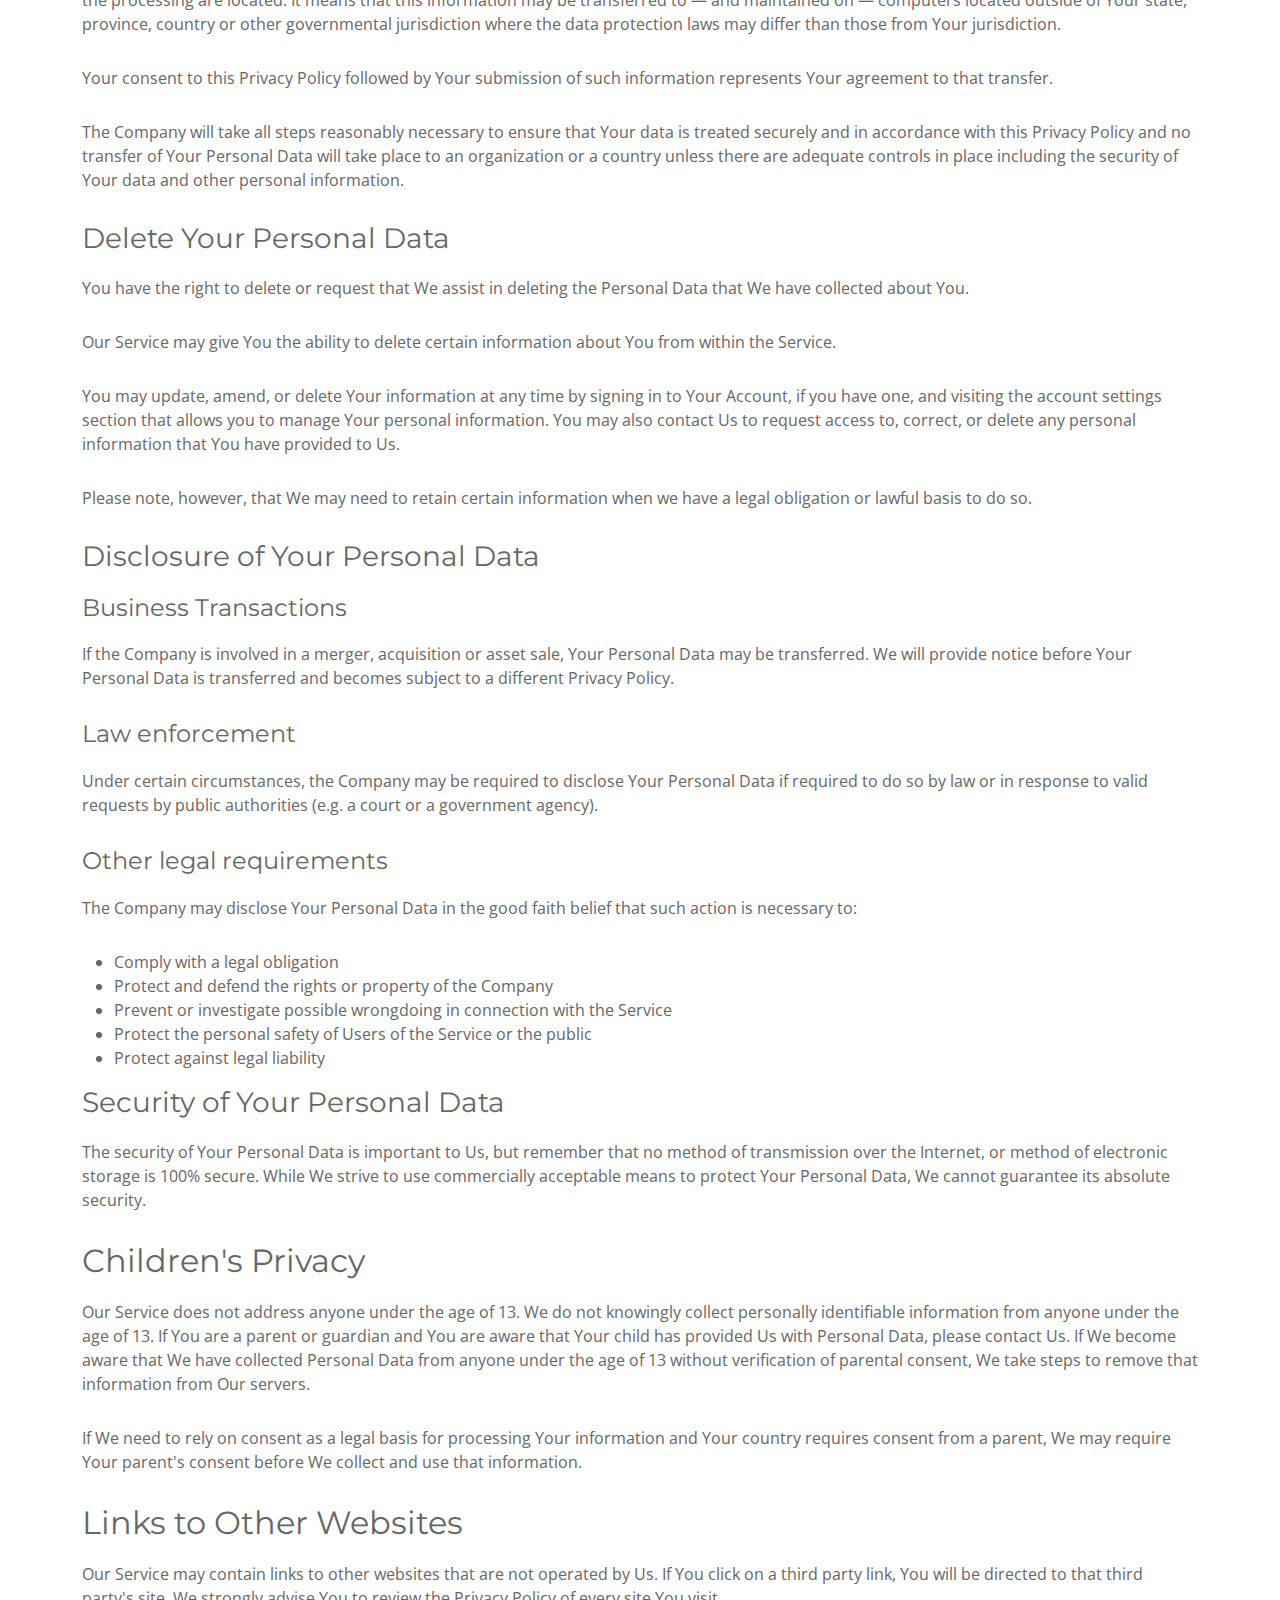
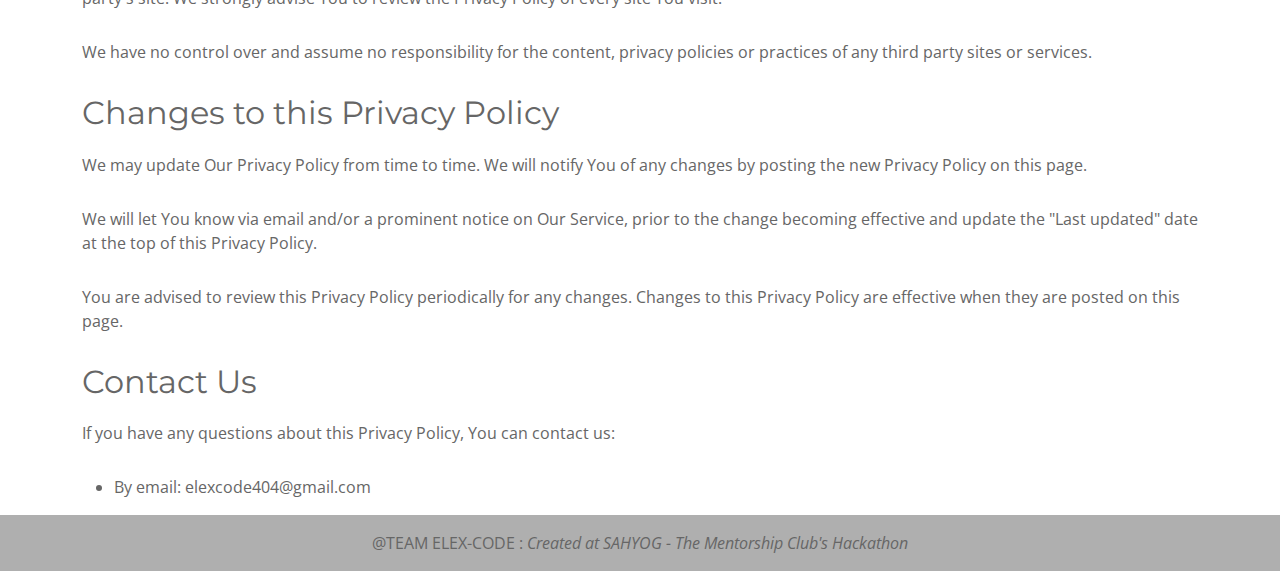
<file: privacy.html>
<!DOCTYPE html>
<html lang="en">

<head>
  <meta charset="utf-8">
  <meta content="width=device-width, initial-scale=1.0" name="viewport">

  <title>ClassRoom Locator - About</title>
  <meta content="This Is The About Page To Our ClassRoom Locator Website" name="description">
  <meta content="" name="keywords">

  <!-- Favicons -->
  <link href="assets/img/favicon.png" rel="icon">
  <link href="assets/img/apple-touch-icon.png" rel="apple-touch-icon">

  <!-- Google Fonts -->
  <link href="https://fonts.googleapis.com/css?family=Montserrat:300,400,500,700|Open+Sans:300,300i,400,400i,700,700i" rel="stylesheet">

  <!-- Vendor CSS Files -->
  <link href="assets/vendor/aos/aos.css" rel="stylesheet">
  <link href="assets/vendor/bootstrap/css/bootstrap.min.css" rel="stylesheet">
  <link href="assets/vendor/bootstrap-icons/bootstrap-icons.css" rel="stylesheet">
  <link href="assets/vendor/glightbox/css/glightbox.min.css" rel="stylesheet">

  <!-- Template Main CSS File -->
  <link href="assets/css/style.css" rel="stylesheet">
</head>

<body>

  <!-- ======= Header ======= -->
  <header id="header" class="fixed-top d-flex align-items-center ">
    <div class="container d-flex justify-content-between align-items-center">

      <div id="logo">
        <a href="index.html"><img height="50px" src="assets/img/logo.png" alt=""></a>
      </div>

      <nav id="navbar" class="navbar">
        <ul>
            <li><a class="nav-link scrollto" href="./index.html">Home</a></li>
            <li class="dropdown"><a href="#"><span>Select Floor</span> <i class="bi bi-chevron-down"></i></a>
              <ul>
                <li><a href="./maps.html" id="grounds1">Ground Floor</a></li>
                <li><a href="./maps.html" id="firstt1">First Floor</a></li>
                <li><a href="./maps.html" id="secondd1">Second Floor</a></li>
              </ul>
            </li>
            <li><a class="nav-link scrollto" href="./index.html">Steps</a></li>
            <li><a class="nav-link scrollto" href="./index.html">Features</a></li>
            <li><a class="nav-link scrollto" href="#call-to-action">About</a></li>
            <li><a class="nav-link scrollto" id="team-nav" href="#team">Team</a></li>
            <li><a class="nav-link scrollto" href="#contact">Contact</a></li>
        </ul>
        <i class="bi bi-list mobile-nav-toggle"></i>
      </nav><!-- .navbar -->
    </div>
  </header><!-- End Header -->

  <!-- ======= Hero Section ======= -->

  <main id="main">

    <!-- ======= Call To Action Section ======= -->
    <!-- <section id="call-to-action"> -->
      <div class="container">
        <div class="row" style="padding-top:5rem;">
          <div style="margin-top: 20px;" class="col-lg-12 pt-10 text-center text-lg-start">
            <h3 class="cta-title">Privacy Policy</h3>
<p>Last updated: July 18, 2024</p>
<p>This Privacy Policy describes Our policies and procedures on the collection, use and disclosure of Your information when You use the Service and tells You about Your privacy rights and how the law protects You.</p>
<p>We use Your Personal data to provide and improve the Service. By using the Service, You agree to the collection and use of information in accordance with this Privacy Policy. This Privacy Policy has been created with the help of the <a href="https://www.termsfeed.com/privacy-policy-generator/" target="_blank">Privacy Policy Generator</a>.</p>
<h2>Interpretation and Definitions</h2>
<h3>Interpretation</h3>
<p>The words of which the initial letter is capitalized have meanings defined under the following conditions. The following definitions shall have the same meaning regardless of whether they appear in singular or in plural.</p>
<h3>Definitions</h3>
<p>For the purposes of this Privacy Policy:</p>
<ul>
<li>
<p><strong>Account</strong> means a unique account created for You to access our Service or parts of our Service.</p>
</li>
<li>
<p><strong>Affiliate</strong> means an entity that controls, is controlled by or is under common control with a party, where &quot;control&quot; means ownership of 50% or more of the shares, equity interest or other securities entitled to vote for election of directors or other managing authority.</p>
</li>
<li>
<p><strong>Application</strong> refers to Class Locator, the software program provided by the Company.</p>
</li>
<li>
<p><strong>Company</strong> (referred to as either &quot;the Company&quot;, &quot;We&quot;, &quot;Us&quot; or &quot;Our&quot; in this Agreement) refers to ElexCode, Raipur.</p>
</li>
<li>
<p><strong>Cookies</strong> are small files that are placed on Your computer, mobile device or any other device by a website, containing the details of Your browsing history on that website among its many uses.</p>
</li>
<li>
<p><strong>Country</strong> refers to: Chhattisgarh,  India</p>
</li>
<li>
<p><strong>Device</strong> means any device that can access the Service such as a computer, a cellphone or a digital tablet.</p>
</li>
<li>
<p><strong>Personal Data</strong> is any information that relates to an identified or identifiable individual.</p>
</li>
<li>
<p><strong>Service</strong> refers to the Application or the Website or both.</p>
</li>
<li>
<p><strong>Service Provider</strong> means any natural or legal person who processes the data on behalf of the Company. It refers to third-party companies or individuals employed by the Company to facilitate the Service, to provide the Service on behalf of the Company, to perform services related to the Service or to assist the Company in analyzing how the Service is used.</p>
</li>
<li>
<p><strong>Usage Data</strong> refers to data collected automatically, either generated by the use of the Service or from the Service infrastructure itself (for example, the duration of a page visit).</p>
</li>
<li>
<p><strong>Website</strong> refers to Class Locator, accessible from <a href="https://nitrr-class-locator.netlify.app/" rel="external nofollow noopener" target="_blank">https://nitrr-class-locator.netlify.app/</a></p>
</li>
<li>
<p><strong>You</strong> means the individual accessing or using the Service, or the company, or other legal entity on behalf of which such individual is accessing or using the Service, as applicable.</p>
</li>
</ul>
<h2>Collecting and Using Your Personal Data</h2>
<h3>Types of Data Collected</h3>
<h4>Personal Data</h4>
<p>While using Our Service, We may ask You to provide Us with certain personally identifiable information that can be used to contact or identify You. Personally identifiable information may include, but is not limited to:</p>
<ul>
<li>Usage Data</li>
</ul>
<h4>Usage Data</h4>
<p>Usage Data is collected automatically when using the Service.</p>
<p>Usage Data may include information such as Your Device's Internet Protocol address (e.g. IP address), browser type, browser version, the pages of our Service that You visit, the time and date of Your visit, the time spent on those pages, unique device identifiers and other diagnostic data.</p>
<p>When You access the Service by or through a mobile device, We may collect certain information automatically, including, but not limited to, the type of mobile device You use, Your mobile device unique ID, the IP address of Your mobile device, Your mobile operating system, the type of mobile Internet browser You use, unique device identifiers and other diagnostic data.</p>
<p>We may also collect information that Your browser sends whenever You visit our Service or when You access the Service by or through a mobile device.</p>
<h4>Tracking Technologies and Cookies</h4>
<p>We use Cookies and similar tracking technologies to track the activity on Our Service and store certain information. Tracking technologies used are beacons, tags, and scripts to collect and track information and to improve and analyze Our Service. The technologies We use may include:</p>
<ul>
<li><strong>Cookies or Browser Cookies.</strong> A cookie is a small file placed on Your Device. You can instruct Your browser to refuse all Cookies or to indicate when a Cookie is being sent. However, if You do not accept Cookies, You may not be able to use some parts of our Service. Unless you have adjusted Your browser setting so that it will refuse Cookies, our Service may use Cookies.</li>
<li><strong>Web Beacons.</strong> Certain sections of our Service and our emails may contain small electronic files known as web beacons (also referred to as clear gifs, pixel tags, and single-pixel gifs) that permit the Company, for example, to count users who have visited those pages or opened an email and for other related website statistics (for example, recording the popularity of a certain section and verifying system and server integrity).</li>
</ul>
<p>Cookies can be &quot;Persistent&quot; or &quot;Session&quot; Cookies. Persistent Cookies remain on Your personal computer or mobile device when You go offline, while Session Cookies are deleted as soon as You close Your web browser. You can learn more about cookies on <a href="https://www.termsfeed.com/blog/cookies/#What_Are_Cookies" target="_blank">TermsFeed website</a> article.</p>
<p>We use both Session and Persistent Cookies for the purposes set out below:</p>
<ul>
<li>
<p><strong>Necessary / Essential Cookies</strong></p>
<p>Type: Session Cookies</p>
<p>Administered by: Us</p>
<p>Purpose: These Cookies are essential to provide You with services available through the Website and to enable You to use some of its features. They help to authenticate users and prevent fraudulent use of user accounts. Without these Cookies, the services that You have asked for cannot be provided, and We only use these Cookies to provide You with those services.</p>
</li>
<li>
<p><strong>Cookies Policy / Notice Acceptance Cookies</strong></p>
<p>Type: Persistent Cookies</p>
<p>Administered by: Us</p>
<p>Purpose: These Cookies identify if users have accepted the use of cookies on the Website.</p>
</li>
<li>
<p><strong>Functionality Cookies</strong></p>
<p>Type: Persistent Cookies</p>
<p>Administered by: Us</p>
<p>Purpose: These Cookies allow us to remember choices You make when You use the Website, such as remembering your login details or language preference. The purpose of these Cookies is to provide You with a more personal experience and to avoid You having to re-enter your preferences every time You use the Website.</p>
</li>
</ul>
<p>For more information about the cookies we use and your choices regarding cookies, please visit our Cookies Policy or the Cookies section of our Privacy Policy.</p>
<h3>Use of Your Personal Data</h3>
<p>The Company may use Personal Data for the following purposes:</p>
<ul>
<li>
<p><strong>To provide and maintain our Service</strong>, including to monitor the usage of our Service.</p>
</li>
<li>
<p><strong>To manage Your Account:</strong> to manage Your registration as a user of the Service. The Personal Data You provide can give You access to different functionalities of the Service that are available to You as a registered user.</p>
</li>
<li>
<p><strong>For the performance of a contract:</strong> the development, compliance and undertaking of the purchase contract for the products, items or services You have purchased or of any other contract with Us through the Service.</p>
</li>
<li>
<p><strong>To contact You:</strong> To contact You by email, telephone calls, SMS, or other equivalent forms of electronic communication, such as a mobile application's push notifications regarding updates or informative communications related to the functionalities, products or contracted services, including the security updates, when necessary or reasonable for their implementation.</p>
</li>
<li>
<p><strong>To provide You</strong> with news, special offers and general information about other goods, services and events which we offer that are similar to those that you have already purchased or enquired about unless You have opted not to receive such information.</p>
</li>
<li>
<p><strong>To manage Your requests:</strong> To attend and manage Your requests to Us.</p>
</li>
<li>
<p><strong>For business transfers:</strong> We may use Your information to evaluate or conduct a merger, divestiture, restructuring, reorganization, dissolution, or other sale or transfer of some or all of Our assets, whether as a going concern or as part of bankruptcy, liquidation, or similar proceeding, in which Personal Data held by Us about our Service users is among the assets transferred.</p>
</li>
<li>
<p><strong>For other purposes</strong>: We may use Your information for other purposes, such as data analysis, identifying usage trends, determining the effectiveness of our promotional campaigns and to evaluate and improve our Service, products, services, marketing and your experience.</p>
</li>
</ul>
<p>We may share Your personal information in the following situations:</p>
<ul>
<li><strong>With Service Providers:</strong> We may share Your personal information with Service Providers to monitor and analyze the use of our Service,  to contact You.</li>
<li><strong>For business transfers:</strong> We may share or transfer Your personal information in connection with, or during negotiations of, any merger, sale of Company assets, financing, or acquisition of all or a portion of Our business to another company.</li>
<li><strong>With Affiliates:</strong> We may share Your information with Our affiliates, in which case we will require those affiliates to honor this Privacy Policy. Affiliates include Our parent company and any other subsidiaries, joint venture partners or other companies that We control or that are under common control with Us.</li>
<li><strong>With business partners:</strong> We may share Your information with Our business partners to offer You certain products, services or promotions.</li>
<li><strong>With other users:</strong> when You share personal information or otherwise interact in the public areas with other users, such information may be viewed by all users and may be publicly distributed outside.</li>
<li><strong>With Your consent</strong>: We may disclose Your personal information for any other purpose with Your consent.</li>
</ul>
<h3>Retention of Your Personal Data</h3>
<p>The Company will retain Your Personal Data only for as long as is necessary for the purposes set out in this Privacy Policy. We will retain and use Your Personal Data to the extent necessary to comply with our legal obligations (for example, if we are required to retain your data to comply with applicable laws), resolve disputes, and enforce our legal agreements and policies.</p>
<p>The Company will also retain Usage Data for internal analysis purposes. Usage Data is generally retained for a shorter period of time, except when this data is used to strengthen the security or to improve the functionality of Our Service, or We are legally obligated to retain this data for longer time periods.</p>
<h3>Transfer of Your Personal Data</h3>
<p>Your information, including Personal Data, is processed at the Company's operating offices and in any other places where the parties involved in the processing are located. It means that this information may be transferred to — and maintained on — computers located outside of Your state, province, country or other governmental jurisdiction where the data protection laws may differ than those from Your jurisdiction.</p>
<p>Your consent to this Privacy Policy followed by Your submission of such information represents Your agreement to that transfer.</p>
<p>The Company will take all steps reasonably necessary to ensure that Your data is treated securely and in accordance with this Privacy Policy and no transfer of Your Personal Data will take place to an organization or a country unless there are adequate controls in place including the security of Your data and other personal information.</p>
<h3>Delete Your Personal Data</h3>
<p>You have the right to delete or request that We assist in deleting the Personal Data that We have collected about You.</p>
<p>Our Service may give You the ability to delete certain information about You from within the Service.</p>
<p>You may update, amend, or delete Your information at any time by signing in to Your Account, if you have one, and visiting the account settings section that allows you to manage Your personal information. You may also contact Us to request access to, correct, or delete any personal information that You have provided to Us.</p>
<p>Please note, however, that We may need to retain certain information when we have a legal obligation or lawful basis to do so.</p>
<h3>Disclosure of Your Personal Data</h3>
<h4>Business Transactions</h4>
<p>If the Company is involved in a merger, acquisition or asset sale, Your Personal Data may be transferred. We will provide notice before Your Personal Data is transferred and becomes subject to a different Privacy Policy.</p>
<h4>Law enforcement</h4>
<p>Under certain circumstances, the Company may be required to disclose Your Personal Data if required to do so by law or in response to valid requests by public authorities (e.g. a court or a government agency).</p>
<h4>Other legal requirements</h4>
<p>The Company may disclose Your Personal Data in the good faith belief that such action is necessary to:</p>
<ul>
<li>Comply with a legal obligation</li>
<li>Protect and defend the rights or property of the Company</li>
<li>Prevent or investigate possible wrongdoing in connection with the Service</li>
<li>Protect the personal safety of Users of the Service or the public</li>
<li>Protect against legal liability</li>
</ul>
<h3>Security of Your Personal Data</h3>
<p>The security of Your Personal Data is important to Us, but remember that no method of transmission over the Internet, or method of electronic storage is 100% secure. While We strive to use commercially acceptable means to protect Your Personal Data, We cannot guarantee its absolute security.</p>
<h2>Children's Privacy</h2>
<p>Our Service does not address anyone under the age of 13. We do not knowingly collect personally identifiable information from anyone under the age of 13. If You are a parent or guardian and You are aware that Your child has provided Us with Personal Data, please contact Us. If We become aware that We have collected Personal Data from anyone under the age of 13 without verification of parental consent, We take steps to remove that information from Our servers.</p>
<p>If We need to rely on consent as a legal basis for processing Your information and Your country requires consent from a parent, We may require Your parent's consent before We collect and use that information.</p>
<h2>Links to Other Websites</h2>
<p>Our Service may contain links to other websites that are not operated by Us. If You click on a third party link, You will be directed to that third party's site. We strongly advise You to review the Privacy Policy of every site You visit.</p>
<p>We have no control over and assume no responsibility for the content, privacy policies or practices of any third party sites or services.</p>
<h2>Changes to this Privacy Policy</h2>
<p>We may update Our Privacy Policy from time to time. We will notify You of any changes by posting the new Privacy Policy on this page.</p>
<p>We will let You know via email and/or a prominent notice on Our Service, prior to the change becoming effective and update the &quot;Last updated&quot; date at the top of this Privacy Policy.</p>
<p>You are advised to review this Privacy Policy periodically for any changes. Changes to this Privacy Policy are effective when they are posted on this page.</p>
<h2>Contact Us</h2>
<p>If you have any questions about this Privacy Policy, You can contact us:</p>
<ul>
<li>By email: elexcode404@gmail.com</li>
</ul>
          </div>
        </div>
      </div>
    <!-- </section> -->
    <!-- End Call To Action Section -->

  </main><!-- End #main -->



  <a href="#" class="back-to-top d-flex align-items-center justify-content-center"><i class="bi bi-chevron-up"></i></a>


  <div class="text-center p-3" style="background-color: #afafaf">
    @TEAM ELEX-CODE : <i>Created at SAHYOG - The Mentorship Club's Hackathon</i>
  </div>

  
  <!-- Vendor JS Files -->
  <script src="assets/vendor/aos/aos.js"></script>
  <script src="assets/vendor/bootstrap/js/bootstrap.bundle.min.js"></script>
  <script src="assets/vendor/glightbox/js/glightbox.min.js"></script>
  <script src="assets/vendor/php-email-form/validate.js"></script>

  <!-- Template Main JS File -->
  <script src="assets/js/main.js"></script>

</body>

</html>
</file>
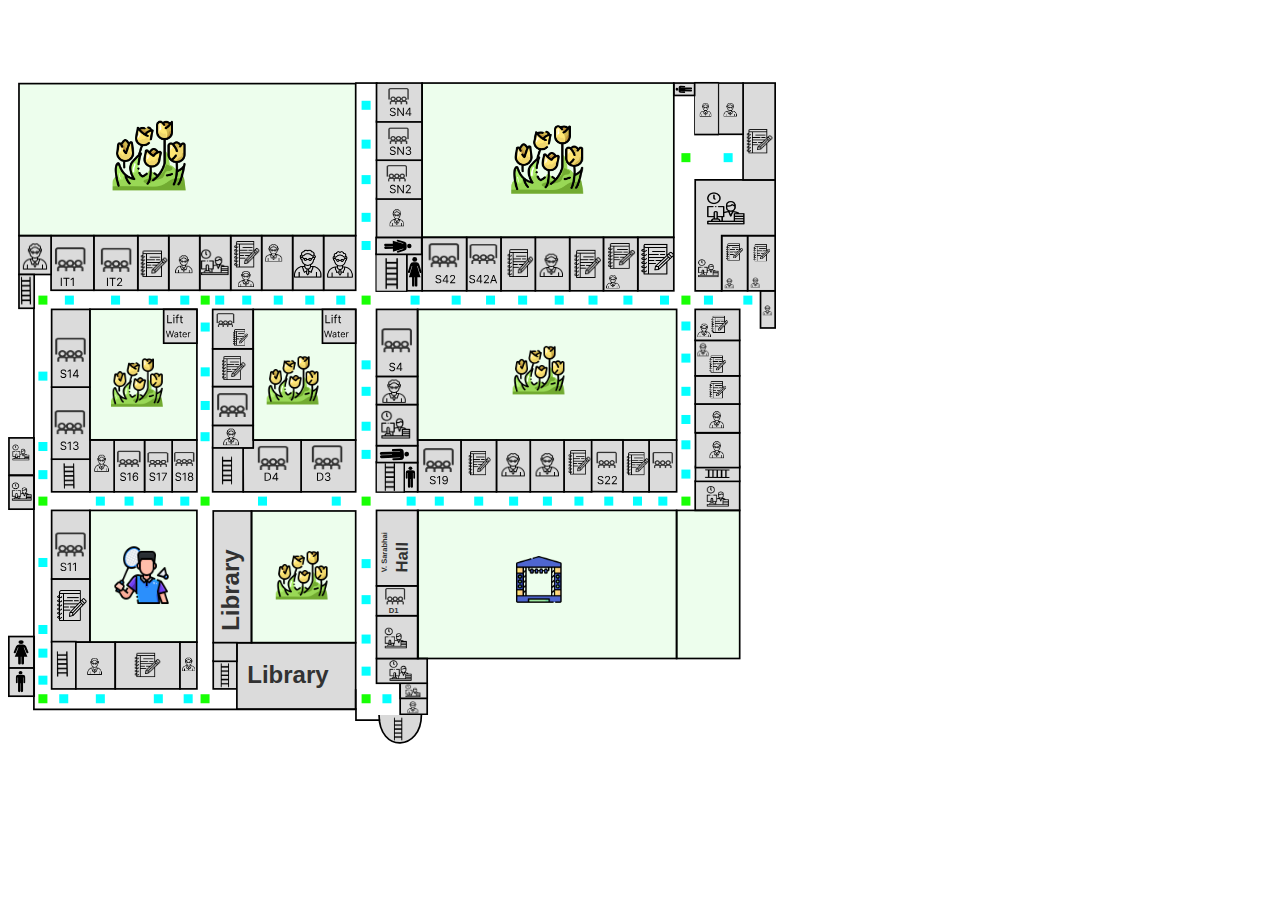
<file: S-map.html>
<!DOCTYPE html>
<html lang="en">
  <head>
    <meta charset="UTF-8" />
    <meta http-equiv="X-UA-Compatible" content="IE=edge" />
    <meta name="viewport" content="width=device-width, initial-scale=1.0" />
    <title>Document</title>
  </head>

  <body>

    <?xml version="1.0" encoding="UTF-8" standalone="no"?>
<?xml version="1.0" encoding="UTF-8" standalone="no"?><svg
   width="60vw"
   height="90vh"
   viewBox="0 0 1364 1175"
   fill="none"
   version="1.1"
   id="svg969"
   sodipodi:docname="S-map-ripo.svg"
   inkscape:version="1.2.1 (9c6d41e410, 2022-07-14)"
   xmlns:inkscape="http://www.inkscape.org/namespaces/inkscape"
   xmlns:sodipodi="http://sodipodi.sourceforge.net/DTD/sodipodi-0.dtd"
   xmlns:xlink="http://www.w3.org/1999/xlink"
   xmlns="http://www.w3.org/2000/svg"
   xmlns:svg="http://www.w3.org/2000/svg">
  <g
     class="room"
     id="115">
    <path
       d="M659 1124C659 1191.92 734.189 1187.59 734.189 1124Z"
       fill="#D9D9D9"
       id="path757" />
  </g>
  <g
     class="room"
     id="116">
    <path
       d="M696.5 1067.5H744.5V1122.5H696.5V1067.5Z"
       fill="#DBDBDB"
       stroke="black"
       stroke-width="3"
       id="path683" />
    <image
       width="26.300234"
       height="24.636967"
       preserveAspectRatio="none"
       xlink:href="assets/img/professor.png"
       id="image1297-48"
       x="705.7594"
       y="1097.6379" />
  </g>
  <g
     class="room"
     id="117">
    <path
       d="M696.5 1067.5H744.5V1094.5H696.5V1067.5Z"
       fill="#DBDBDB"
       stroke="black"
       stroke-width="3"
       id="path685" />
    <image
       width="26.52096"
       height="22.299402"
       preserveAspectRatio="none"
       xlink:href="assets/img/work.png"
       id="image1321-9-7-58"
       x="705.96106"
       y="1069.7903" />
  </g>
  <g
     class="room"
     id="118">
    <rect
       x="654.5"
       y="1023.5"
       width="90"
       height="44"
       fill="#DBDBDB"
       stroke="black"
       stroke-width="3"
       id="rect665" />
    <image
       width="39.185631"
       height="36.371258"
       preserveAspectRatio="none"
       xlink:href="assets/img/work.png"
       id="image1321-9-7-55"
       x="677.66766"
       y="1026.7605" />
  </g>
  <g
     class="room"
     id="119">
    <rect
       x="654.5"
       y="947.5"
       width="74"
       height="76"
       fill="#DBDBDB"
       stroke="black"
       stroke-width="3"
       id="rect663" />
    <image
       width="39.185631"
       height="36.371258"
       preserveAspectRatio="none"
       xlink:href="assets/img/work.png"
       id="image1321-9-7-56"
       x="669.22455"
       y="968.95508" />
  </g>
  <g
     class="room"
     id="120">
    <rect
       x="654.5"
       y="894.5"
       width="74"
       height="53"
       fill="#DBDBDB"
       stroke="black"
       stroke-width="3"
       id="rect661" />
    <text
       style="           font-weight: bold;           font-size: 13.5819px;           font-family: sans-serif;           -inkscape-font-specification: 'sans-serif Bold';           fill: #323232;           stroke-width: 0.783571;           cursor:default;         "
       x="670.70557"
       y="949.91309"
       id="text7404"
       transform="scale(1.0081007,0.99196442)"><tspan
         sodipodi:role="line"
         id="tspan7402"
         x="670.70557"
         y="949.91309"
         style="stroke-width: 0.783571">
          D1
        </tspan></text>
    <image
       width="35.407295"
       height="32.663639"
       preserveAspectRatio="none"
       xlink:href="assets/img/classroom.png"
       id="image1087-0-8-3"
       x="669.90192"
       y="895.90247" />
  </g>
  <g
     class="room"
     id="121">
    <rect
       x="654.5"
       y="760.5"
       width="74"
       height="134"
       fill="#DBDBDB"
       stroke="black"
       stroke-width="3"
       id="rect659" />
    <text
       style="           font-weight: bold;           font-size: 13.3333px;           font-family: sans-serif;           -inkscape-font-specification: 'sans-serif Bold';           fill: #323232;           cursor:default;         "
       x="-864.78784"
       y="679.98688"
       id="text7430"
       transform="rotate(-89.516602)"><tspan
         sodipodi:role="line"
         x="-864.78784"
         y="679.98688"
         id="tspan7432">
          V. Sarabhai
        </tspan></text>
    <text
       style="           font-weight: bold;           font-size: 29.3333px;           font-family: sans-serif;           -inkscape-font-specification: 'sans-serif Bold';           fill: #323232;           cursor:default;         "
       x="-855.9093"
       y="726.99554"
       id="text7488"
       transform="rotate(-88.80878)"><tspan
         sodipodi:role="line"
         id="tspan7486"
         x="-855.9093"
         y="726.99554"
         style="font-size: 29.3333px">
          Hall
        </tspan></text>
  </g>
  <g
     class="room"
     id="122">
    <rect
       x="1138.5"
       y="635.5"
       width="49"
       height="92"
       fill="#DBDBDB"
       stroke="black"
       stroke-width="3"
       id="rect639" />
    <image
       width="36.141956"
       height="32.161835"
       preserveAspectRatio="none"
       xlink:href="assets/img/classroom.png"
       id="image1087-7-1-7"
       x="1144.7269"
       y="654.44305" />
  </g>
  <g
     class="room"
     id="123">
    <rect
       x="1091.5"
       y="635.5"
       width="47"
       height="92"
       fill="#DBDBDB"
       stroke="black"
       stroke-width="3"
       id="rect641" />
    <image
       width="41.979683"
       height="43.507832"
       preserveAspectRatio="none"
       xlink:href="assets/img/writing.png"
       id="image1333-3-6"
       x="1097.5264"
       y="655.79193" />
  </g>
  <g
     class="room"
     id="124">
    <rect
       x="1035.8148"
       y="635.16638"
       width="56.37064"
       height="91.963455"
       fill="#dbdbdb"
       stroke="#000000"
       stroke-width="3.03655"
       id="rect643" />
    <path
       d="M1055.72 703.091C1055.63 702.371 1055.29 701.812 1054.68 701.415C1054.07 701.017 1053.33 700.818 1052.45 700.818C1051.8 700.818 1051.24 700.922 1050.76 701.131C1050.28 701.339 1049.91 701.625 1049.64 701.99C1049.37 702.355 1049.24 702.769 1049.24 703.233C1049.24 703.621 1049.33 703.955 1049.52 704.234C1049.71 704.509 1049.95 704.739 1050.24 704.923C1050.53 705.103 1050.84 705.252 1051.16 705.371C1051.49 705.484 1051.78 705.577 1052.05 705.648L1053.53 706.045C1053.91 706.145 1054.33 706.282 1054.79 706.457C1055.26 706.633 1055.71 706.872 1056.13 707.175C1056.57 707.473 1056.92 707.857 1057.2 708.325C1057.48 708.794 1057.62 709.369 1057.62 710.051C1057.62 710.837 1057.41 711.547 1057 712.182C1056.59 712.816 1056 713.321 1055.21 713.695C1054.43 714.069 1053.48 714.256 1052.36 714.256C1051.32 714.256 1050.42 714.088 1049.66 713.751C1048.9 713.415 1048.3 712.946 1047.87 712.345C1047.44 711.744 1047.19 711.045 1047.14 710.25H1048.95C1049 710.799 1049.19 711.254 1049.51 711.614C1049.84 711.969 1050.25 712.234 1050.74 712.409C1051.25 712.58 1051.79 712.665 1052.36 712.665C1053.04 712.665 1053.64 712.556 1054.17 712.338C1054.71 712.116 1055.13 711.808 1055.45 711.415C1055.76 711.017 1055.91 710.553 1055.91 710.023C1055.91 709.54 1055.78 709.147 1055.51 708.844C1055.24 708.541 1054.88 708.295 1054.44 708.105C1054 707.916 1053.53 707.75 1053.02 707.608L1051.23 707.097C1050.09 706.77 1049.19 706.304 1048.53 705.697C1047.87 705.091 1047.53 704.298 1047.53 703.318C1047.53 702.504 1047.75 701.794 1048.19 701.188C1048.64 700.577 1049.24 700.103 1049.98 699.767C1050.74 699.426 1051.58 699.256 1052.51 699.256C1053.44 699.256 1054.28 699.424 1055.01 699.76C1055.73 700.091 1056.31 700.546 1056.74 701.124C1057.17 701.701 1057.4 702.357 1057.42 703.091H1055.72ZM1060.26 714V712.722L1065.06 707.466C1065.62 706.85 1066.09 706.315 1066.45 705.861C1066.82 705.402 1067.09 704.971 1067.26 704.568C1067.44 704.161 1067.53 703.735 1067.53 703.29C1067.53 702.778 1067.41 702.336 1067.16 701.962C1066.92 701.588 1066.59 701.299 1066.17 701.095C1065.75 700.892 1065.27 700.79 1064.75 700.79C1064.19 700.79 1063.7 700.906 1063.29 701.138C1062.87 701.365 1062.55 701.685 1062.33 702.097C1062.1 702.509 1061.99 702.991 1061.99 703.545H1060.32C1060.32 702.693 1060.51 701.945 1060.91 701.301C1061.3 700.657 1061.83 700.155 1062.51 699.795C1063.19 699.436 1063.96 699.256 1064.81 699.256C1065.66 699.256 1066.41 699.436 1067.07 699.795C1067.73 700.155 1068.24 700.641 1068.62 701.251C1068.99 701.862 1069.18 702.542 1069.18 703.29C1069.18 703.825 1069.08 704.348 1068.89 704.859C1068.7 705.366 1068.37 705.932 1067.89 706.557C1067.43 707.177 1066.77 707.935 1065.94 708.83L1062.67 712.324V712.438H1069.44V714H1060.26ZM1072.37 714V712.722L1077.17 707.466C1077.73 706.85 1078.2 706.315 1078.56 705.861C1078.93 705.402 1079.2 704.971 1079.37 704.568C1079.55 704.161 1079.64 703.735 1079.64 703.29C1079.64 702.778 1079.52 702.336 1079.27 701.962C1079.03 701.588 1078.7 701.299 1078.28 701.095C1077.86 700.892 1077.38 700.79 1076.86 700.79C1076.3 700.79 1075.81 700.906 1075.39 701.138C1074.98 701.365 1074.66 701.685 1074.44 702.097C1074.21 702.509 1074.1 702.991 1074.1 703.545H1072.43C1072.43 702.693 1072.62 701.945 1073.02 701.301C1073.41 700.657 1073.94 700.155 1074.62 699.795C1075.3 699.436 1076.07 699.256 1076.91 699.256C1077.77 699.256 1078.52 699.436 1079.18 699.795C1079.84 700.155 1080.35 700.641 1080.73 701.251C1081.1 701.862 1081.29 702.542 1081.29 703.29C1081.29 703.825 1081.19 704.348 1081 704.859C1080.81 705.366 1080.48 705.932 1080 706.557C1079.54 707.177 1078.88 707.935 1078.05 708.83L1074.78 712.324V712.438H1081.55V714H1072.37Z"
       fill="black"
       id="path933" />
    <image
       width="36.141956"
       height="32.161835"
       preserveAspectRatio="none"
       xlink:href="assets/img/classroom.png"
       id="image1087-7-1-7-0"
       x="1045.188"
       y="654.09125" />
  </g>
  <g
     class="room"
     id="125">
    <rect
       x="987.5"
       y="635.5"
       width="49"
       height="92"
       fill="#DBDBDB"
       stroke="black"
       stroke-width="3"
       id="rect645" />
    <image
       width="41.451988"
       height="45.970406"
       preserveAspectRatio="none"
       xlink:href="assets/img/writing.png"
       id="image1333-34"
       x="994.18719"
       y="652.15778" />
  </g>
  <g
     class="room"
     id="126">
    <rect
       x="927.5"
       y="635.5"
       width="60"
       height="92"
       fill="#DBDBDB"
       stroke="black"
       stroke-width="3"
       id="rect647" />
    <image
       width="55.197544"
       height="50.719906"
       preserveAspectRatio="none"
       xlink:href="assets/img/professor.png"
       id="image1297-76-4"
       x="930.10181"
       y="654.08917" />
  </g>
  <g
     class="room"
     id="127">
    <rect
       x="867.5"
       y="635.5"
       width="60"
       height="92"
       fill="#DBDBDB"
       stroke="black"
       stroke-width="3"
       id="rect649" />
    <image
       width="55.197544"
       height="50.719906"
       preserveAspectRatio="none"
       xlink:href="assets/img/professor.png"
       id="image1297-76-1"
       x="869.521"
       y="654.08917" />
  </g>
  <g
     class="room"
     id="128">
    <rect
       x="804.5"
       y="635.5"
       width="63"
       height="92"
       fill="#DBDBDB"
       stroke="black"
       stroke-width="3"
       id="rect651" />
    <image
       width="41.451988"
       height="45.970406"
       preserveAspectRatio="none"
       xlink:href="assets/img/writing.png"
       id="image1333-34-7"
       x="816.74554"
       y="653.42798" />
  </g>
  <g
     class="room"
     id="129">
    <rect
       x="727.5"
       y="635.5"
       width="77"
       height="92"
       fill="#DBDBDB"
       stroke="black"
       stroke-width="3"
       id="rect653" />
    <path
       d="M757.716 703.091C757.631 702.371 757.285 701.812 756.679 701.415C756.073 701.017 755.33 700.818 754.449 700.818C753.805 700.818 753.241 700.922 752.759 701.131C752.28 701.339 751.906 701.625 751.636 701.99C751.371 702.355 751.239 702.769 751.239 703.233C751.239 703.621 751.331 703.955 751.516 704.234C751.705 704.509 751.946 704.739 752.24 704.923C752.534 705.103 752.841 705.252 753.163 705.371C753.485 705.484 753.781 705.577 754.051 705.648L755.528 706.045C755.907 706.145 756.329 706.282 756.793 706.457C757.261 706.633 757.709 706.872 758.135 707.175C758.566 707.473 758.921 707.857 759.2 708.325C759.48 708.794 759.619 709.369 759.619 710.051C759.619 710.837 759.413 711.547 759.001 712.182C758.594 712.816 757.998 713.321 757.212 713.695C756.43 714.069 755.481 714.256 754.364 714.256C753.322 714.256 752.42 714.088 751.658 713.751C750.9 713.415 750.304 712.946 749.868 712.345C749.437 711.744 749.193 711.045 749.136 710.25H750.955C751.002 710.799 751.187 711.254 751.509 711.614C751.835 711.969 752.247 712.234 752.744 712.409C753.246 712.58 753.786 712.665 754.364 712.665C755.036 712.665 755.64 712.556 756.175 712.338C756.71 712.116 757.134 711.808 757.446 711.415C757.759 711.017 757.915 710.553 757.915 710.023C757.915 709.54 757.78 709.147 757.51 708.844C757.24 708.541 756.885 708.295 756.445 708.105C756.004 707.916 755.528 707.75 755.017 707.608L753.227 707.097C752.091 706.77 751.191 706.304 750.528 705.697C749.866 705.091 749.534 704.298 749.534 703.318C749.534 702.504 749.754 701.794 750.195 701.188C750.64 700.577 751.236 700.103 751.984 699.767C752.737 699.426 753.578 699.256 754.506 699.256C755.443 699.256 756.277 699.424 757.006 699.76C757.735 700.091 758.313 700.546 758.739 701.124C759.17 701.701 759.397 702.357 759.42 703.091H757.716ZM767.373 699.455V714H765.612V701.301H765.527L761.975 703.659V701.869L765.612 699.455H767.373ZM776.187 699.256C776.784 699.26 777.38 699.374 777.977 699.597C778.574 699.819 779.118 700.188 779.61 700.705C780.103 701.216 780.498 701.914 780.797 702.8C781.095 703.685 781.244 704.795 781.244 706.131C781.244 707.423 781.121 708.571 780.875 709.575C780.633 710.574 780.283 711.417 779.824 712.104C779.369 712.79 778.815 713.311 778.162 713.666C777.513 714.021 776.779 714.199 775.96 714.199C775.145 714.199 774.419 714.038 773.779 713.716C773.145 713.389 772.624 712.937 772.217 712.359C771.815 711.777 771.556 711.102 771.443 710.335H773.176C773.332 711.003 773.642 711.554 774.106 711.99C774.575 712.421 775.193 712.636 775.96 712.636C777.082 712.636 777.967 712.146 778.616 711.166C779.27 710.186 779.596 708.801 779.596 707.011H779.483C779.217 707.409 778.903 707.752 778.538 708.041C778.173 708.33 777.769 708.553 777.324 708.709C776.878 708.865 776.405 708.943 775.903 708.943C775.07 708.943 774.305 708.737 773.609 708.325C772.918 707.909 772.364 707.338 771.947 706.614C771.535 705.884 771.329 705.051 771.329 704.114C771.329 703.223 771.528 702.409 771.926 701.67C772.328 700.927 772.892 700.335 773.616 699.895C774.345 699.455 775.202 699.241 776.187 699.256ZM776.187 700.818C775.591 700.818 775.053 700.967 774.575 701.266C774.101 701.559 773.725 701.957 773.446 702.459C773.171 702.956 773.034 703.508 773.034 704.114C773.034 704.72 773.166 705.271 773.431 705.768C773.701 706.261 774.068 706.654 774.532 706.947C775.001 707.236 775.534 707.381 776.13 707.381C776.58 707.381 776.999 707.293 777.387 707.118C777.776 706.938 778.114 706.694 778.403 706.386C778.697 706.074 778.926 705.721 779.092 705.328C779.258 704.93 779.341 704.516 779.341 704.085C779.341 703.517 779.203 702.984 778.929 702.487C778.659 701.99 778.285 701.588 777.806 701.28C777.333 700.972 776.793 700.818 776.187 700.818Z"
       fill="black"
       id="path931" />
    <image
       width="54.052505"
       height="47.087292"
       preserveAspectRatio="none"
       xlink:href="assets/img/classroom.png"
       id="image1087-0"
       x="737.51868"
       y="646.83063" />
  </g>
  <g
     class="room"
     id="130">
    <rect
       x="703.5"
       y="675.5"
       width="24"
       height="52"
       fill="#DBDBDB"
       stroke="black"
       stroke-width="3"
       id="rect657" />
    <use
       xlink:href="#ToiletsMen"
       style="fill: #000000; stroke: #000000"
       id="use6430-1"
       transform="matrix(0.68484905,0,0,0.61388199,690.08833,680.02277)" />
  </g>
  <g
     class="room"
     id="131">
    <rect
       x="653.95514"
       y="674.15424"
       width="49.815723"
       height="53.890572"
       fill="#dbdbdb"
       stroke="#000000"
       stroke-width="2.4806"
       id="rect655" />
    <image
       width="35.941944"
       height="49.530926"
       preserveAspectRatio="none"
       xlink:href="assets/img/ladder.png"
       id="image1309-1"
       x="660.03204"
       y="676.56689" />
  </g>
  <g
     class="room"
     id="132">
    <rect
       x="654.5"
       y="645.5"
       width="73"
       height="30"
       fill="#DBDBDB"
       stroke="black"
       stroke-width="3"
       id="rect967" />
    <use
       xlink:href="#ToiletsMen"
       style="fill: #000000; stroke: #000000"
       id="use6430-1-0"
       transform="matrix(0.04007854,0.82723279,-0.84148188,0.03165738,714.17222,630.52439)" />
  </g>
  <g
     class="room"
     id="133">
    <rect
       x="654.5"
       y="572.5"
       width="73"
       height="73"
       fill="#DBDBDB"
       stroke="black"
       stroke-width="3"
       id="rect737" />
    <image
       width="51.146709"
       height="49.035927"
       preserveAspectRatio="none"
       xlink:href="assets/img/work.png"
       id="image1321-2"
       x="663.17218"
       y="583.75751" />
  </g>
  <g
     class="room"
     id="134">
    <rect
       x="654.5"
       y="522.5"
       width="73"
       height="50"
       fill="#DBDBDB"
       stroke="black"
       stroke-width="3"
       id="rect735" />
    <image
       width="55.197544"
       height="50.719906"
       preserveAspectRatio="none"
       xlink:href="assets/img/professor.png"
       id="image1297-76-1-2"
       x="658.0719"
       y="523.33167" />
  </g>
  <g
     class="room"
     id="135">
    <rect
       x="654.5"
       y="403.5"
       width="73"
       height="119"
       fill="#DBDBDB"
       stroke="black"
       stroke-width="3"
       id="rect733" />
    <path
       d="M685.716 502.091C685.631 501.371 685.285 500.812 684.679 500.415C684.073 500.017 683.33 499.818 682.449 499.818C681.805 499.818 681.241 499.922 680.759 500.131C680.28 500.339 679.906 500.625 679.636 500.99C679.371 501.355 679.239 501.769 679.239 502.233C679.239 502.621 679.331 502.955 679.516 503.234C679.705 503.509 679.946 503.739 680.24 503.923C680.534 504.103 680.841 504.252 681.163 504.371C681.485 504.484 681.781 504.577 682.051 504.648L683.528 505.045C683.907 505.145 684.329 505.282 684.793 505.457C685.261 505.633 685.709 505.872 686.135 506.175C686.566 506.473 686.921 506.857 687.2 507.325C687.48 507.794 687.619 508.369 687.619 509.051C687.619 509.837 687.413 510.547 687.001 511.182C686.594 511.816 685.998 512.321 685.212 512.695C684.43 513.069 683.481 513.256 682.364 513.256C681.322 513.256 680.42 513.088 679.658 512.751C678.9 512.415 678.304 511.946 677.868 511.345C677.437 510.744 677.193 510.045 677.136 509.25H678.955C679.002 509.799 679.187 510.254 679.509 510.614C679.835 510.969 680.247 511.234 680.744 511.409C681.246 511.58 681.786 511.665 682.364 511.665C683.036 511.665 683.64 511.556 684.175 511.338C684.71 511.116 685.134 510.808 685.446 510.415C685.759 510.017 685.915 509.553 685.915 509.023C685.915 508.54 685.78 508.147 685.51 507.844C685.24 507.541 684.885 507.295 684.445 507.105C684.004 506.916 683.528 506.75 683.017 506.608L681.227 506.097C680.091 505.77 679.191 505.304 678.528 504.697C677.866 504.091 677.534 503.298 677.534 502.318C677.534 501.504 677.754 500.794 678.195 500.188C678.64 499.577 679.236 499.103 679.984 498.767C680.737 498.426 681.578 498.256 682.506 498.256C683.443 498.256 684.277 498.424 685.006 498.76C685.735 499.091 686.313 499.546 686.739 500.124C687.17 500.701 687.397 501.357 687.42 502.091H685.716ZM689.919 510.017V508.568L696.311 498.455H697.362V500.699H696.652L691.822 508.341V508.455H700.43V510.017H689.919ZM696.765 513V509.577V508.902V498.455H698.441V513H696.765Z"
       fill="black"
       id="path929" />
    <image
       width="54.052505"
       height="47.087292"
       preserveAspectRatio="none"
       xlink:href="assets/img/classroom.png"
       id="image1087-0-8"
       x="663.34802"
       y="434.01324" />
  </g>
  <g
     class="room"
     id="136">
    <rect
       x="1118.5"
       y="275.5"
       width="64"
       height="95"
       fill="#DBDBDB"
       stroke="black"
       stroke-width="3"
       id="rect581" />
    <image
       width="61.856182"
       height="58.283279"
       preserveAspectRatio="none"
       xlink:href="assets/img/writing.png"
       id="image1333-7"
       x="1122.8728"
       y="285.01254" />
  </g>
  <g
     class="room"
     id="137">
    <rect
       x="1057.5"
       y="275.5"
       width="61"
       height="95"
       fill="#DBDBDB"
       stroke="black"
       stroke-width="3"
       id="rect583" />
    <image
       width="31.275387"
       height="29.61212"
       preserveAspectRatio="none"
       xlink:href="assets/img/professor.png"
       id="image1297-53"
       x="1058.6377"
       y="339.32269" />
    <image
       width="51.302288"
       height="48.432983"
       preserveAspectRatio="none"
       xlink:href="assets/img/writing.png"
       id="image1333-27"
       x="1063.9985"
       y="284.27005" />
  </g>
  <g
     class="room"
     id="138">
    <rect
       x="997.5"
       y="275.5"
       width="60"
       height="95"
       fill="#DBDBDB"
       stroke="black"
       stroke-width="3"
       id="rect585" />
    <image
       width="49.895103"
       height="53.358131"
       preserveAspectRatio="none"
       xlink:href="assets/img/writing.png"
       id="image1333-3"
       x="1004.4088"
       y="296.04849" />
  </g>
  <g
     class="room"
     id="139">
    <rect
       x="936.5"
       y="275.5"
       width="61"
       height="95"
       fill="#DBDBDB"
       stroke="black"
       stroke-width="3"
       id="rect587" />
    <image
       width="55.197544"
       height="50.719906"
       preserveAspectRatio="none"
       xlink:href="assets/img/professor.png"
       id="image1297-76"
       x="937.35931"
       y="299.69995" />
  </g>
  <g
     class="room"
     id="140">
    <rect
       x="875.5"
       y="275.5"
       width="61"
       height="95"
       fill="#DBDBDB"
       stroke="black"
       stroke-width="3"
       id="rect589" />
    <image
       width="48.487919"
       height="52.654537"
       preserveAspectRatio="none"
       xlink:href="assets/img/writing.png"
       id="image1333-2"
       x="885.66797"
       y="294.9234" />
  </g>
  <g
     class="room"
     id="141">
    <rect
       x="814.5"
       y="275.5"
       width="61"
       height="95"
       fill="#DBDBDB"
       stroke="black"
       stroke-width="3"
       id="rect591" />
    <path
       d="M827.716 346.091C827.631 345.371 827.285 344.812 826.679 344.415C826.073 344.017 825.33 343.818 824.449 343.818C823.805 343.818 823.241 343.922 822.759 344.131C822.28 344.339 821.906 344.625 821.636 344.99C821.371 345.355 821.239 345.769 821.239 346.233C821.239 346.621 821.331 346.955 821.516 347.234C821.705 347.509 821.946 347.739 822.24 347.923C822.534 348.103 822.841 348.252 823.163 348.371C823.485 348.484 823.781 348.577 824.051 348.648L825.528 349.045C825.907 349.145 826.329 349.282 826.793 349.457C827.261 349.633 827.709 349.872 828.135 350.175C828.566 350.473 828.921 350.857 829.2 351.325C829.48 351.794 829.619 352.369 829.619 353.051C829.619 353.837 829.413 354.547 829.001 355.182C828.594 355.816 827.998 356.321 827.212 356.695C826.43 357.069 825.481 357.256 824.364 357.256C823.322 357.256 822.42 357.088 821.658 356.751C820.9 356.415 820.304 355.946 819.868 355.345C819.437 354.744 819.193 354.045 819.136 353.25H820.955C821.002 353.799 821.187 354.254 821.509 354.614C821.835 354.969 822.247 355.234 822.744 355.409C823.246 355.58 823.786 355.665 824.364 355.665C825.036 355.665 825.64 355.556 826.175 355.338C826.71 355.116 827.134 354.808 827.446 354.415C827.759 354.017 827.915 353.553 827.915 353.023C827.915 352.54 827.78 352.147 827.51 351.844C827.24 351.541 826.885 351.295 826.445 351.105C826.004 350.916 825.528 350.75 825.017 350.608L823.227 350.097C822.091 349.77 821.191 349.304 820.528 348.697C819.866 348.091 819.534 347.298 819.534 346.318C819.534 345.504 819.754 344.794 820.195 344.188C820.64 343.577 821.236 343.103 821.984 342.767C822.737 342.426 823.578 342.256 824.506 342.256C825.443 342.256 826.277 342.424 827.006 342.76C827.735 343.091 828.313 343.546 828.739 344.124C829.17 344.701 829.397 345.357 829.42 346.091H827.716ZM831.919 354.017V352.568L838.311 342.455H839.362V344.699H838.652L833.822 352.341V352.455H842.43V354.017H831.919ZM838.765 357V353.577V352.902V342.455H840.441V357H838.765ZM845.092 357V355.722L849.893 350.466C850.456 349.85 850.92 349.315 851.285 348.861C851.649 348.402 851.919 347.971 852.094 347.568C852.274 347.161 852.364 346.735 852.364 346.29C852.364 345.778 852.241 345.336 851.995 344.962C851.754 344.588 851.422 344.299 851.001 344.095C850.579 343.892 850.106 343.79 849.58 343.79C849.022 343.79 848.534 343.906 848.117 344.138C847.705 344.365 847.386 344.685 847.158 345.097C846.936 345.509 846.825 345.991 846.825 346.545H845.148C845.148 345.693 845.345 344.945 845.738 344.301C846.131 343.657 846.666 343.155 847.343 342.795C848.025 342.436 848.79 342.256 849.637 342.256C850.489 342.256 851.245 342.436 851.903 342.795C852.561 343.155 853.077 343.641 853.451 344.251C853.825 344.862 854.012 345.542 854.012 346.29C854.012 346.825 853.915 347.348 853.721 347.859C853.531 348.366 853.2 348.932 852.727 349.557C852.258 350.177 851.607 350.935 850.773 351.83L847.506 355.324V355.438H854.268V357H845.092ZM858.053 357H856.207L861.548 342.455H863.366L868.707 357H866.86L862.513 344.756H862.4L858.053 357ZM858.735 351.318H866.178V352.881H858.735V351.318Z"
       fill="black"
       id="path925" />
    <image
       width="49.077354"
       height="39.127048"
       preserveAspectRatio="none"
       xlink:href="assets/img/classroom.png"
       id="image1087-79-1"
       x="819.76459"
       y="284.86612" />
  </g>
  <g
     class="room"
     id="142">
    <rect
       x="735.5"
       y="275.5"
       width="79"
       height="95"
       fill="#DBDBDB"
       stroke="black"
       stroke-width="3"
       id="rect593" />
    <path
       d="M767.716 346.091C767.631 345.371 767.285 344.812 766.679 344.415C766.073 344.017 765.33 343.818 764.449 343.818C763.805 343.818 763.241 343.922 762.759 344.131C762.28 344.339 761.906 344.625 761.636 344.99C761.371 345.355 761.239 345.769 761.239 346.233C761.239 346.621 761.331 346.955 761.516 347.234C761.705 347.509 761.946 347.739 762.24 347.923C762.534 348.103 762.841 348.252 763.163 348.371C763.485 348.484 763.781 348.577 764.051 348.648L765.528 349.045C765.907 349.145 766.329 349.282 766.793 349.457C767.261 349.633 767.709 349.872 768.135 350.175C768.566 350.473 768.921 350.857 769.2 351.325C769.48 351.794 769.619 352.369 769.619 353.051C769.619 353.837 769.413 354.547 769.001 355.182C768.594 355.816 767.998 356.321 767.212 356.695C766.43 357.069 765.481 357.256 764.364 357.256C763.322 357.256 762.42 357.088 761.658 356.751C760.9 356.415 760.304 355.946 759.868 355.345C759.437 354.744 759.193 354.045 759.136 353.25H760.955C761.002 353.799 761.187 354.254 761.509 354.614C761.835 354.969 762.247 355.234 762.744 355.409C763.246 355.58 763.786 355.665 764.364 355.665C765.036 355.665 765.64 355.556 766.175 355.338C766.71 355.116 767.134 354.808 767.446 354.415C767.759 354.017 767.915 353.553 767.915 353.023C767.915 352.54 767.78 352.147 767.51 351.844C767.24 351.541 766.885 351.295 766.445 351.105C766.004 350.916 765.528 350.75 765.017 350.608L763.227 350.097C762.091 349.77 761.191 349.304 760.528 348.697C759.866 348.091 759.534 347.298 759.534 346.318C759.534 345.504 759.754 344.794 760.195 344.188C760.64 343.577 761.236 343.103 761.984 342.767C762.737 342.426 763.578 342.256 764.506 342.256C765.443 342.256 766.277 342.424 767.006 342.76C767.735 343.091 768.313 343.546 768.739 344.124C769.17 344.701 769.397 345.357 769.42 346.091H767.716ZM771.919 354.017V352.568L778.311 342.455H779.362V344.699H778.652L773.822 352.341V352.455H782.43V354.017H771.919ZM778.765 357V353.577V352.902V342.455H780.441V357H778.765ZM785.092 357V355.722L789.893 350.466C790.456 349.85 790.92 349.315 791.285 348.861C791.649 348.402 791.919 347.971 792.094 347.568C792.274 347.161 792.364 346.735 792.364 346.29C792.364 345.778 792.241 345.336 791.995 344.962C791.754 344.588 791.422 344.299 791.001 344.095C790.579 343.892 790.106 343.79 789.58 343.79C789.022 343.79 788.534 343.906 788.117 344.138C787.705 344.365 787.386 344.685 787.158 345.097C786.936 345.509 786.825 345.991 786.825 346.545H785.148C785.148 345.693 785.345 344.945 785.738 344.301C786.131 343.657 786.666 343.155 787.343 342.795C788.025 342.436 788.79 342.256 789.637 342.256C790.489 342.256 791.245 342.436 791.903 342.795C792.561 343.155 793.077 343.641 793.451 344.251C793.825 344.862 794.012 345.542 794.012 346.29C794.012 346.825 793.915 347.348 793.721 347.859C793.531 348.366 793.2 348.932 792.727 349.557C792.258 350.177 791.607 350.935 790.773 351.83L787.506 355.324V355.438H794.268V357H785.092Z"
       fill="black"
       id="path927" />
    <image
       width="54.052505"
       height="47.087292"
       preserveAspectRatio="none"
       xlink:href="assets/img/classroom.png"
       id="image1087-79"
       x="747.12738"
       y="282.94562" />
  </g>
  <g
     class="room"
     id="144"
     transform="matrix(0.67561715,0,0,0.70705075,211.3913,109.42368)">
    <rect
       x="654.5"
       y="275.5"
       width="81"
       height="95"
       fill="#dbdbdb"
       stroke="#000000"
       stroke-width="3"
       id="rect595" />
    <image
       width="64.661011"
       height="78.028694"
       preserveAspectRatio="none"
       xlink:href="assets/img/ladder.png"
       id="image1309"
       x="663.26941"
       y="286.98529" />
  </g>
  <g
     class="room"
     id="143">
    <rect
       x="708.5"
       y="305.5"
       width="27"
       height="65"
       fill="#DBDBDB"
       stroke="black"
       stroke-width="3"
       id="rect597" />
    <use
       xlink:href="#ToiletsWomen"
       style="fill: #000000; stroke: #000000"
       id="use6393-1"
       transform="matrix(0.85921784,0,0,0.85438578,691.41061,306.22384)" />
  </g>
  <g
     class="room"
     id="145"
     transform="translate(-0.74627287,0.24875763)">
    <rect
       x="654.5"
       y="275.5"
       width="81"
       height="30"
       fill="#dbdbdb"
       stroke="#000000"
       stroke-width="3"
       id="rect599" />
    <use
       xlink:href="#ToiletsWomen"
       style="fill:#000000;stroke:#000000"
       id="use6393-2"
       transform="matrix(0.0130476,0.8238018,-0.78987586,0.01031819,720.91445,260.96946)" />
  </g>
  <g
     class="room"
     id="146">
    <rect
       x="654.5"
       y="206.5"
       width="81"
       height="69"
       fill="#DBDBDB"
       stroke="black"
       stroke-width="3"
       id="rect603" />
    <image
       width="34.260479"
       height="37.074848"
       preserveAspectRatio="none"
       xlink:href="assets/img/professor.png"
       id="image1297-4-14"
       x="673.43085"
       y="222.30965" />
  </g>
  <g
     class="room"
     id="147">
    <rect
       x="654.5"
       y="138.5"
       width="81"
       height="69"
       fill="#DBDBDB"
       stroke="black"
       stroke-width="3"
       id="rect605" />
    <path
       d="M686.716 186.091C686.631 185.371 686.285 184.812 685.679 184.415C685.073 184.017 684.33 183.818 683.449 183.818C682.805 183.818 682.241 183.922 681.759 184.131C681.28 184.339 680.906 184.625 680.636 184.99C680.371 185.355 680.239 185.769 680.239 186.233C680.239 186.621 680.331 186.955 680.516 187.234C680.705 187.509 680.946 187.739 681.24 187.923C681.534 188.103 681.841 188.252 682.163 188.371C682.485 188.484 682.781 188.577 683.051 188.648L684.528 189.045C684.907 189.145 685.329 189.282 685.793 189.457C686.261 189.633 686.709 189.872 687.135 190.175C687.566 190.473 687.921 190.857 688.2 191.325C688.48 191.794 688.619 192.369 688.619 193.051C688.619 193.837 688.413 194.547 688.001 195.182C687.594 195.816 686.998 196.321 686.212 196.695C685.43 197.069 684.481 197.256 683.364 197.256C682.322 197.256 681.42 197.088 680.658 196.751C679.9 196.415 679.304 195.946 678.868 195.345C678.437 194.744 678.193 194.045 678.136 193.25H679.955C680.002 193.799 680.187 194.254 680.509 194.614C680.835 194.969 681.247 195.234 681.744 195.409C682.246 195.58 682.786 195.665 683.364 195.665C684.036 195.665 684.64 195.556 685.175 195.338C685.71 195.116 686.134 194.808 686.446 194.415C686.759 194.017 686.915 193.553 686.915 193.023C686.915 192.54 686.78 192.147 686.51 191.844C686.24 191.541 685.885 191.295 685.445 191.105C685.004 190.916 684.528 190.75 684.017 190.608L682.227 190.097C681.091 189.77 680.191 189.304 679.528 188.697C678.866 188.091 678.534 187.298 678.534 186.318C678.534 185.504 678.754 184.794 679.195 184.188C679.64 183.577 680.236 183.103 680.984 182.767C681.737 182.426 682.578 182.256 683.506 182.256C684.443 182.256 685.277 182.424 686.006 182.76C686.735 183.091 687.313 183.546 687.739 184.124C688.17 184.701 688.397 185.357 688.42 186.091H686.716ZM703.049 182.455V197H701.345L693.419 185.58H693.277V197H691.515V182.455H693.22L701.174 193.903H701.316V182.455H703.049ZM706.318 197V195.722L711.119 190.466C711.683 189.85 712.147 189.315 712.511 188.861C712.876 188.402 713.146 187.971 713.321 187.568C713.501 187.161 713.591 186.735 713.591 186.29C713.591 185.778 713.468 185.336 713.222 184.962C712.98 184.588 712.649 184.299 712.227 184.095C711.806 183.892 711.332 183.79 710.807 183.79C710.248 183.79 709.76 183.906 709.344 184.138C708.932 184.365 708.612 184.685 708.385 185.097C708.162 185.509 708.051 185.991 708.051 186.545H706.375C706.375 185.693 706.571 184.945 706.964 184.301C707.357 183.657 707.893 183.155 708.57 182.795C709.251 182.436 710.016 182.256 710.864 182.256C711.716 182.256 712.471 182.436 713.129 182.795C713.787 183.155 714.304 183.641 714.678 184.251C715.052 184.862 715.239 185.542 715.239 186.29C715.239 186.825 715.142 187.348 714.947 187.859C714.758 188.366 714.427 188.932 713.953 189.557C713.484 190.177 712.833 190.935 712 191.83L708.733 195.324V195.438H715.494V197H706.318Z"
       fill="black"
       id="path965" />
    <image
       width="36.141956"
       height="32.161835"
       preserveAspectRatio="none"
       xlink:href="assets/img/classroom.png"
       id="image1087-7-0"
       x="672.48016"
       y="145.11403" />
  </g>
  <g
     class="room"
     id="148">
    <rect
       x="654.5"
       y="69.5"
       width="81"
       height="69"
       fill="#DBDBDB"
       stroke="black"
       stroke-width="3"
       id="rect607" />
    <path
       d="M686.716 118.091C686.631 117.371 686.285 116.812 685.679 116.415C685.073 116.017 684.33 115.818 683.449 115.818C682.805 115.818 682.241 115.922 681.759 116.131C681.28 116.339 680.906 116.625 680.636 116.99C680.371 117.355 680.239 117.769 680.239 118.233C680.239 118.621 680.331 118.955 680.516 119.234C680.705 119.509 680.946 119.739 681.24 119.923C681.534 120.103 681.841 120.252 682.163 120.371C682.485 120.484 682.781 120.577 683.051 120.648L684.528 121.045C684.907 121.145 685.329 121.282 685.793 121.457C686.261 121.633 686.709 121.872 687.135 122.175C687.566 122.473 687.921 122.857 688.2 123.325C688.48 123.794 688.619 124.369 688.619 125.051C688.619 125.837 688.413 126.547 688.001 127.182C687.594 127.816 686.998 128.321 686.212 128.695C685.43 129.069 684.481 129.256 683.364 129.256C682.322 129.256 681.42 129.088 680.658 128.751C679.9 128.415 679.304 127.946 678.868 127.345C678.437 126.744 678.193 126.045 678.136 125.25H679.955C680.002 125.799 680.187 126.254 680.509 126.614C680.835 126.969 681.247 127.234 681.744 127.409C682.246 127.58 682.786 127.665 683.364 127.665C684.036 127.665 684.64 127.556 685.175 127.338C685.71 127.116 686.134 126.808 686.446 126.415C686.759 126.017 686.915 125.553 686.915 125.023C686.915 124.54 686.78 124.147 686.51 123.844C686.24 123.541 685.885 123.295 685.445 123.105C685.004 122.916 684.528 122.75 684.017 122.608L682.227 122.097C681.091 121.77 680.191 121.304 679.528 120.697C678.866 120.091 678.534 119.298 678.534 118.318C678.534 117.504 678.754 116.794 679.195 116.188C679.64 115.577 680.236 115.103 680.984 114.767C681.737 114.426 682.578 114.256 683.506 114.256C684.443 114.256 685.277 114.424 686.006 114.76C686.735 115.091 687.313 115.546 687.739 116.124C688.17 116.701 688.397 117.357 688.42 118.091H686.716ZM703.049 114.455V129H701.345L693.419 117.58H693.277V129H691.515V114.455H693.22L701.174 125.903H701.316V114.455H703.049ZM711.233 129.199C710.295 129.199 709.46 129.038 708.726 128.716C707.997 128.394 707.417 127.946 706.986 127.374C706.56 126.796 706.328 126.126 706.29 125.364H708.08C708.117 125.832 708.278 126.237 708.562 126.578C708.847 126.914 709.218 127.175 709.678 127.359C710.137 127.544 710.646 127.636 711.205 127.636C711.83 127.636 712.384 127.527 712.866 127.31C713.349 127.092 713.728 126.789 714.003 126.401C714.277 126.012 714.415 125.562 714.415 125.051C714.415 124.516 714.282 124.045 714.017 123.638C713.752 123.226 713.364 122.904 712.852 122.672C712.341 122.44 711.716 122.324 710.977 122.324H709.812V120.761H710.977C711.555 120.761 712.062 120.657 712.497 120.449C712.938 120.241 713.281 119.947 713.527 119.568C713.778 119.189 713.903 118.744 713.903 118.233C713.903 117.741 713.795 117.312 713.577 116.947C713.359 116.583 713.051 116.299 712.653 116.095C712.26 115.892 711.796 115.79 711.261 115.79C710.759 115.79 710.286 115.882 709.841 116.067C709.401 116.247 709.041 116.509 708.761 116.855C708.482 117.196 708.33 117.608 708.307 118.091H706.602C706.631 117.329 706.86 116.661 707.291 116.088C707.722 115.51 708.286 115.061 708.982 114.739C709.682 114.417 710.452 114.256 711.29 114.256C712.189 114.256 712.961 114.438 713.605 114.803C714.249 115.162 714.744 115.638 715.089 116.23C715.435 116.822 715.608 117.461 715.608 118.148C715.608 118.967 715.393 119.665 714.962 120.243C714.536 120.821 713.955 121.221 713.222 121.443V121.557C714.14 121.708 714.857 122.099 715.374 122.729C715.89 123.354 716.148 124.128 716.148 125.051C716.148 125.842 715.932 126.552 715.501 127.182C715.075 127.807 714.493 128.299 713.754 128.659C713.016 129.019 712.175 129.199 711.233 129.199Z"
       fill="black"
       id="path963" />
    <image
       width="36.141956"
       height="32.161835"
       preserveAspectRatio="none"
       xlink:href="assets/img/classroom.png"
       id="image1087-7-1"
       x="675.46527"
       y="78.446983" />
  </g>
  <g
     class="room"
     id="149">
    <rect
       x="654.5"
       y="1.5"
       width="81"
       height="69"
       fill="#DBDBDB"
       stroke="black"
       stroke-width="3"
       id="rect601" />
    <path
       d="M686.716 49.0909C686.631 48.3712 686.285 47.8125 685.679 47.4148C685.073 47.017 684.33 46.8182 683.449 46.8182C682.805 46.8182 682.241 46.9223 681.759 47.1307C681.28 47.339 680.906 47.6255 680.636 47.9901C680.371 48.3546 680.239 48.7689 680.239 49.233C680.239 49.6212 680.331 49.955 680.516 50.2344C680.705 50.509 680.946 50.7386 681.24 50.9233C681.534 51.1032 681.841 51.2524 682.163 51.3707C682.485 51.4844 682.781 51.5767 683.051 51.6477L684.528 52.0455C684.907 52.1449 685.329 52.2822 685.793 52.4574C686.261 52.6326 686.709 52.8717 687.135 53.1747C687.566 53.473 687.921 53.8565 688.2 54.3253C688.48 54.794 688.619 55.3693 688.619 56.0511C688.619 56.8371 688.413 57.5473 688.001 58.1818C687.594 58.8163 686.998 59.3205 686.212 59.6946C685.43 60.0687 684.481 60.2557 683.364 60.2557C682.322 60.2557 681.42 60.0876 680.658 59.7514C679.9 59.4152 679.304 58.9465 678.868 58.3452C678.437 57.7438 678.193 57.0455 678.136 56.25H679.955C680.002 56.7992 680.187 57.2538 680.509 57.6136C680.835 57.9687 681.247 58.2339 681.744 58.4091C682.246 58.5795 682.786 58.6648 683.364 58.6648C684.036 58.6648 684.64 58.5559 685.175 58.3381C685.71 58.1155 686.134 57.8078 686.446 57.4148C686.759 57.017 686.915 56.553 686.915 56.0227C686.915 55.5398 686.78 55.1468 686.51 54.8438C686.24 54.5407 685.885 54.2945 685.445 54.1051C685.004 53.9157 684.528 53.75 684.017 53.608L682.227 53.0966C681.091 52.7699 680.191 52.3035 679.528 51.6974C678.866 51.0914 678.534 50.2983 678.534 49.3182C678.534 48.5038 678.754 47.7936 679.195 47.1875C679.64 46.5767 680.236 46.1032 680.984 45.767C681.737 45.4261 682.578 45.2557 683.506 45.2557C684.443 45.2557 685.277 45.4238 686.006 45.7599C686.735 46.0914 687.313 46.5459 687.739 47.1236C688.17 47.7012 688.397 48.357 688.42 49.0909H686.716ZM703.049 45.4545V60H701.345L693.419 48.5795H693.277V60H691.515V45.4545H693.22L701.174 56.9034H701.316V45.4545H703.049ZM705.977 57.017V55.5682L712.369 45.4545H713.42V47.6989H712.71L707.881 55.3409V55.4545H716.489V57.017H705.977ZM712.824 60V56.5767V55.902V45.4545H714.5V60H712.824Z"
       fill="black"
       id="path961" />
    <image
       width="36.141956"
       height="32.161835"
       preserveAspectRatio="none"
       xlink:href="assets/img/classroom.png"
       id="image1087-7"
       x="675.53485"
       y="8.2575741" />
  </g>
  <g
     class="room"
     id="150">
    <rect
       x="1220.5"
       y="708.5"
       width="79"
       height="52"
       fill="#DBDBDB"
       stroke="black"
       stroke-width="3"
       id="rect751" />
    <image
       width="39.185631"
       height="36.371258"
       preserveAspectRatio="none"
       xlink:href="assets/img/work.png"
       id="image1321-9"
       x="1241.1542"
       y="717.17963" />
  </g>
  <g
     class="room"
     id="151">
    <rect
       x="1220.947"
       y="682.39697"
       width="78.633606"
       height="26.535563"
       fill="#dbdbdb"
       stroke="#000000"
       stroke-width="2.90737"
       id="rect749" />
    <image
       width="29.290718"
       height="43.663914"
       preserveAspectRatio="none"
       xlink:href="assets/img/ladder.png"
       id="image1309-9-0"
       x="-705.83746"
       y="1243.238"
       transform="matrix(0.00776221,-0.99996987,0.99999505,0.00314755,0,0)" />
  </g>
  <g
     class="room"
     id="152">
    <rect
       x="1220.9811"
       y="622.98096"
       width="78.565704"
       height="61.478134"
       fill="#dbdbdb"
       stroke="#000000"
       stroke-width="3.0097"
       id="rect747" />
    <image
       width="34.260479"
       height="37.074848"
       preserveAspectRatio="none"
       xlink:href="assets/img/professor.png"
       id="image1297-4-5"
       x="1241.623"
       y="634.23242" />
  </g>
  <g
     class="room"
     id="153">
    <rect
       x="1220.5"
       y="571.5"
       width="79"
       height="51"
       fill="#DBDBDB"
       stroke="black"
       stroke-width="3"
       id="rect745" />
    <image
       width="34.260479"
       height="37.074848"
       preserveAspectRatio="none"
       xlink:href="assets/img/professor.png"
       id="image1297-4-1"
       x="1241.6132"
       y="580.97839" />
  </g>
  <g
     class="room"
     id="154">
    <rect
       x="1220.5"
       y="521.5"
       width="79"
       height="50"
       fill="#DBDBDB"
       stroke="black"
       stroke-width="3"
       id="rect739" />
    <image
       width="31.60169"
       height="32.250347"
       preserveAspectRatio="none"
       xlink:href="assets/img/writing.png"
       id="image1333-0"
       x="1244.9425"
       y="530.13666" />
  </g>
  <g
     class="room"
     id="155">
    <rect
       x="1220.5"
       y="458.5"
       width="79"
       height="63"
       fill="#DBDBDB"
       stroke="black"
       stroke-width="3"
       id="rect637" />
    <image
       width="31.60169"
       height="32.250347"
       preserveAspectRatio="none"
       xlink:href="assets/img/writing.png"
       id="image1333-5"
       x="1244.9525"
       y="484.43481" />
    <image
       width="27.295265"
       height="27.622059"
       preserveAspectRatio="none"
       xlink:href="assets/img/professor.png"
       id="image1297-2"
       x="1220.6877"
       y="461.04739" />
  </g>
  <g
     class="room"
     id="156">
    <rect
       x="1220.5"
       y="403.5"
       width="79"
       height="55"
       fill="#DBDBDB"
       stroke="black"
       stroke-width="3"
       id="rect635" />
    <image
       width="31.60169"
       height="32.250347"
       preserveAspectRatio="none"
       xlink:href="assets/img/writing.png"
       id="image1333-4"
       x="1248.4351"
       y="413.728" />
    <image
       width="31.275387"
       height="29.61212"
       preserveAspectRatio="none"
       xlink:href="assets/img/professor.png"
       id="image1297-0"
       x="1220.6877"
       y="425.99246" />
  </g>
  <g
     class="room"
     id="157">
    <rect
       x="1336.5"
       y="370.5"
       width="26"
       height="66"
       fill="#DBDBDB"
       stroke="black"
       stroke-width="3"
       id="rect741" />
    <image
       width="22.320112"
       height="20.656845"
       preserveAspectRatio="none"
       xlink:href="assets/img/professor.png"
       id="image1297-4-9-1-8"
       x="1337.6038"
       y="394.64899" />
  </g>
  <g
     class="room"
     id="158">
    <rect
       x="1313.5"
       y="272.5"
       width="49"
       height="98"
       fill="#DBDBDB"
       stroke="black"
       stroke-width="3"
       id="rect579" />
    <image
       width="22.320112"
       height="20.656845"
       preserveAspectRatio="none"
       xlink:href="assets/img/professor.png"
       id="image1297-4-9-1"
       x="1316.2305"
       y="345.39499" />
    <image
       width="31.60169"
       height="32.250347"
       preserveAspectRatio="none"
       xlink:href="assets/img/writing.png"
       id="image1333-49"
       x="1323.0624"
       y="286.86163" />
  </g>
  <g
     class="room"
     id="159">
    <rect
       x="1267.5"
       y="272.5"
       width="46"
       height="98"
       fill="#DBDBDB"
       stroke="black"
       stroke-width="3"
       id="rect577" />
    <image
       width="22.320112"
       height="20.656845"
       preserveAspectRatio="none"
       xlink:href="assets/img/professor.png"
       id="image1297-4-9"
       x="1269.9515"
       y="346.62881" />
    <image
       width="31.60169"
       height="32.250347"
       preserveAspectRatio="none"
       xlink:href="assets/img/writing.png"
       id="image1333-9"
       x="1274.7836"
       y="285.36908" />
  </g>
  <g
     class="room"
     id="160">
    <path
       d="M1267.5 274V370.5H1220.5V173.5H1362.5V272.5H1269H1267.5V274Z"
       fill="#DBDBDB"
       stroke="black"
       stroke-width="3"
       id="path575" />
    <image
       width="36.200539"
       height="31.396105"
       preserveAspectRatio="none"
       xlink:href="assets/img/work.png"
       id="image1321-9-7-5"
       x="1225.7277"
       y="314.65207" />
    <image
       width="66.548965"
       height="56.769382"
       preserveAspectRatio="none"
       xlink:href="assets/img/work.png"
       id="image1321-9-7-5-1"
       x="1241.6084"
       y="195.74593" />
  </g>
  <g
     class="room"
     id="161">
    <rect
       x="1305.5"
       y="1.5"
       width="57"
       height="172"
       fill="#DBDBDB"
       stroke="black"
       stroke-width="3"
       id="rect573" />
    <image
       width="48.517208"
       height="46.180771"
       preserveAspectRatio="none"
       xlink:href="assets/img/writing.png"
       id="image1333-53"
       x="1310.545"
       y="81.576653" />
  </g>
  <g
     class="room"
     id="162">
    <rect
       x="1261.5"
       y="1.5"
       width="44"
       height="91"
       fill="#DBDBDB"
       stroke="black"
       stroke-width="3"
       id="rect571" />
    <image
       width="31.275387"
       height="29.61212"
       preserveAspectRatio="none"
       xlink:href="assets/img/professor.png"
       id="image1297-7"
       x="1266.9865"
       y="33.970314" />
  </g>
  <g
     class="room"
     id="163"
     transform="matrix(0.49480475,0,0,1.0096654,615.64584,-0.45427587)">
    <rect
       x="1220.2075"
       y="1.4957826"
       width="85.295876"
       height="91.008438"
       fill="#dbdbdb"
       stroke="#000000"
       stroke-width="2.98783"
       id="rect569" />
    <image
       width="56.159695"
       height="29.61212"
       preserveAspectRatio="none"
       xlink:href="assets/img/professor.png"
       id="image1297-5"
       x="1231.2891"
       y="34.010071" />
  </g>
  <g
     class="room"
     id="164">
    <rect
       x="1182.5"
       y="1.5"
       width="37"
       height="22"
       fill="#DBDBDB"
       stroke="black"
       stroke-width="3"
       id="rect743" />
    <use
       xlink:href="#ToiletsMen"
       style="fill: #000000; stroke: #000000"
       id="use6430-9"
       transform="matrix(0.00662516,-0.52052704,0.47406271,0.00727451,1183.6301,31.228031)" />
  </g>
  <g
     class="room"
     id="165">
    <rect
       x="560.5"
       y="272.5"
       width="57"
       height="97"
       fill="#dbdbdb"
       stroke="#000000"
       stroke-width="3"
       id="rect629" />
    <image
       width="60.293419"
       height="57.479038"
       preserveAspectRatio="none"
       xlink:href="assets/img/professor.png"
       id="image1297-4-96"
       x="559.48352"
       y="294.89371" />
  </g>
  <g
     class="room"
     id="166">
    <rect
       x="505.5"
       y="272.5"
       width="55"
       height="97"
       fill="#DBDBDB"
       stroke="black"
       stroke-width="3"
       id="rect627" />
    <image
       width="65.218567"
       height="60.997005"
       preserveAspectRatio="none"
       xlink:href="assets/img/professor.png"
       id="image1297-4-144"
       x="499.67813"
       y="291.67514" />
  </g>
  <g
     class="room"
     id="167">
    <rect
       x="450.5"
       y="272.5"
       width="55"
       height="97"
       fill="#DBDBDB"
       stroke="black"
       stroke-width="3"
       id="rect625" />
    <image
       width="41.213455"
       height="37.365032"
       preserveAspectRatio="none"
       xlink:href="assets/img/professor.png"
       id="image1297-4-6"
       x="450.97379"
       y="284.48953" />
  </g>
  <g
     class="room"
     id="168">
    <rect
       x="395.5"
       y="272.5"
       width="55"
       height="97"
       fill="#DBDBDB"
       stroke="black"
       stroke-width="3"
       id="rect623" />
    <image
       width="38.352745"
       height="35.126213"
       preserveAspectRatio="none"
       xlink:href="assets/img/professor.png"
       id="image1297-4-4"
       x="403.34216"
       y="331.90131" />
    <image
       width="47.522179"
       height="50.160896"
       preserveAspectRatio="none"
       xlink:href="assets/img/writing.png"
       id="image1333-6"
       x="400.18155"
       y="280.36411" />
  </g>
  <g
     class="room"
     id="169">
    <rect
       x="340.5"
       y="272.5"
       width="55"
       height="97"
       fill="#DBDBDB"
       stroke="black"
       stroke-width="3"
       id="rect621" />
    <image
       width="49.135933"
       height="45.326534"
       preserveAspectRatio="none"
       xlink:href="assets/img/work.png"
       id="image1321-9-7-6"
       x="342.61819"
       y="297.18933" />
  </g>
  <g
     class="room"
     id="170">
    <rect
       x="285.5"
       y="272.5"
       width="55"
       height="97"
       fill="#DBDBDB"
       stroke="black"
       stroke-width="3"
       id="rect619" />
    <image
       width="40.768715"
       height="39.009731"
       preserveAspectRatio="none"
       xlink:href="assets/img/professor.png"
       id="image1297-4-2"
       x="291.79266"
       y="303.88397" />
  </g>
  <g
     class="room"
     id="171">
    <rect
       x="230.5"
       y="272.5"
       width="55"
       height="97"
       fill="#DBDBDB"
       stroke="black"
       stroke-width="3"
       id="rect617" />
    <image
       width="50.507271"
       height="50.160896"
       preserveAspectRatio="none"
       xlink:href="assets/img/writing.png"
       id="image1333-42"
       x="234.05122"
       y="297.38895" />
  </g>
  <g
     class="room"
     id="172">
    <rect
       x="152.5"
       y="272.5"
       width="78"
       height="97"
       fill="#DBDBDB"
       stroke="black"
       stroke-width="3"
       id="rect615" />
    <image
       width="54.052505"
       height="47.087292"
       preserveAspectRatio="none"
       xlink:href="assets/img/classroom.png"
       id="image1087-81"
       x="164.94382"
       y="291.09259" />
    <path
       d="M177.523 347.455V362H175.761V347.455H177.523ZM180.259 349.017V347.455H191.168V349.017H186.594V362H184.833V349.017H180.259ZM193.631 362V360.722L198.432 355.466C198.995 354.85 199.459 354.315 199.824 353.861C200.188 353.402 200.458 352.971 200.634 352.568C200.813 352.161 200.903 351.735 200.903 351.29C200.903 350.778 200.78 350.336 200.534 349.962C200.293 349.588 199.961 349.299 199.54 349.095C199.118 348.892 198.645 348.79 198.119 348.79C197.561 348.79 197.073 348.906 196.656 349.138C196.244 349.365 195.925 349.685 195.697 350.097C195.475 350.509 195.364 350.991 195.364 351.545H193.688C193.688 350.693 193.884 349.945 194.277 349.301C194.67 348.657 195.205 348.155 195.882 347.795C196.564 347.436 197.329 347.256 198.176 347.256C199.028 347.256 199.784 347.436 200.442 347.795C201.1 348.155 201.616 348.641 201.99 349.251C202.364 349.862 202.551 350.542 202.551 351.29C202.551 351.825 202.454 352.348 202.26 352.859C202.071 353.366 201.739 353.932 201.266 354.557C200.797 355.177 200.146 355.935 199.312 356.83L196.045 360.324V360.438H202.807V362H193.631Z"
       fill="black"
       id="path937" />
  </g>
  <g
     class="room"
     id="173">
    <rect
       x="76.5"
       y="272.5"
       width="76"
       height="97"
       fill="#DBDBDB"
       stroke="black"
       stroke-width="3"
       id="rect613" />
    <path
       d="M95.5227 347.455V362H93.7614V347.455H95.5227ZM98.2589 349.017V347.455H109.168V349.017H104.594V362H102.833V349.017H98.2589ZM116.744 347.455V362H114.983V349.301H114.898L111.347 351.659V349.869L114.983 347.455H116.744Z"
       fill="black"
       id="path935" />
    <image
       width="54.052505"
       height="47.087292"
       preserveAspectRatio="none"
       xlink:href="assets/img/classroom.png"
       id="image1087-9"
       x="83.43782"
       y="290.12851" />
  </g>
  <g
     class="room"
     id="174">
    <rect
       x="19.5"
       y="272.5"
       width="57"
       height="69"
       fill="#DBDBDB"
       stroke="black"
       stroke-width="3"
       id="rect631" />
    <image
       width="57.258324"
       height="57.016884"
       preserveAspectRatio="none"
       xlink:href="assets/img/professor.png"
       id="image1297-4-92"
       x="19.191954"
       y="280.99573" />
  </g>
  <g
     class="room"
     id="175">
    <rect
       x="19.5"
       y="341.5"
       width="27"
       height="60"
       fill="#DBDBDB"
       stroke="black"
       stroke-width="3"
       id="rect633" />
    <image
       width="33.807934"
       height="49.264523"
       preserveAspectRatio="none"
       xlink:href="assets/img/ladder.png"
       id="image1309-9-7"
       x="11.38946"
       y="345.71494"
       transform="matrix(0.99997771,-0.0066764,0.00955373,0.99995436,0,0)" />
  </g>
  <g
     class="room"
     id="176">
    <rect
       x="1.6998171"
       y="631.69983"
       width="44.600365"
       height="66.079407"
       fill="#dbdbdb"
       stroke="#000000"
       stroke-width="3"
       id="rect695" />
    <image
       width="29.753553"
       height="27.82934"
       preserveAspectRatio="none"
       xlink:href="assets/img/work.png"
       id="image1321-6"
       x="7.9734654"
       y="643.61285" />
  </g>
  <g
     class="room"
     id="177">
    <rect
       x="1.7007686"
       y="698.62891"
       width="44.598461"
       height="59.670319"
       fill="#dbdbdb"
       stroke="#000000"
       stroke-width="3"
       id="rect697" />
    <image
       width="34.942997"
       height="32.07893"
       preserveAspectRatio="none"
       xlink:href="assets/img/work.png"
       id="image1321-6-3-8"
       x="6.9723139"
       y="711.05542" />
  </g>
  <g
     class="room"
     id="178">
    <rect
       x="1.5"
       y="984.5"
       width="45"
       height="56"
       fill="#DBDBDB"
       stroke="black"
       stroke-width="3"
       id="rect701" />
    <use
       xlink:href="#ToiletsWomen"
       style="fill: #000000; stroke: #000000"
       id="use6393-1-1"
       transform="matrix(0.93387885,0,0,0.70565884,-10.381616,987.373)" />
  </g>
  <g
     class="room"
     id="179">
    <rect
       x="1.5"
       y="1040.5"
       width="45"
       height="50"
       fill="#DBDBDB"
       stroke="black"
       stroke-width="3"
       id="rect699" />
    <use
       xlink:href="#ToiletsMen"
       style="fill: #000000; stroke: #000000"
       id="use6430-1-3"
       transform="matrix(0.68484905,0,0,0.61388199,-2.36115,1043.0928)" />
  </g>
  <g
     class="room"
     id="180">
    <rect
       x="520.5"
       y="635.5"
       width="97"
       height="92"
       fill="#DBDBDB"
       stroke="black"
       stroke-width="3"
       id="rect687" />
    <path
       d="M553.25 708H548.761V693.455H553.449C554.86 693.455 556.067 693.746 557.071 694.328C558.075 694.906 558.844 695.737 559.379 696.821C559.914 697.901 560.182 699.193 560.182 700.699C560.182 702.214 559.912 703.518 559.372 704.612C558.832 705.701 558.046 706.539 557.014 707.126C555.982 707.709 554.727 708 553.25 708ZM550.523 706.438H553.136C554.339 706.438 555.336 706.205 556.126 705.741C556.917 705.277 557.507 704.617 557.895 703.76C558.283 702.903 558.477 701.883 558.477 700.699C558.477 699.525 558.286 698.514 557.902 697.666C557.518 696.814 556.946 696.161 556.183 695.706C555.421 695.247 554.472 695.017 553.335 695.017H550.523V706.438ZM567.795 708.199C566.858 708.199 566.022 708.038 565.288 707.716C564.559 707.394 563.979 706.946 563.548 706.374C563.122 705.796 562.89 705.126 562.852 704.364H564.642C564.68 704.832 564.841 705.237 565.125 705.578C565.409 705.914 565.781 706.175 566.24 706.359C566.699 706.544 567.208 706.636 567.767 706.636C568.392 706.636 568.946 706.527 569.429 706.31C569.912 706.092 570.291 705.789 570.565 705.401C570.84 705.012 570.977 704.562 570.977 704.051C570.977 703.516 570.845 703.045 570.58 702.638C570.314 702.226 569.926 701.904 569.415 701.672C568.903 701.44 568.278 701.324 567.54 701.324H566.375V699.761H567.54C568.117 699.761 568.624 699.657 569.06 699.449C569.5 699.241 569.843 698.947 570.089 698.568C570.34 698.189 570.466 697.744 570.466 697.233C570.466 696.741 570.357 696.312 570.139 695.947C569.921 695.583 569.614 695.299 569.216 695.095C568.823 694.892 568.359 694.79 567.824 694.79C567.322 694.79 566.848 694.882 566.403 695.067C565.963 695.247 565.603 695.509 565.324 695.855C565.045 696.196 564.893 696.608 564.869 697.091H563.165C563.193 696.329 563.423 695.661 563.854 695.088C564.285 694.51 564.848 694.061 565.544 693.739C566.245 693.417 567.014 693.256 567.852 693.256C568.752 693.256 569.524 693.438 570.168 693.803C570.812 694.162 571.306 694.638 571.652 695.23C571.998 695.822 572.17 696.461 572.17 697.148C572.17 697.967 571.955 698.665 571.524 699.243C571.098 699.821 570.518 700.221 569.784 700.443V700.557C570.703 700.708 571.42 701.099 571.936 701.729C572.452 702.354 572.71 703.128 572.71 704.051C572.71 704.842 572.495 705.552 572.064 706.182C571.638 706.807 571.055 707.299 570.317 707.659C569.578 708.019 568.738 708.199 567.795 708.199Z"
       fill="black"
       id="path959" />
    <image
       width="54.052505"
       height="47.087292"
       preserveAspectRatio="none"
       xlink:href="assets/img/classroom.png"
       id="image1087-3"
       x="539.66351"
       y="641.8631" />
  </g>
  <g
     class="room"
     id="181">
    <path
       d="M434.024 649.203L435.479 649.159V647.704V635.501L520.5 635.552V727.5H417.868L417.507 649.701L434.024 649.203Z"
       fill="#DBDBDB"
       stroke="black"
       stroke-width="3"
       id="path715" />
    <path
       d="M460.25 708H455.761V693.455H460.449C461.86 693.455 463.067 693.746 464.071 694.328C465.075 694.906 465.844 695.737 466.379 696.821C466.914 697.901 467.182 699.193 467.182 700.699C467.182 702.214 466.912 703.518 466.372 704.612C465.832 705.701 465.046 706.539 464.014 707.126C462.982 707.709 461.727 708 460.25 708ZM457.523 706.438H460.136C461.339 706.438 462.336 706.205 463.126 705.741C463.917 705.277 464.507 704.617 464.895 703.76C465.283 702.903 465.477 701.883 465.477 700.699C465.477 699.525 465.286 698.514 464.902 697.666C464.518 696.814 463.946 696.161 463.183 695.706C462.421 695.247 461.472 695.017 460.335 695.017H457.523V706.438ZM469.54 705.017V703.568L475.932 693.455H476.983V695.699H476.273L471.443 703.341V703.455H480.051V705.017H469.54ZM476.386 708V704.577V703.902V693.455H478.062V708H476.386Z"
       fill="black"
       id="path957" />
    <image
       width="54.052505"
       height="47.087292"
       preserveAspectRatio="none"
       xlink:href="assets/img/classroom.png"
       id="image1087-5"
       x="443.71262"
       y="642.87805" />
  </g>
  <g
     class="room"
     id="182">
    <rect
       x="363.5"
       y="648.5"
       width="54"
       height="79"
       fill="#DBDBDB"
       stroke="black"
       stroke-width="3"
       id="rect689" />
    <image
       width="35.941944"
       height="49.530926"
       preserveAspectRatio="none"
       xlink:href="assets/img/ladder.png"
       id="image1309-7"
       x="371.09589"
       y="664.8205" />
  </g>
  <g
     class="room"
     id="183">
    <rect
       x="363.5"
       y="609.5"
       width="72"
       height="40"
       fill="#DBDBDB"
       stroke="black"
       stroke-width="3"
       id="rect717" />
    <image
       width="36.904133"
       height="36.472149"
       preserveAspectRatio="none"
       xlink:href="assets/img/professor.png"
       id="image1297-76-1-2-4"
       x="377.7814"
       y="611.72717" />
  </g>
  <g
     class="room"
     id="184">
    <rect
       x="363.5"
       y="540.5"
       width="72"
       height="69"
       fill="#DBDBDB"
       stroke="black"
       stroke-width="3"
       id="rect719" />
    <image
       width="54.052505"
       height="47.087292"
       preserveAspectRatio="none"
       xlink:href="assets/img/classroom.png"
       id="image1087-35"
       x="371.45364"
       y="549.11627" />
  </g>
  <g
     class="room"
     id="185">
    <rect
       x="363.5"
       y="473.5"
       width="72"
       height="67"
       fill="#DBDBDB"
       stroke="black"
       stroke-width="3"
       id="rect727" />
    <image
       width="44.537086"
       height="45.683258"
       preserveAspectRatio="none"
       xlink:href="assets/img/writing.png"
       id="image1333-28"
       x="378.45016"
       y="484.73352" />
  </g>
  <g
     class="room"
     id="186">
    <rect
       x="363.5"
       y="403.5"
       width="72"
       height="70"
       fill="#DBDBDB"
       stroke="black"
       stroke-width="3"
       id="rect725" />
    <image
       width="28.354452"
       height="30.731911"
       preserveAspectRatio="none"
       xlink:href="assets/img/writing.png"
       id="image1333-28-8"
       x="398.96201"
       y="437.90091" />
    <image
       width="31.41556"
       height="27.43544"
       preserveAspectRatio="none"
       xlink:href="assets/img/classroom.png"
       id="image1087-35-6"
       x="370.47852"
       y="408.54837" />
  </g>
  <g
     class="room"
     id="187">
    <rect
       x="291.5"
       y="635.5"
       width="44"
       height="92"
       fill="#DBDBDB"
       stroke="black"
       stroke-width="3"
       id="rect691" />
    <path
       d="M305.716 697.091C305.631 696.371 305.285 695.812 304.679 695.415C304.073 695.017 303.33 694.818 302.449 694.818C301.805 694.818 301.241 694.922 300.759 695.131C300.28 695.339 299.906 695.625 299.636 695.99C299.371 696.355 299.239 696.769 299.239 697.233C299.239 697.621 299.331 697.955 299.516 698.234C299.705 698.509 299.946 698.739 300.24 698.923C300.534 699.103 300.841 699.252 301.163 699.371C301.485 699.484 301.781 699.577 302.051 699.648L303.528 700.045C303.907 700.145 304.329 700.282 304.793 700.457C305.261 700.633 305.709 700.872 306.135 701.175C306.566 701.473 306.921 701.857 307.2 702.325C307.48 702.794 307.619 703.369 307.619 704.051C307.619 704.837 307.413 705.547 307.001 706.182C306.594 706.816 305.998 707.321 305.212 707.695C304.43 708.069 303.481 708.256 302.364 708.256C301.322 708.256 300.42 708.088 299.658 707.751C298.9 707.415 298.304 706.946 297.868 706.345C297.437 705.744 297.193 705.045 297.136 704.25H298.955C299.002 704.799 299.187 705.254 299.509 705.614C299.835 705.969 300.247 706.234 300.744 706.409C301.246 706.58 301.786 706.665 302.364 706.665C303.036 706.665 303.64 706.556 304.175 706.338C304.71 706.116 305.134 705.808 305.446 705.415C305.759 705.017 305.915 704.553 305.915 704.023C305.915 703.54 305.78 703.147 305.51 702.844C305.24 702.541 304.885 702.295 304.445 702.105C304.004 701.916 303.528 701.75 303.017 701.608L301.227 701.097C300.091 700.77 299.191 700.304 298.528 699.697C297.866 699.091 297.534 698.298 297.534 697.318C297.534 696.504 297.754 695.794 298.195 695.188C298.64 694.577 299.236 694.103 299.984 693.767C300.737 693.426 301.578 693.256 302.506 693.256C303.443 693.256 304.277 693.424 305.006 693.76C305.735 694.091 306.313 694.546 306.739 695.124C307.17 695.701 307.397 696.357 307.42 697.091H305.716ZM315.373 693.455V708H313.612V695.301H313.527L309.975 697.659V695.869L313.612 693.455H315.373ZM324.216 708.199C323.24 708.199 322.378 708.026 321.63 707.68C320.887 707.33 320.307 706.849 319.89 706.239C319.474 705.623 319.268 704.922 319.272 704.136C319.268 703.521 319.388 702.953 319.635 702.432C319.881 701.906 320.217 701.468 320.643 701.118C321.074 700.763 321.555 700.538 322.085 700.443V700.358C321.389 700.178 320.835 699.787 320.423 699.186C320.011 698.58 319.807 697.891 319.812 697.119C319.807 696.381 319.994 695.72 320.373 695.138C320.752 694.555 321.273 694.096 321.936 693.76C322.603 693.424 323.363 693.256 324.216 693.256C325.058 693.256 325.811 693.424 326.474 693.76C327.137 694.096 327.658 694.555 328.037 695.138C328.42 695.72 328.614 696.381 328.619 697.119C328.614 697.891 328.404 698.58 327.987 699.186C327.575 699.787 327.028 700.178 326.346 700.358V700.443C326.872 700.538 327.345 700.763 327.767 701.118C328.188 701.468 328.524 701.906 328.775 702.432C329.026 702.953 329.154 703.521 329.159 704.136C329.154 704.922 328.941 705.623 328.52 706.239C328.103 706.849 327.523 707.33 326.779 707.68C326.041 708.026 325.186 708.199 324.216 708.199ZM324.216 706.636C324.874 706.636 325.442 706.53 325.92 706.317C326.398 706.104 326.768 705.803 327.028 705.415C327.288 705.027 327.421 704.572 327.426 704.051C327.421 703.502 327.279 703.017 327 702.595C326.72 702.174 326.339 701.842 325.856 701.601C325.378 701.359 324.831 701.239 324.216 701.239C323.595 701.239 323.041 701.359 322.554 701.601C322.071 701.842 321.69 702.174 321.41 702.595C321.136 703.017 321.001 703.502 321.005 704.051C321.001 704.572 321.126 705.027 321.382 705.415C321.642 705.803 322.014 706.104 322.497 706.317C322.98 706.53 323.553 706.636 324.216 706.636ZM324.216 699.733C324.736 699.733 325.198 699.629 325.6 699.42C326.008 699.212 326.327 698.921 326.559 698.547C326.791 698.173 326.91 697.735 326.914 697.233C326.91 696.741 326.794 696.312 326.566 695.947C326.339 695.578 326.024 695.294 325.622 695.095C325.219 694.892 324.751 694.79 324.216 694.79C323.671 694.79 323.195 694.892 322.788 695.095C322.381 695.294 322.066 695.578 321.843 695.947C321.621 696.312 321.512 696.741 321.517 697.233C321.512 697.735 321.623 698.173 321.85 698.547C322.083 698.921 322.402 699.212 322.809 699.42C323.217 699.629 323.685 699.733 324.216 699.733Z"
       fill="black"
       id="path955" />
    <image
       width="36.110889"
       height="27.034895"
       preserveAspectRatio="none"
       xlink:href="assets/img/classroom.png"
       id="image1087-77"
       x="294.95877"
       y="655.01318" />
  </g>
  <g
     class="room"
     id="188">
    <rect
       x="242.5"
       y="635.5"
       width="49"
       height="92"
       fill="#DBDBDB"
       stroke="black"
       stroke-width="3"
       id="rect693" />
    <path
       d="M259.716 697.091C259.631 696.371 259.285 695.812 258.679 695.415C258.073 695.017 257.33 694.818 256.449 694.818C255.805 694.818 255.241 694.922 254.759 695.131C254.28 695.339 253.906 695.625 253.636 695.99C253.371 696.355 253.239 696.769 253.239 697.233C253.239 697.621 253.331 697.955 253.516 698.234C253.705 698.509 253.946 698.739 254.24 698.923C254.534 699.103 254.841 699.252 255.163 699.371C255.485 699.484 255.781 699.577 256.051 699.648L257.528 700.045C257.907 700.145 258.329 700.282 258.793 700.457C259.261 700.633 259.709 700.872 260.135 701.175C260.566 701.473 260.921 701.857 261.2 702.325C261.48 702.794 261.619 703.369 261.619 704.051C261.619 704.837 261.413 705.547 261.001 706.182C260.594 706.816 259.998 707.321 259.212 707.695C258.43 708.069 257.481 708.256 256.364 708.256C255.322 708.256 254.42 708.088 253.658 707.751C252.9 707.415 252.304 706.946 251.868 706.345C251.437 705.744 251.193 705.045 251.136 704.25H252.955C253.002 704.799 253.187 705.254 253.509 705.614C253.835 705.969 254.247 706.234 254.744 706.409C255.246 706.58 255.786 706.665 256.364 706.665C257.036 706.665 257.64 706.556 258.175 706.338C258.71 706.116 259.134 705.808 259.446 705.415C259.759 705.017 259.915 704.553 259.915 704.023C259.915 703.54 259.78 703.147 259.51 702.844C259.24 702.541 258.885 702.295 258.445 702.105C258.004 701.916 257.528 701.75 257.017 701.608L255.227 701.097C254.091 700.77 253.191 700.304 252.528 699.697C251.866 699.091 251.534 698.298 251.534 697.318C251.534 696.504 251.754 695.794 252.195 695.188C252.64 694.577 253.236 694.103 253.984 693.767C254.737 693.426 255.578 693.256 256.506 693.256C257.443 693.256 258.277 693.424 259.006 693.76C259.735 694.091 260.313 694.546 260.739 695.124C261.17 695.701 261.397 696.357 261.42 697.091H259.716ZM269.373 693.455V708H267.612V695.301H267.527L263.975 697.659V695.869L267.612 693.455H269.373ZM274.011 708L280.517 695.131V695.017H273.017V693.455H282.335V695.102L275.858 708H274.011Z"
       fill="black"
       id="path953" />
    <image
       width="37.166279"
       height="28.442081"
       preserveAspectRatio="none"
       xlink:href="assets/img/classroom.png"
       id="image1087-50"
       x="247.61595"
       y="655.40399" />
  </g>
  <g
     class="room"
     id="189">
    <rect
       x="188.5"
       y="635.5"
       width="54"
       height="92"
       fill="#DBDBDB"
       stroke="black"
       stroke-width="3"
       id="rect705" />
    <path
       d="M207.716 697.091C207.631 696.371 207.285 695.812 206.679 695.415C206.073 695.017 205.33 694.818 204.449 694.818C203.805 694.818 203.241 694.922 202.759 695.131C202.28 695.339 201.906 695.625 201.636 695.99C201.371 696.355 201.239 696.769 201.239 697.233C201.239 697.621 201.331 697.955 201.516 698.234C201.705 698.509 201.946 698.739 202.24 698.923C202.534 699.103 202.841 699.252 203.163 699.371C203.485 699.484 203.781 699.577 204.051 699.648L205.528 700.045C205.907 700.145 206.329 700.282 206.793 700.457C207.261 700.633 207.709 700.872 208.135 701.175C208.566 701.473 208.921 701.857 209.2 702.325C209.48 702.794 209.619 703.369 209.619 704.051C209.619 704.837 209.413 705.547 209.001 706.182C208.594 706.816 207.998 707.321 207.212 707.695C206.43 708.069 205.481 708.256 204.364 708.256C203.322 708.256 202.42 708.088 201.658 707.751C200.9 707.415 200.304 706.946 199.868 706.345C199.437 705.744 199.193 705.045 199.136 704.25H200.955C201.002 704.799 201.187 705.254 201.509 705.614C201.835 705.969 202.247 706.234 202.744 706.409C203.246 706.58 203.786 706.665 204.364 706.665C205.036 706.665 205.64 706.556 206.175 706.338C206.71 706.116 207.134 705.808 207.446 705.415C207.759 705.017 207.915 704.553 207.915 704.023C207.915 703.54 207.78 703.147 207.51 702.844C207.24 702.541 206.885 702.295 206.445 702.105C206.004 701.916 205.528 701.75 205.017 701.608L203.227 701.097C202.091 700.77 201.191 700.304 200.528 699.697C199.866 699.091 199.534 698.298 199.534 697.318C199.534 696.504 199.754 695.794 200.195 695.188C200.64 694.577 201.236 694.103 201.984 693.767C202.737 693.426 203.578 693.256 204.506 693.256C205.443 693.256 206.277 693.424 207.006 693.76C207.735 694.091 208.313 694.546 208.739 695.124C209.17 695.701 209.397 696.357 209.42 697.091H207.716ZM217.373 693.455V708H215.612V695.301H215.527L211.975 697.659V695.869L215.612 693.455H217.373ZM226.386 708.199C225.789 708.189 225.193 708.076 224.596 707.858C224 707.64 223.455 707.273 222.963 706.757C222.47 706.236 222.075 705.533 221.777 704.648C221.478 703.758 221.329 702.64 221.329 701.295C221.329 700.008 221.45 698.866 221.691 697.872C221.933 696.873 222.283 696.033 222.743 695.351C223.202 694.664 223.756 694.143 224.404 693.788C225.058 693.433 225.794 693.256 226.613 693.256C227.428 693.256 228.152 693.419 228.787 693.746C229.426 694.068 229.947 694.518 230.349 695.095C230.752 695.673 231.012 696.338 231.13 697.091H229.397C229.236 696.437 228.924 695.895 228.46 695.464C227.996 695.034 227.38 694.818 226.613 694.818C225.486 694.818 224.599 695.308 223.95 696.288C223.306 697.268 222.982 698.644 222.977 700.415H223.091C223.356 700.012 223.671 699.669 224.035 699.385C224.404 699.096 224.812 698.874 225.257 698.717C225.702 698.561 226.173 698.483 226.67 698.483C227.503 698.483 228.266 698.691 228.957 699.108C229.648 699.52 230.202 700.09 230.619 700.82C231.036 701.544 231.244 702.375 231.244 703.312C231.244 704.212 231.043 705.036 230.64 705.784C230.238 706.527 229.672 707.119 228.943 707.56C228.218 707.995 227.366 708.208 226.386 708.199ZM226.386 706.636C226.983 706.636 227.518 706.487 227.991 706.189C228.469 705.891 228.846 705.491 229.12 704.989C229.4 704.487 229.539 703.928 229.539 703.312C229.539 702.711 229.404 702.164 229.135 701.672C228.869 701.175 228.502 700.779 228.034 700.486C227.57 700.192 227.039 700.045 226.443 700.045C225.993 700.045 225.574 700.135 225.186 700.315C224.797 700.491 224.457 700.732 224.163 701.04C223.874 701.348 223.647 701.7 223.481 702.098C223.315 702.491 223.233 702.905 223.233 703.341C223.233 703.919 223.368 704.458 223.637 704.96C223.912 705.462 224.286 705.867 224.76 706.175C225.238 706.482 225.78 706.636 226.386 706.636Z"
       fill="black"
       id="path951" />
    <image
       width="41.739632"
       height="32.311844"
       preserveAspectRatio="none"
       xlink:href="assets/img/classroom.png"
       id="image1087-07"
       x="193.73271"
       y="652.21832" />
  </g>
  <g
     class="room"
     id="190">
    <rect
       x="145.5"
       y="635.5"
       width="43"
       height="92"
       fill="#DBDBDB"
       stroke="black"
       stroke-width="3"
       id="rect707" />
    <image
       width="34.260479"
       height="37.074848"
       preserveAspectRatio="none"
       xlink:href="assets/img/professor.png"
       id="image1297-4-51"
       x="149.10941"
       y="658.08331" />
  </g>
  <g
     class="room"
     id="191">
    <rect
       x="77.5"
       y="669.5"
       width="68"
       height="58"
       fill="#DBDBDB"
       stroke="black"
       stroke-width="3"
       id="rect709" />
    <image
       width="37.971333"
       height="45.063072"
       preserveAspectRatio="none"
       xlink:href="assets/img/ladder.png"
       id="image1309-9-5"
       x="81.198257"
       y="677.32184"
       transform="matrix(0.99998522,-0.00543728,0.01173078,0.99993119,0,0)" />
  </g>
  <g
     class="room"
     id="192">
    <rect
       x="77.5"
       y="541.5"
       width="68"
       height="128"
       fill="#DBDBDB"
       stroke="black"
       stroke-width="3"
       id="rect711" />
    <path
       d="M101.716 642.091C101.631 641.371 101.285 640.812 100.679 640.415C100.073 640.017 99.3295 639.818 98.4489 639.818C97.8049 639.818 97.2415 639.922 96.7585 640.131C96.2803 640.339 95.9063 640.625 95.6364 640.99C95.3712 641.355 95.2386 641.769 95.2386 642.233C95.2386 642.621 95.331 642.955 95.5156 643.234C95.705 643.509 95.9465 643.739 96.2401 643.923C96.5336 644.103 96.8414 644.252 97.1634 644.371C97.4853 644.484 97.7812 644.577 98.0511 644.648L99.5284 645.045C99.9072 645.145 100.329 645.282 100.793 645.457C101.261 645.633 101.709 645.872 102.135 646.175C102.566 646.473 102.921 646.857 103.2 647.325C103.48 647.794 103.619 648.369 103.619 649.051C103.619 649.837 103.413 650.547 103.001 651.182C102.594 651.816 101.998 652.321 101.212 652.695C100.43 653.069 99.4811 653.256 98.3636 653.256C97.322 653.256 96.42 653.088 95.6577 652.751C94.9001 652.415 94.3035 651.946 93.8679 651.345C93.437 650.744 93.1932 650.045 93.1364 649.25H94.9545C95.0019 649.799 95.1866 650.254 95.5085 650.614C95.8352 650.969 96.2472 651.234 96.7443 651.409C97.2462 651.58 97.786 651.665 98.3636 651.665C99.036 651.665 99.6397 651.556 100.175 651.338C100.71 651.116 101.134 650.808 101.446 650.415C101.759 650.017 101.915 649.553 101.915 649.023C101.915 648.54 101.78 648.147 101.51 647.844C101.24 647.541 100.885 647.295 100.445 647.105C100.004 646.916 99.5284 646.75 99.017 646.608L97.2273 646.097C96.0909 645.77 95.1913 645.304 94.5284 644.697C93.8655 644.091 93.5341 643.298 93.5341 642.318C93.5341 641.504 93.7543 640.794 94.1946 640.188C94.6397 639.577 95.2363 639.103 95.9844 638.767C96.7372 638.426 97.5777 638.256 98.5057 638.256C99.4432 638.256 100.277 638.424 101.006 638.76C101.735 639.091 102.313 639.546 102.739 640.124C103.17 640.701 103.397 641.357 103.42 642.091H101.716ZM111.373 638.455V653H109.612V640.301H109.527L105.975 642.659V640.869L109.612 638.455H111.373ZM120.471 653.199C119.534 653.199 118.698 653.038 117.964 652.716C117.235 652.394 116.655 651.946 116.224 651.374C115.798 650.796 115.566 650.126 115.528 649.364H117.318C117.356 649.832 117.517 650.237 117.801 650.578C118.085 650.914 118.457 651.175 118.916 651.359C119.375 651.544 119.884 651.636 120.443 651.636C121.068 651.636 121.622 651.527 122.105 651.31C122.588 651.092 122.967 650.789 123.241 650.401C123.516 650.012 123.653 649.562 123.653 649.051C123.653 648.516 123.52 648.045 123.255 647.638C122.99 647.226 122.602 646.904 122.091 646.672C121.579 646.44 120.954 646.324 120.216 646.324H119.051V644.761H120.216C120.793 644.761 121.3 644.657 121.735 644.449C122.176 644.241 122.519 643.947 122.765 643.568C123.016 643.189 123.142 642.744 123.142 642.233C123.142 641.741 123.033 641.312 122.815 640.947C122.597 640.583 122.289 640.299 121.892 640.095C121.499 639.892 121.035 639.79 120.5 639.79C119.998 639.79 119.524 639.882 119.079 640.067C118.639 640.247 118.279 640.509 118 640.855C117.72 641.196 117.569 641.608 117.545 642.091H115.841C115.869 641.329 116.099 640.661 116.529 640.088C116.96 639.51 117.524 639.061 118.22 638.739C118.921 638.417 119.69 638.256 120.528 638.256C121.428 638.256 122.199 638.438 122.843 638.803C123.487 639.162 123.982 639.638 124.328 640.23C124.673 640.822 124.846 641.461 124.846 642.148C124.846 642.967 124.631 643.665 124.2 644.243C123.774 644.821 123.194 645.221 122.46 645.443V645.557C123.378 645.708 124.096 646.099 124.612 646.729C125.128 647.354 125.386 648.128 125.386 649.051C125.386 649.842 125.171 650.552 124.74 651.182C124.314 651.807 123.731 652.299 122.993 652.659C122.254 653.019 121.413 653.199 120.471 653.199Z"
       fill="black"
       id="path947" />
    <image
       width="54.052505"
       height="47.087292"
       preserveAspectRatio="none"
       xlink:href="assets/img/classroom.png"
       id="image1087-4"
       x="82.894806"
       y="579.50446" />
  </g>
  <g
     class="room"
     id="193">
    <rect
       x="77.5"
       y="403.5"
       width="68"
       height="138"
       fill="#DBDBDB"
       stroke="black"
       stroke-width="3"
       id="rect713" />
    <path
       d="M101.716 514.091C101.631 513.371 101.285 512.812 100.679 512.415C100.073 512.017 99.3295 511.818 98.4489 511.818C97.8049 511.818 97.2415 511.922 96.7585 512.131C96.2803 512.339 95.9063 512.625 95.6364 512.99C95.3712 513.355 95.2386 513.769 95.2386 514.233C95.2386 514.621 95.331 514.955 95.5156 515.234C95.705 515.509 95.9465 515.739 96.2401 515.923C96.5336 516.103 96.8414 516.252 97.1634 516.371C97.4853 516.484 97.7812 516.577 98.0511 516.648L99.5284 517.045C99.9072 517.145 100.329 517.282 100.793 517.457C101.261 517.633 101.709 517.872 102.135 518.175C102.566 518.473 102.921 518.857 103.2 519.325C103.48 519.794 103.619 520.369 103.619 521.051C103.619 521.837 103.413 522.547 103.001 523.182C102.594 523.816 101.998 524.321 101.212 524.695C100.43 525.069 99.4811 525.256 98.3636 525.256C97.322 525.256 96.42 525.088 95.6577 524.751C94.9001 524.415 94.3035 523.946 93.8679 523.345C93.437 522.744 93.1932 522.045 93.1364 521.25H94.9545C95.0019 521.799 95.1866 522.254 95.5085 522.614C95.8352 522.969 96.2472 523.234 96.7443 523.409C97.2462 523.58 97.786 523.665 98.3636 523.665C99.036 523.665 99.6397 523.556 100.175 523.338C100.71 523.116 101.134 522.808 101.446 522.415C101.759 522.017 101.915 521.553 101.915 521.023C101.915 520.54 101.78 520.147 101.51 519.844C101.24 519.541 100.885 519.295 100.445 519.105C100.004 518.916 99.5284 518.75 99.017 518.608L97.2273 518.097C96.0909 517.77 95.1913 517.304 94.5284 516.697C93.8655 516.091 93.5341 515.298 93.5341 514.318C93.5341 513.504 93.7543 512.794 94.1946 512.188C94.6397 511.577 95.2363 511.103 95.9844 510.767C96.7372 510.426 97.5777 510.256 98.5057 510.256C99.4432 510.256 100.277 510.424 101.006 510.76C101.735 511.091 102.313 511.546 102.739 512.124C103.17 512.701 103.397 513.357 103.42 514.091H101.716ZM111.373 510.455V525H109.612V512.301H109.527L105.975 514.659V512.869L109.612 510.455H111.373ZM115.216 522.017V520.568L121.608 510.455H122.659V512.699H121.949L117.119 520.341V520.455H125.727V522.017H115.216ZM122.062 525V521.577V520.902V510.455H123.738V525H122.062Z"
       fill="black"
       id="path923" />
    <image
       width="54.052505"
       height="47.087292"
       preserveAspectRatio="none"
       xlink:href="assets/img/classroom.png"
       id="image1087-30"
       x="83.939522"
       y="450.7673" />
  </g>
  <g
     class="room"
     id="195">
    <rect
       x="77.5"
       y="760.5"
       width="68"
       height="122"
       fill="#DBDBDB"
       stroke="black"
       stroke-width="3"
       id="rect677" />
    <path
       d="M101.716 857.091C101.631 856.371 101.285 855.812 100.679 855.415C100.073 855.017 99.3295 854.818 98.4489 854.818C97.8049 854.818 97.2415 854.922 96.7585 855.131C96.2803 855.339 95.9063 855.625 95.6364 855.99C95.3712 856.355 95.2386 856.769 95.2386 857.233C95.2386 857.621 95.331 857.955 95.5156 858.234C95.705 858.509 95.9465 858.739 96.2401 858.923C96.5336 859.103 96.8414 859.252 97.1634 859.371C97.4853 859.484 97.7812 859.577 98.0511 859.648L99.5284 860.045C99.9072 860.145 100.329 860.282 100.793 860.457C101.261 860.633 101.709 860.872 102.135 861.175C102.566 861.473 102.921 861.857 103.2 862.325C103.48 862.794 103.619 863.369 103.619 864.051C103.619 864.837 103.413 865.547 103.001 866.182C102.594 866.816 101.998 867.321 101.212 867.695C100.43 868.069 99.4811 868.256 98.3636 868.256C97.322 868.256 96.42 868.088 95.6577 867.751C94.9001 867.415 94.3035 866.946 93.8679 866.345C93.437 865.744 93.1932 865.045 93.1364 864.25H94.9545C95.0019 864.799 95.1866 865.254 95.5085 865.614C95.8352 865.969 96.2472 866.234 96.7443 866.409C97.2462 866.58 97.786 866.665 98.3636 866.665C99.036 866.665 99.6397 866.556 100.175 866.338C100.71 866.116 101.134 865.808 101.446 865.415C101.759 865.017 101.915 864.553 101.915 864.023C101.915 863.54 101.78 863.147 101.51 862.844C101.24 862.541 100.885 862.295 100.445 862.105C100.004 861.916 99.5284 861.75 99.017 861.608L97.2273 861.097C96.0909 860.77 95.1913 860.304 94.5284 859.697C93.8655 859.091 93.5341 858.298 93.5341 857.318C93.5341 856.504 93.7543 855.794 94.1946 855.188C94.6397 854.577 95.2363 854.103 95.9844 853.767C96.7372 853.426 97.5777 853.256 98.5057 853.256C99.4432 853.256 100.277 853.424 101.006 853.76C101.735 854.091 102.313 854.546 102.739 855.124C103.17 855.701 103.397 856.357 103.42 857.091H101.716ZM111.373 853.455V868H109.612V855.301H109.527L105.975 857.659V855.869L109.612 853.455H111.373ZM120.67 853.455V868H118.909V855.301H118.824L115.272 857.659V855.869L118.909 853.455H120.67Z"
       fill="black"
       id="path949" />
    <image
       width="54.052505"
       height="47.087292"
       preserveAspectRatio="none"
       xlink:href="assets/img/classroom.png"
       id="image1087-8"
       x="83.991714"
       y="796.63672" />
  </g>
  <g
     class="room"
     id="196">
    <rect
       x="77.5"
       y="882.5"
       width="68"
       height="112"
       fill="#DBDBDB"
       stroke="black"
       stroke-width="3"
       id="rect673" />
    <image
       width="55.523846"
       height="58.107384"
       preserveAspectRatio="none"
       xlink:href="assets/img/writing.png"
       id="image1333-50"
       x="85.642601"
       y="900.24823" />
  </g>
  <g
     class="room"
     id="197">
    <rect
       x="77.5"
       y="993.55536"
       width="43"
       height="84"
       fill="#dbdbdb"
       stroke="#000000"
       stroke-width="3"
       id="rect675" />
    <image
       width="37.971333"
       height="45.063072"
       preserveAspectRatio="none"
       xlink:href="assets/img/ladder.png"
       id="image1309-9-5-8"
       x="65.281036"
       y="1011.2238"
       transform="matrix(0.99998522,-0.00543728,0.01173078,0.99993119,0,0)" />
  </g>
  <g
     class="room"
     id="198">
    <rect
       x="120.5"
       y="994.5"
       width="70"
       height="83"
       fill="#DBDBDB"
       stroke="black"
       stroke-width="3"
       id="rect671" />
    <image
       width="34.260479"
       height="37.074848"
       preserveAspectRatio="none"
       xlink:href="assets/img/professor.png"
       id="image1297-4-51-3"
       x="136.60197"
       y="1018.7819" />
  </g>
  <g
     class="room"
     id="199">
    <rect
       x="190.5"
       y="994.5"
       width="115"
       height="83"
       fill="#DBDBDB"
       stroke="black"
       stroke-width="3"
       id="rect669" />
    <image
       width="48.517208"
       height="46.180771"
       preserveAspectRatio="none"
       xlink:href="assets/img/writing.png"
       id="image1333-53-1"
       x="223.46425"
       y="1011.8506" />
  </g>
  <g
     class="room"
     id="200">
    <rect
       x="305.5"
       y="994.5"
       width="30"
       height="83"
       fill="#DBDBDB"
       stroke="black"
       stroke-width="3"
       id="rect679" />
    <image
       width="31.275387"
       height="29.61212"
       preserveAspectRatio="none"
       xlink:href="assets/img/professor.png"
       id="image1297-47"
       x="305.12534"
       y="1019.1002" />
  </g>
  <g
     class="room"
     id="201">
    <rect
       x="364.5"
       y="1027.5"
       width="42"
       height="50"
       fill="#DBDBDB"
       stroke="black"
       stroke-width="3"
       id="rect731" />
    <image
       width="29.60961"
       height="42.758846"
       preserveAspectRatio="none"
       xlink:href="assets/img/ladder.png"
       id="image1309-3"
       x="370.25583"
       y="1031.9464" />
  </g>
  <g
     class="room"
     id="202">
    <rect
       x="406.5"
       y="995.5"
       width="211"
       height="118"
       fill="#DBDBDB"
       stroke="black"
       stroke-width="3"
       id="rect667" />
    <text
       style="         font-weight: bold;         font-size: 42.6667px;         font-family: sans-serif;         -inkscape-font-specification: 'sans-serif Bold';         fill: #323232;       "
       x="424.91779"
       y="1067.8168"
       id="text7788"><tspan
         sodipodi:role="line"
         id="tspan7786"
         x="424.91779"
         y="1067.8168"
         style="font-size: 42.6667px">
        Library
      </tspan></text>
  </g>
  <g
     class="room"
     id="203">
    <rect
       x="364.5"
       y="761.5"
       width="68"
       height="234"
       fill="#DBDBDB"
       stroke="black"
       stroke-width="3"
       id="rect681" />
    <text
       style="font-weight:bold;font-size:42.6667px;font-family:sans-serif;-inkscape-font-specification:'sans-serif Bold';fill:#323232"
       x="-974.37976"
       y="410.83447"
       id="text7788-4"
       transform="rotate(-90)"><tspan
         sodipodi:role="line"
         id="tspan7786-2"
         x="-974.37976"
         y="410.83447"
         style="font-size:42.6667px">Library</tspan></text>
  </g>
  <defs
     id="defs973">
    <symbol
       id="ToiletsWomen">
      <title
         id="title2827">Toilets - Women</title>
      <g
         style="stroke: none"
         id="g2833">
        <circle
           cx="36"
           cy="10"
           r="5"
           id="circle2829" />
        <path
           d="m 35.5,64 a 2.5,2.5 0 0 1 -5,0 V 47 H 24 l 7,-23.5 h -1 l -4.1,13.4 a 2.1,2.1 0 0 1 -4,-1.2 L 26.5,20.5 A 6.5,6.5 0 0 1 33,16 h 6 a 6.5,6.5 0 0 1 6.5,4.5 l 4.6,15.2 a 2.1,2.1 0 0 1 -4,1.2 L 42,23.5 H 41 L 48,47 h -6.5 v 17 a 2.5,2.5 0 0 1 -5,0 V 47 h -1 z"
           id="path2831" />
      </g>
    </symbol>
    <symbol
       id="ToiletsMen">
      <title
         id="title2807">Toilets - Men</title>
      <g
         style="stroke: none"
         id="g2813">
        <circle
           cx="36"
           cy="9"
           r="5"
           id="circle2809" />
        <path
           d="m 24,22 v 15.5 a 2.25,2.25 0 0 0 4.5,0 V 23 h 1 v 39.5 a 3,3 0 0 0 6,0 V 40 h 1 v 22.5 a 3,3 0 0 0 6,0 V 23 h 1 v 14.5 a 2.25,2.25 0 0 0 4.5,0 V 22 A 7,7 0 0 0 41,15 H 31 a 7,7 0 0 0 -7,7 z"
           id="path2811" />
      </g>
    </symbol>
    <symbol
       id="Toilets">
      <title
         id="title2847">Toilets</title>
      <g
         style="stroke: none"
         id="g2859">
        <!-- Divider -->
        <rect
           x="33.5"
           y="12"
           width="5"
           height="48"
           id="rect2849" />
        <!-- Woman -->
        <circle
           cx="19.5"
           cy="15"
           r="4"
           id="circle2851" />
        <path
           d="m 19,44.5 v 14 a 2,2 0 0 1 -4,0 v -14 H 10 L 15.5,26 h -1 l -3,10.5 A 1.821,1.821 0 0 1 8,35.5 l 3.5,-12 A 5.7,4.6 0 0 1 17,20 h 5 a 5.7,4.6 0 0 1 5.5,3.5 l 3.5,12 a 1.821,1.821 0 0 1 -3.5,1 L 24.5,26 h -1 L 29,44.5 h -5 v 14 a 2,2 0 0 1 -4,0 v -14 z"
           id="path2853" />
        <!-- Man -->
        <circle
           cx="52.5"
           cy="15"
           r="4"
           id="circle2855" />
        <path
           d="m 43,25 v 13 a 1.75,1.75 0 0 0 3.5,0 V 26.5 h 1 v 31.75 a 2.25,2.25 0 0 0 4.5,0 V 39.5 h 1 v 18.75 a 2.25,2.25 0 0 0 4.5,0 V 26.5 h 1 V 38 A 1.75,1.75 0 0 0 62,38 V 25 a 5,5 0 0 0 -5,-5 h -9 a 5,5 0 0 0 -5,5 z"
           id="path2857" />
      </g>
    </symbol>
  </defs>
  <sodipodi:namedview
     id="namedview971"
     pagecolor="#ffffff"
     bordercolor="#000000"
     borderopacity="0.25"
     inkscape:showpageshadow="2"
     inkscape:pageopacity="0.0"
     inkscape:pagecheckerboard="0"
     inkscape:deskcolor="#d1d1d1"
     showgrid="false"
     inkscape:zoom="1.0049943"
     inkscape:cx="613.93382"
     inkscape:cy="688.06359"
     inkscape:window-width="1920"
     inkscape:window-height="1051"
     inkscape:window-x="-9"
     inkscape:window-y="-9"
     inkscape:window-maximized="1"
     inkscape:current-layer="svg969"
     showguides="true">
    <sodipodi:guide
       position="350.00198,762.43548"
       orientation="1,0"
       id="guide1253"
       inkscape:locked="false" />
  </sodipodi:namedview>
  <rect
     x="727.5"
     y="403.5"
     width="460"
     height="232"
     fill="#70F770"
     fill-opacity="0.1255"
     stroke="black"
     stroke-width="3"
     id="rect557" />
  <rect
     x="727.5"
     y="760.5"
     width="460"
     height="263"
     fill="#70F770"
     fill-opacity="0.1255"
     stroke="black"
     stroke-width="3"
     id="rect559" />
  <rect
     x="432.5"
     y="761.5"
     width="185"
     height="234"
     fill="#70F770"
     fill-opacity="0.1255"
     stroke="black"
     stroke-width="3"
     id="rect561" />
  <rect
     x="145.5"
     y="760.5"
     width="190"
     height="234"
     fill="#70F770"
     fill-opacity="0.1255"
     stroke="black"
     stroke-width="3"
     id="rect563" />
  <rect
     x="435.5"
     y="403.5"
     width="182"
     height="232"
     fill="#70F770"
     fill-opacity="0.1255"
     stroke="black"
     stroke-width="3"
     id="rect565" />
  <rect
     x="145.5"
     y="403.14819"
     width="190"
     height="232"
     fill="#70f770"
     fill-opacity="0.1255"
     stroke="#000000"
     stroke-width="3"
     id="rect567" />
  <rect
     x="735.5"
     y="1.5"
     width="447"
     height="274"
     fill="#70F770"
     fill-opacity="0.1255"
     stroke="black"
     stroke-width="3"
     id="rect609" />
  <g
     class="room"
     id="194">
    <rect
       x="276.5"
       y="403.5"
       width="59"
       height="60"
       fill="#DBDBDB"
       stroke="black"
       stroke-width="3"
       id="rect721" />
    <path
       d="M283.523 453L280.341 441.364H281.773L284.205 450.841H284.318L286.795 441.364H288.386L290.864 450.841H290.977L293.409 441.364H294.841L291.659 453H290.205L287.636 443.727H287.545L284.977 453H283.523ZM298.17 453.205C297.617 453.205 297.116 453.1 296.665 452.892C296.214 452.68 295.856 452.375 295.591 451.977C295.326 451.576 295.193 451.091 295.193 450.523C295.193 450.023 295.292 449.617 295.489 449.307C295.686 448.992 295.949 448.746 296.278 448.568C296.608 448.39 296.972 448.258 297.369 448.17C297.771 448.08 298.174 448.008 298.58 447.955C299.11 447.886 299.54 447.835 299.869 447.801C300.203 447.763 300.445 447.701 300.597 447.614C300.752 447.527 300.83 447.375 300.83 447.159V447.114C300.83 446.553 300.676 446.117 300.369 445.807C300.066 445.496 299.606 445.341 298.989 445.341C298.348 445.341 297.847 445.481 297.483 445.761C297.119 446.042 296.864 446.341 296.716 446.659L295.443 446.205C295.67 445.674 295.973 445.261 296.352 444.966C296.735 444.667 297.152 444.458 297.602 444.341C298.057 444.22 298.504 444.159 298.943 444.159C299.223 444.159 299.545 444.193 299.909 444.261C300.277 444.326 300.631 444.46 300.972 444.665C301.316 444.869 301.602 445.178 301.83 445.591C302.057 446.004 302.17 446.557 302.17 447.25V453H300.83V451.818H300.761C300.67 452.008 300.519 452.21 300.307 452.426C300.095 452.642 299.813 452.826 299.46 452.977C299.108 453.129 298.678 453.205 298.17 453.205ZM298.375 452C298.905 452 299.352 451.896 299.716 451.688C300.083 451.479 300.36 451.21 300.545 450.881C300.735 450.551 300.83 450.205 300.83 449.841V448.614C300.773 448.682 300.648 448.744 300.455 448.801C300.265 448.854 300.045 448.902 299.795 448.943C299.549 448.981 299.309 449.015 299.074 449.045C298.843 449.072 298.655 449.095 298.511 449.114C298.163 449.159 297.837 449.233 297.534 449.335C297.235 449.434 296.992 449.583 296.807 449.784C296.625 449.981 296.534 450.25 296.534 450.591C296.534 451.057 296.706 451.409 297.051 451.648C297.4 451.883 297.841 452 298.375 452ZM308.413 444.273V445.409H303.891V444.273H308.413ZM305.209 442.182H306.55V450.5C306.55 450.879 306.605 451.163 306.714 451.352C306.828 451.538 306.972 451.663 307.146 451.727C307.324 451.788 307.512 451.818 307.709 451.818C307.857 451.818 307.978 451.811 308.072 451.795C308.167 451.777 308.243 451.761 308.3 451.75L308.572 452.955C308.482 452.989 308.355 453.023 308.192 453.057C308.029 453.095 307.822 453.114 307.572 453.114C307.194 453.114 306.822 453.032 306.459 452.869C306.099 452.706 305.8 452.458 305.561 452.125C305.326 451.792 305.209 451.371 305.209 450.864V442.182ZM313.996 453.182C313.155 453.182 312.429 452.996 311.82 452.625C311.214 452.25 310.746 451.727 310.416 451.057C310.09 450.383 309.928 449.598 309.928 448.705C309.928 447.811 310.09 447.023 310.416 446.341C310.746 445.655 311.204 445.121 311.791 444.739C312.382 444.352 313.071 444.159 313.859 444.159C314.314 444.159 314.763 444.235 315.206 444.386C315.649 444.538 316.053 444.784 316.416 445.125C316.78 445.462 317.07 445.909 317.286 446.466C317.501 447.023 317.609 447.708 317.609 448.523V449.091H310.882V447.932H316.246C316.246 447.439 316.147 447 315.95 446.614C315.757 446.227 315.481 445.922 315.121 445.699C314.765 445.475 314.344 445.364 313.859 445.364C313.325 445.364 312.863 445.496 312.473 445.761C312.087 446.023 311.789 446.364 311.581 446.784C311.373 447.205 311.268 447.655 311.268 448.136V448.909C311.268 449.568 311.382 450.127 311.609 450.585C311.84 451.04 312.161 451.386 312.57 451.625C312.979 451.86 313.454 451.977 313.996 451.977C314.348 451.977 314.666 451.928 314.95 451.83C315.238 451.727 315.486 451.576 315.695 451.375C315.903 451.17 316.064 450.917 316.178 450.614L317.473 450.977C317.337 451.417 317.107 451.803 316.786 452.136C316.464 452.466 316.066 452.723 315.592 452.909C315.119 453.091 314.587 453.182 313.996 453.182ZM319.649 453V444.273H320.945V445.591H321.036C321.195 445.159 321.482 444.809 321.899 444.54C322.316 444.271 322.786 444.136 323.308 444.136C323.407 444.136 323.53 444.138 323.678 444.142C323.825 444.146 323.937 444.152 324.013 444.159V445.523C323.967 445.511 323.863 445.494 323.7 445.472C323.541 445.445 323.373 445.432 323.195 445.432C322.77 445.432 322.392 445.521 322.058 445.699C321.729 445.873 321.467 446.116 321.274 446.426C321.085 446.733 320.99 447.083 320.99 447.477V453H319.649Z"
       fill="black"
       id="path943" />
    <path
       d="M282.761 428V413.455H284.523V426.438H291.284V428H282.761ZM293.784 428V417.091H295.46V428H293.784ZM294.636 415.273C294.31 415.273 294.028 415.161 293.791 414.939C293.559 414.716 293.443 414.449 293.443 414.136C293.443 413.824 293.559 413.556 293.791 413.334C294.028 413.111 294.31 413 294.636 413C294.963 413 295.242 413.111 295.474 413.334C295.711 413.556 295.83 413.824 295.83 414.136C295.83 414.449 295.711 414.716 295.474 414.939C295.242 415.161 294.963 415.273 294.636 415.273ZM303.388 417.091V418.511H297.507V417.091H303.388ZM299.269 428V415.585C299.269 414.96 299.416 414.439 299.709 414.023C300.003 413.606 300.384 413.294 300.853 413.085C301.321 412.877 301.816 412.773 302.337 412.773C302.749 412.773 303.085 412.806 303.346 412.872C303.606 412.938 303.8 413 303.928 413.057L303.445 414.506C303.36 414.477 303.241 414.442 303.09 414.399C302.943 414.357 302.749 414.335 302.507 414.335C301.953 414.335 301.553 414.475 301.307 414.754C301.066 415.034 300.945 415.443 300.945 415.983V428H299.269ZM310.482 417.091V418.511H304.828V417.091H310.482ZM306.476 414.477H308.152V424.875C308.152 425.348 308.221 425.704 308.358 425.94C308.5 426.172 308.68 426.329 308.898 426.409C309.12 426.485 309.355 426.523 309.601 426.523C309.786 426.523 309.937 426.513 310.055 426.494C310.174 426.471 310.268 426.452 310.339 426.438L310.68 427.943C310.567 427.986 310.408 428.028 310.205 428.071C310.001 428.118 309.743 428.142 309.43 428.142C308.957 428.142 308.493 428.04 308.038 427.837C307.589 427.633 307.214 427.323 306.916 426.906C306.623 426.49 306.476 425.964 306.476 425.33V414.477Z"
       fill="black"
       id="path939" />
  </g>
  <rect
     x="19.5"
     y="2.5"
     width="598"
     height="270"
     fill="#70F770"
     fill-opacity="0.1255"
     stroke="black"
     stroke-width="3"
     id="rect611" />
  <rect
     x="558.5"
     y="403.5"
     width="59"
     height="60"
     fill="#DBDBDB"
     stroke="black"
     stroke-width="3"
     id="rect723" />
  <rect
     x="364.5"
     y="995.5"
     width="42"
     height="33"
     fill="#DBDBDB"
     stroke="black"
     stroke-width="3"
     id="rect729" />
  <rect
     x="1187.5"
     y="760.5"
     width="112"
     height="263"
     fill="#70F770"
     fill-opacity="0.1255"
     stroke="black"
     stroke-width="3"
     id="rect753" />
  <path
     d="M618 1112V1133H661"
     stroke="black"
     stroke-width="3"
     id="path755" />
  <path
     d="M659 1124C659 1191.92 734.189 1187.59 734.189 1124"
     stroke="black"
     stroke-width="3"
     id="path759" />
  <path
     d="M617 1114H46V1084.02V755.251V400"
     stroke="black"
     stroke-width="3"
     id="path761" />
  <path
     d="M616.5 1.5H656.5"
     stroke="black"
     stroke-width="3"
     id="path763" />
  <rect
     x="54"
     y="379"
     width="16"
     height="16"
     fill="#18FF04"
     id="rect765" />
  <rect
     x="101"
     y="379"
     width="16"
     height="16"
     fill="#04FFFF"
     id="rect767" />
  <rect
     x="183"
     y="379"
     width="16"
     height="16"
     fill="#04FFFF"
     id="rect769" />
  <rect
     x="250"
     y="379"
     width="16"
     height="16"
     fill="#04FFFF"
     id="rect771" />
  <rect
     x="306"
     y="379"
     width="16"
     height="16"
     fill="#04FFFF"
     id="rect773" />
  <rect
     x="368"
     y="379"
     width="16"
     height="16"
     fill="#04FFFF"
     id="rect775" />
  <rect
     x="416"
     y="379"
     width="16"
     height="16"
     fill="#04FFFF"
     id="rect777" />
  <rect
     x="472"
     y="379"
     width="16"
     height="16"
     fill="#04FFFF"
     id="rect779" />
  <rect
     x="528"
     y="379"
     width="16"
     height="16"
     fill="#04FFFF"
     id="rect781" />
  <rect
     x="583"
     y="379"
     width="16"
     height="16"
     fill="#04FFFF"
     id="rect783" />
  <rect
     x="54"
     y="736"
     width="16"
     height="16"
     fill="#18FF04"
     id="rect785" />
  <rect
     x="54"
     y="845"
     width="16"
     height="16"
     fill="#04FFFF"
     id="rect787" />
  <rect
     x="54"
     y="964"
     width="16"
     height="16"
     fill="#04FFFF"
     id="rect789" />
  <rect
     x="54"
     y="1006"
     width="16"
     height="16"
     fill="#04FFFF"
     id="rect791" />
  <rect
     x="54"
     y="1054"
     width="16"
     height="16"
     fill="#04FFFF"
     id="rect793" />
  <rect
     x="54"
     y="639"
     width="16"
     height="16"
     fill="#04FFFF"
     id="rect795" />
  <rect
     x="54"
     y="689"
     width="16"
     height="16"
     fill="#04FFFF"
     id="rect797" />
  <rect
     x="54"
     y="514"
     width="16"
     height="16"
     fill="#04FFFF"
     id="rect799" />
  <rect
     x="54"
     y="1087"
     width="16"
     height="16"
     fill="#18FF04"
     id="rect801" />
  <rect
     x="91"
     y="1087"
     width="16"
     height="16"
     fill="#04FFFF"
     id="rect803" />
  <rect
     x="156"
     y="1087"
     width="16"
     height="16"
     fill="#04FFFF"
     id="rect805" />
  <rect
     x="259"
     y="1087"
     width="16"
     height="16"
     fill="#04FFFF"
     id="rect807" />
  <rect
     x="312"
     y="1087"
     width="16"
     height="16"
     fill="#04FFFF"
     id="rect809" />
  <rect
     x="342"
     y="1087"
     width="16"
     height="16"
     fill="#18FF04"
     id="rect811" />
  <rect
     x="342"
     y="736"
     width="16"
     height="16"
     fill="#18FF04"
     id="rect813" />
  <rect
     x="342.00198"
     y="621.60553"
     width="16"
     height="16"
     fill="#18ff04"
     id="rect813-8"
     style="fill:#04ffff;fill-opacity:1" />
  <rect
     x="342.25073"
     y="566.13263"
     width="16"
     height="16"
     fill="#18ff04"
     id="rect813-2"
     style="fill:#04ffff;fill-opacity:1" />
  <rect
     x="342.25073"
     y="506.43076"
     width="16"
     height="16"
     fill="#18ff04"
     id="rect813-7"
     style="fill:#04ffff;fill-opacity:1" />
  <rect
     x="342.25073"
     y="426.82834"
     width="16"
     height="16"
     fill="#18ff04"
     id="rect813-89"
     style="fill:#04ffff;fill-opacity:1" />
  <rect
     x="306"
     y="736"
     width="16"
     height="16"
     fill="#04FFFF"
     id="rect815" />
  <rect
     x="259"
     y="736"
     width="16"
     height="16"
     fill="#04FFFF"
     id="rect817" />
  <rect
     x="207"
     y="736"
     width="16"
     height="16"
     fill="#04FFFF"
     id="rect819" />
  <rect
     x="156"
     y="736"
     width="16"
     height="16"
     fill="#04FFFF"
     id="rect821" />
  <rect
     x="342.2438"
     y="379"
     width="16"
     height="16"
     fill="#18ff04"
     id="rect823" />
  <rect
     x="628"
     y="379"
     width="16"
     height="16"
     fill="#18FF04"
     id="rect825" />
  <rect
     x="715"
     y="379"
     width="16"
     height="16"
     fill="#04FFFF"
     id="rect827" />
  <rect
     x="788"
     y="379"
     width="16"
     height="16"
     fill="#04FFFF"
     id="rect829" />
  <rect
     x="849"
     y="379"
     width="16"
     height="16"
     fill="#04FFFF"
     id="rect831" />
  <rect
     x="906"
     y="379"
     width="16"
     height="16"
     fill="#04FFFF"
     id="rect833" />
  <rect
     x="971"
     y="379"
     width="16"
     height="16"
     fill="#04FFFF"
     id="rect835" />
  <rect
     x="1031"
     y="379"
     width="16"
     height="16"
     fill="#04FFFF"
     id="rect837" />
  <rect
     x="1093"
     y="379"
     width="16"
     height="16"
     fill="#04FFFF"
     id="rect839" />
  <rect
     x="1158"
     y="379"
     width="16"
     height="16"
     fill="#04FFFF"
     id="rect841" />
  <rect
     x="628"
     y="282"
     width="16"
     height="16"
     fill="#04FFFF"
     id="rect843" />
  <rect
     x="628"
     y="232"
     width="16"
     height="16"
     fill="#04FFFF"
     id="rect845" />
  <rect
     x="628"
     y="165"
     width="16"
     height="16"
     fill="#04FFFF"
     id="rect847" />
  <rect
     x="628"
     y="102"
     width="16"
     height="16"
     fill="#04FFFF"
     id="rect849" />
  <rect
     x="628"
     y="33"
     width="16"
     height="16"
     fill="#04FFFF"
     id="rect851" />
  <rect
     x="1196"
     y="736"
     width="16"
     height="16"
     fill="#18FF04"
     id="rect853" />
  <rect
     x="1155"
     y="736"
     width="16"
     height="16"
     fill="#04FFFF"
     id="rect855" />
  <rect
     x="1110"
     y="736"
     width="16"
     height="16"
     fill="#04FFFF"
     id="rect857" />
  <rect
     x="1059"
     y="736"
     width="16"
     height="16"
     fill="#04FFFF"
     id="rect859" />
  <rect
     x="1006"
     y="736"
     width="16"
     height="16"
     fill="#04FFFF"
     id="rect861" />
  <rect
     x="950"
     y="736"
     width="16"
     height="16"
     fill="#04FFFF"
     id="rect863" />
  <rect
     x="890"
     y="736"
     width="16"
     height="16"
     fill="#04FFFF"
     id="rect865" />
  <rect
     x="828"
     y="736"
     width="16"
     height="16"
     fill="#04FFFF"
     id="rect867" />
  <rect
     x="758"
     y="736"
     width="16"
     height="16"
     fill="#04FFFF"
     id="rect869" />
  <rect
     x="708"
     y="736"
     width="16"
     height="16"
     fill="#04FFFF"
     id="rect871" />
  <rect
     x="628"
     y="603"
     width="16"
     height="16"
     fill="#04FFFF"
     id="rect873" />
  <rect
     x="628"
     y="541"
     width="16"
     height="16"
     fill="#04FFFF"
     id="rect875" />
  <rect
     x="628"
     y="494"
     width="16"
     height="16"
     fill="#04FFFF"
     id="rect877" />
  <rect
     x="1196"
     y="688"
     width="16"
     height="16"
     fill="#04ffff"
     id="rect879" />
  <rect
     x="1196"
     y="636"
     width="16"
     height="16"
     fill="#04FFFF"
     id="rect881" />
  <rect
     x="1196"
     y="591"
     width="16"
     height="16"
     fill="#04FFFF"
     id="rect883" />
  <rect
     x="1196"
     y="541"
     width="16"
     height="16"
     fill="#04FFFF"
     id="rect885" />
  <rect
     x="1196"
     y="482"
     width="16"
     height="16"
     fill="#04FFFF"
     id="rect887" />
  <rect
     x="1196"
     y="425"
     width="16"
     height="16"
     fill="#04FFFF"
     id="rect889" />
  <rect
     x="628"
     y="736"
     width="16"
     height="16"
     fill="#18FF04"
     id="rect891" />
  <rect
     x="575"
     y="736"
     width="16"
     height="16"
     fill="#04FFFF"
     id="rect893" />
  <rect
     x="444"
     y="736"
     width="16"
     height="16"
     fill="#04FFFF"
     id="rect895" />
  <rect
     x="628"
     y="847"
     width="16"
     height="16"
     fill="#04FFFF"
     id="rect897" />
  <rect
     x="628"
     y="911"
     width="16"
     height="16"
     fill="#04FFFF"
     id="rect899" />
  <rect
     x="628"
     y="981"
     width="16"
     height="16"
     fill="#04FFFF"
     id="rect901" />
  <rect
     x="628"
     y="1038"
     width="16"
     height="16"
     fill="#04FFFF"
     id="rect903" />
  <rect
     x="628"
     y="653"
     width="16"
     height="16"
     fill="#04FFFF"
     id="rect905" />
  <rect
     x="1196"
     y="379"
     width="16"
     height="16"
     fill="#18FF04"
     id="rect907" />
  <rect
     x="1196"
     y="126"
     width="16"
     height="16"
     fill="#18FF04"
     id="rect909" />
  <rect
     x="1271"
     y="126"
     width="16"
     height="16"
     fill="#04FFFF"
     id="rect911" />
  <rect
     x="1236"
     y="379"
     width="16"
     height="16"
     fill="#04FFFF"
     id="rect913" />
  <rect
     x="1306"
     y="379"
     width="16"
     height="16"
     fill="#04FFFF"
     id="rect915" />
  <rect
     x="628"
     y="1087"
     width="16"
     height="16"
     fill="#18FF04"
     id="rect917" />
  <rect
     x="665"
     y="1087"
     width="16"
     height="16"
     fill="#04FFFF"
     id="rect919" />
  <path
     d="M617.5 1078V1113.5"
     stroke="black"
     stroke-width="3"
     id="path921" />
  <path
     d="M563.761 428V413.455H565.523V426.438H572.284V428H563.761ZM574.784 428V417.091H576.46V428H574.784ZM575.636 415.273C575.31 415.273 575.028 415.161 574.791 414.939C574.559 414.716 574.443 414.449 574.443 414.136C574.443 413.824 574.559 413.556 574.791 413.334C575.028 413.111 575.31 413 575.636 413C575.963 413 576.242 413.111 576.474 413.334C576.711 413.556 576.83 413.824 576.83 414.136C576.83 414.449 576.711 414.716 576.474 414.939C576.242 415.161 575.963 415.273 575.636 415.273ZM584.388 417.091V418.511H578.507V417.091H584.388ZM580.269 428V415.585C580.269 414.96 580.416 414.439 580.709 414.023C581.003 413.606 581.384 413.294 581.853 413.085C582.321 412.877 582.816 412.773 583.337 412.773C583.749 412.773 584.085 412.806 584.346 412.872C584.606 412.938 584.8 413 584.928 413.057L584.445 414.506C584.36 414.477 584.241 414.442 584.09 414.399C583.943 414.357 583.749 414.335 583.507 414.335C582.953 414.335 582.553 414.475 582.307 414.754C582.066 415.034 581.945 415.443 581.945 415.983V428H580.269ZM591.482 417.091V418.511H585.828V417.091H591.482ZM587.476 414.477H589.152V424.875C589.152 425.348 589.221 425.704 589.358 425.94C589.5 426.172 589.68 426.329 589.898 426.409C590.12 426.485 590.355 426.523 590.601 426.523C590.786 426.523 590.937 426.513 591.055 426.494C591.174 426.471 591.268 426.452 591.339 426.438L591.68 427.943C591.567 427.986 591.408 428.028 591.205 428.071C591.001 428.118 590.743 428.142 590.43 428.142C589.957 428.142 589.493 428.04 589.038 427.837C588.589 427.633 588.214 427.323 587.916 426.906C587.623 426.49 587.476 425.964 587.476 425.33V414.477Z"
     fill="black"
     id="path941" />
  <path
     d="M564.523 453L561.341 441.364H562.773L565.205 450.841H565.318L567.795 441.364H569.386L571.864 450.841H571.977L574.409 441.364H575.841L572.659 453H571.205L568.636 443.727H568.545L565.977 453H564.523ZM579.17 453.205C578.617 453.205 578.116 453.1 577.665 452.892C577.214 452.68 576.856 452.375 576.591 451.977C576.326 451.576 576.193 451.091 576.193 450.523C576.193 450.023 576.292 449.617 576.489 449.307C576.686 448.992 576.949 448.746 577.278 448.568C577.608 448.39 577.972 448.258 578.369 448.17C578.771 448.08 579.174 448.008 579.58 447.955C580.11 447.886 580.54 447.835 580.869 447.801C581.203 447.763 581.445 447.701 581.597 447.614C581.752 447.527 581.83 447.375 581.83 447.159V447.114C581.83 446.553 581.676 446.117 581.369 445.807C581.066 445.496 580.606 445.341 579.989 445.341C579.348 445.341 578.847 445.481 578.483 445.761C578.119 446.042 577.864 446.341 577.716 446.659L576.443 446.205C576.67 445.674 576.973 445.261 577.352 444.966C577.735 444.667 578.152 444.458 578.602 444.341C579.057 444.22 579.504 444.159 579.943 444.159C580.223 444.159 580.545 444.193 580.909 444.261C581.277 444.326 581.631 444.46 581.972 444.665C582.316 444.869 582.602 445.178 582.83 445.591C583.057 446.004 583.17 446.557 583.17 447.25V453H581.83V451.818H581.761C581.67 452.008 581.519 452.21 581.307 452.426C581.095 452.642 580.813 452.826 580.46 452.977C580.108 453.129 579.678 453.205 579.17 453.205ZM579.375 452C579.905 452 580.352 451.896 580.716 451.688C581.083 451.479 581.36 451.21 581.545 450.881C581.735 450.551 581.83 450.205 581.83 449.841V448.614C581.773 448.682 581.648 448.744 581.455 448.801C581.265 448.854 581.045 448.902 580.795 448.943C580.549 448.981 580.309 449.015 580.074 449.045C579.843 449.072 579.655 449.095 579.511 449.114C579.163 449.159 578.837 449.233 578.534 449.335C578.235 449.434 577.992 449.583 577.807 449.784C577.625 449.981 577.534 450.25 577.534 450.591C577.534 451.057 577.706 451.409 578.051 451.648C578.4 451.883 578.841 452 579.375 452ZM589.413 444.273V445.409H584.891V444.273H589.413ZM586.209 442.182H587.55V450.5C587.55 450.879 587.605 451.163 587.714 451.352C587.828 451.538 587.972 451.663 588.146 451.727C588.324 451.788 588.512 451.818 588.709 451.818C588.857 451.818 588.978 451.811 589.072 451.795C589.167 451.777 589.243 451.761 589.3 451.75L589.572 452.955C589.482 452.989 589.355 453.023 589.192 453.057C589.029 453.095 588.822 453.114 588.572 453.114C588.194 453.114 587.822 453.032 587.459 452.869C587.099 452.706 586.8 452.458 586.561 452.125C586.326 451.792 586.209 451.371 586.209 450.864V442.182ZM594.996 453.182C594.155 453.182 593.429 452.996 592.82 452.625C592.214 452.25 591.746 451.727 591.416 451.057C591.09 450.383 590.928 449.598 590.928 448.705C590.928 447.811 591.09 447.023 591.416 446.341C591.746 445.655 592.204 445.121 592.791 444.739C593.382 444.352 594.071 444.159 594.859 444.159C595.314 444.159 595.763 444.235 596.206 444.386C596.649 444.538 597.053 444.784 597.416 445.125C597.78 445.462 598.07 445.909 598.286 446.466C598.501 447.023 598.609 447.708 598.609 448.523V449.091H591.882V447.932H597.246C597.246 447.439 597.147 447 596.95 446.614C596.757 446.227 596.481 445.922 596.121 445.699C595.765 445.475 595.344 445.364 594.859 445.364C594.325 445.364 593.863 445.496 593.473 445.761C593.087 446.023 592.789 446.364 592.581 446.784C592.373 447.205 592.268 447.655 592.268 448.136V448.909C592.268 449.568 592.382 450.127 592.609 450.585C592.84 451.04 593.161 451.386 593.57 451.625C593.979 451.86 594.454 451.977 594.996 451.977C595.348 451.977 595.666 451.928 595.95 451.83C596.238 451.727 596.486 451.576 596.695 451.375C596.903 451.17 597.064 450.917 597.178 450.614L598.473 450.977C598.337 451.417 598.107 451.803 597.786 452.136C597.464 452.466 597.066 452.723 596.592 452.909C596.119 453.091 595.587 453.182 594.996 453.182ZM600.649 453V444.273H601.945V445.591H602.036C602.195 445.159 602.482 444.809 602.899 444.54C603.316 444.271 603.786 444.136 604.308 444.136C604.407 444.136 604.53 444.138 604.678 444.142C604.825 444.146 604.937 444.152 605.013 444.159V445.523C604.967 445.511 604.863 445.494 604.7 445.472C604.541 445.445 604.373 445.432 604.195 445.432C603.77 445.432 603.392 445.521 603.058 445.699C602.729 445.873 602.467 446.116 602.274 446.426C602.085 446.733 601.99 447.083 601.99 447.477V453H600.649Z"
     fill="black"
     id="path945" />
  <image
     width="30.225252"
     height="40.560116"
     preserveAspectRatio="none"
     xlink:href="assets/img/ladder.png"
     id="image1309-7-5"
     x="677.70978"
     y="1128.4883" />
  <image
     width="129.90829"
     height="123.9381"
     preserveAspectRatio="none"
     xlink:href="assets/img/flower.png"
     id="image8853"
     x="185.70413"
     y="68.230881" />
  <image
     width="92.09713"
     height="86.126945"
     preserveAspectRatio="none"
     xlink:href="assets/img/flower.png"
     id="image8853-0"
     x="459.42694"
     y="486.29276" />
  <image
     width="92.09713"
     height="86.126945"
     preserveAspectRatio="none"
     xlink:href="assets/img/flower.png"
     id="image8853-43"
     x="475.5462"
     y="832.62299" />
  <image
     width="92.09713"
     height="86.126945"
     preserveAspectRatio="none"
     xlink:href="assets/img/flower.png"
     id="image8853-43-7-1"
     x="896.2453"
     y="468.3822" />
  <image
     width="92.09713"
     height="86.126945"
     preserveAspectRatio="none"
     xlink:href="assets/img/flower.png"
     id="image8853-4"
     x="182.93765"
     y="490.29276" />
  <image
     width="96.57476"
     height="102.54495"
     preserveAspectRatio="none"
     xlink:href="assets/img/player.png"
     id="image8719-6"
     x="188.92775"
     y="824.21497" />
  <image
     width="127.91823"
     height="121.94804"
     preserveAspectRatio="none"
     xlink:href="assets/img/flower.png"
     id="image8853-5"
     x="893.68762"
     y="76.210983" />
  <image
     width="81.151794"
     height="83.141853"
     preserveAspectRatio="none"
     xlink:href="assets/img/stage.png"
     id="image8585"
     x="902.21552"
     y="841.51862" />
</svg>


    <script src="./assets/js/G-Map.js" type="module"></script>
  </body>
</html>
</file>
<file: assets/css/style.css>
@import url('https://fonts.googleapis.com/css2?family=Varela+Round&display=swap');
body {
  background: #fff;
  color: #666666;
  font-family: "Open Sans", sans-serif;
  overflow-x: hidden;
}

.popup{
  position: fixed;
  top:-100vh;
  left:0px;
  width:100%;
  height:100%;
  z-index: 2;
}

.popup .overlay{
  position: absolute;
  top:0px;
  left:0px;
  width:100%;
  height:100%;
  background: rgba(0,0,0,0.5);
  opacity: 0;
  transition: opacity 100ms ease-in-out 200ms;
}

.popup .popup-content{
  position: absolute;
  top:50%;
  left:50%;
  transform:translate(-50%,-50%) scale(1.15);
  width:95%;
  max-width: 350px;
  background: #fff;
  padding:25px;
  border-radius: 20px;
  opacity: 0;
  box-shadow: 0 2px 2px 5px rgba(0,0,0,0.05);
  transition: all 300ms ease-in-out;
}

.popup .popup-content h1{
  margin:0px 0px;
  font-size: 25px;
  color:#111;
  text-align: center;
}

.popup .popup-content p{
  margin:15px 0px;
  font-size: 16px;
  color:#222;
  text-align: center;
}

.popup .popup-content .controls{
  display: flex;
  justify-content: space-around;
  margin:20px 0 0 ;
}

.popup .popup-content .controls button{
  padding:10px 20px;
  border:none;
  outline:none;
  font-size: 15px;
  border-radius:20px;
  cursor:pointer;
}

.popup .popup-content .controls .close-btn{
  background: #3284ed;
  color:#fff;
}

.popup.active{
  top:0px;
  transition: top 0ms ease-in-out 0ms;
}

.popup.active .overlay{
  opacity: 1;
  transition: all 300ms ease-in-out;
}

.popup.active .popup-content{
  transform:translate(-50%,-50%) scale(1);
  opacity: 1;
}

.noservice{
  display:none !important; 
}
.service{
  display:flex;
  flex-direction: column;
  align-items: center;
}
.services{
  margin:3px;
  border:none;
  background-color: transparent;
  color:#1d9ccd;
}

a {
  color: #1dc8cd;
  text-decoration: none;
  transition: 0.5s;
}

a:hover,
a:active,
a:focus {
  color: #1dc9ce;
  outline: none;
  text-decoration: none;
}

p {
  padding: 0;
  margin: 0 0 30px 0;
}

h1,
h2,
h3,
h4,
h5,
h6 {
  font-family: "Montserrat", sans-serif;
  font-weight: 400;
  margin: 0 0 20px 0;
  padding: 0;
}

/*--------------------------------------------------------------
# Back to top button
--------------------------------------------------------------*/
.back-to-top {
  position: fixed;
  background: linear-gradient(45deg, #1de099, #1dc8cd);
  color: #fff;
  border-radius: 4px 4px 0 0;
  right: 15px;
  bottom: 0;
  transition: none;
  visibility: hidden;
  opacity: 0;
  width: 64px;
  height: 34px;
}

.back-to-top i {
  line-height: 0;
  font-size: 20px;
}

.back-to-top:focus {
  background: linear-gradient(45deg, #1de099, #1dc8cd);
  color: #fff;
  outline: none;
}

.back-to-top:hover {
  background: #1dc8cd;
  color: #fff;
}

.back-to-top.active {
  visibility: visible;
  opacity: 1;
}

/*--------------------------------------------------------------
# Header
--------------------------------------------------------------*/
#header {
  height: 90px;
  transition: all 0.5s;
  z-index: 997;
  background: linear-gradient(45deg, #1de099, #1dc8cd);
}

#header.header-transparent {
  background: transparent;
}

#header.header-scrolled {
  background: linear-gradient(45deg, #1de099, #1dc8cd);
  height: 70px;
  transition: all 0.5s;
}

#header #logo h1 {
  font-size: 36px;
  padding: 0;
  margin: 0;
  display: inline-block;
  font-family: "Montserrat", sans-serif;
  font-weight: 300;
  letter-spacing: 3px;
  text-transform: uppercase;
}

#header #logo h1 a,
#header #logo h1 a:hover {
  color: #fff;
}

@media (max-width: 768px) {
  #header #logo h1 {
    font-size: 28px;
  }

  #header #logo img {
    max-height: 40px;
  }
}

/*--------------------------------------------------------------
# Navigation Menu
--------------------------------------------------------------*/
/**
* Desktop Navigation 
*/
.navbar {
  padding: 0;
}

.navbar ul {
  margin: 0;
  padding: 0;
  display: flex;
  list-style: none;
  align-items: center;
}

.navbar li {
  position: relative;
}

.navbar>ul>li {
  white-space: nowrap;
  padding: 10px 0 10px 24px;
}

.navbar a,
.navbar a:focus {
  display: flex;
  align-items: center;
  justify-content: space-between;
  font-family: "Montserrat", sans-serif;
  color: rgba(255, 255, 255, 0.8);
  font-size: 15px;
  padding: 0 2px;
  white-space: nowrap;
  transition: 0.3s;
  letter-spacing: 0.4px;
  position: relative;
}

.navbar a i,
.navbar a:focus i {
  font-size: 12px;
  line-height: 0;
  margin-left: 5px;
}

.navbar>ul>li>a:before {
  content: "";
  position: absolute;
  width: 100%;
  height: 2px;
  bottom: -8px;
  left: 0;
  background-color: #fff;
  visibility: hidden;
  transform: scaleX(0);
  transition: all 0.3s ease-in-out 0s;
}

.navbar a:hover:before,
.navbar li:hover>a:before,
.navbar .active:before {
  visibility: visible;
  transform: scaleX(1);
}

.navbar a:hover,
.navbar .active,
.navbar .active:focus,
.navbar li:hover>a {
  color: #fff;
}

.navbar .dropdown ul {
  display: block;
  position: absolute;
  left: 24px;
  top: calc(100% + 30px);
  margin: 0;
  padding: 10px 0;
  z-index: 99;
  opacity: 0;
  visibility: hidden;
  background: #fff;
  box-shadow: 0px 0px 30px rgba(127, 137, 161, 0.25);
  transition: 0.3s;
}

.navbar .dropdown ul li {
  min-width: 200px;
}

.navbar .dropdown ul a {
  padding: 10px 20px;
  font-size: 14px;
  text-transform: none;
  color: #333333;
}

.navbar .dropdown ul a i {
  font-size: 12px;
}

.navbar .dropdown ul a:hover,
.navbar .dropdown ul .active:hover,
.navbar .dropdown ul li:hover>a {
  color: #1dc8cd;
}

.navbar .dropdown:hover>ul {
  opacity: 1;
  top: 100%;
  visibility: visible;
}

.navbar .dropdown .dropdown ul {
  top: 0;
  left: calc(100% - 30px);
  visibility: hidden;
}

.navbar .dropdown .dropdown:hover>ul {
  opacity: 1;
  top: 0;
  left: 100%;
  visibility: visible;
}

@media (max-width: 1366px) {
  .navbar .dropdown .dropdown ul {
    left: -90%;
  }

  .navbar .dropdown .dropdown:hover>ul {
    left: -100%;
  }
}

/**
* Mobile Navigation 
*/
.mobile-nav-toggle {
  color: #fff;
  font-size: 28px;
  cursor: pointer;
  display: none;
  line-height: 0;
  transition: 0.5s;
}

@media (max-width: 991px) {
  .mobile-nav-toggle {
    display: block;
  }

  .navbar ul {
    display: none;
  }
}

.navbar-mobile {
  position: fixed;
  overflow: hidden;
  top: 0;
  right: 0;
  left: 0;
  bottom: 0;
  background: rgba(26, 26, 26, 0.9);
  transition: 0.3s;
  z-index: 999;
}

.navbar-mobile .mobile-nav-toggle {
  position: absolute;
  top: 15px;
  right: 15px;
}

.navbar-mobile ul {
  display: block;
  position: absolute;
  top: 55px;
  right: 15px;
  bottom: 15px;
  left: 15px;
  padding: 10px 0;
  background-color: #fff;
  overflow-y: auto;
  transition: 0.3s;
}

.navbar-mobile>ul>li {
  padding: 0;
}

.navbar-mobile a:hover:before,
.navbar-mobile li:hover>a:before,
.navbar-mobile .active:before {
  visibility: hidden;
}

.navbar-mobile a,
.navbar-mobile a:focus {
  padding: 10px 20px;
  font-size: 15px;
  color: #333333;
}

.navbar-mobile a:hover,
.navbar-mobile .active,
.navbar-mobile li:hover>a {
  color: #1dc8cd;
}

.navbar-mobile .getstarted,
.navbar-mobile .getstarted:focus {
  margin: 15px;
}

.navbar-mobile .dropdown ul {
  position: static;
  display: none;
  margin: 10px 20px;
  padding: 10px 0;
  z-index: 99;
  opacity: 1;
  visibility: visible;
  background: #fff;
  box-shadow: 0px 0px 30px rgba(127, 137, 161, 0.25);
}

.navbar-mobile .dropdown ul li {
  min-width: 200px;
}

.navbar-mobile .dropdown ul a {
  padding: 10px 20px;
}

.navbar-mobile .dropdown ul a i {
  font-size: 12px;
}

.navbar-mobile .dropdown ul a:hover,
.navbar-mobile .dropdown ul .active:hover,
.navbar-mobile .dropdown ul li:hover>a {
  color: #1dc8cd;
}

.navbar-mobile .dropdown>.dropdown-active {
  display: block;
}

/*--------------------------------------------------------------
# Hero Section
--------------------------------------------------------------*/
#hero {
  width: 100%;
  height: 100vh;
  /* background: linear-gradient(45deg, rgba(29, 224, 153, 0.8), rgba(29, 200, 205, 0.8)), url("../img/hero-bg.png") center top no-repeat; */
  background: linear-gradient(45deg, rgba(0, 0, 0, 0.75), rgba(0, 0, 0, 0.75)), url("../img/hero-bg.png") center top no-repeat;
  background-size: cover;
  position: relative;
  background-attachment: fixed;
}

@media (max-height: 800px) {
  #hero {
    height: 120vh;
  }
}

#hero .hero-text {
  position: absolute;
  left: 0;
  top: 28vh;
  right: 0;
  display: flex;
  align-items: center;
  justify-content: center;
  text-align: center;
  flex-direction: column;
}
@media (max-width: 768px) {
  #hero .hero-text {
    top: 15vh;
  }
}


#hero h2 {
  margin: 8vh 0 0 0;
  padding: 0 10vw;
  font-size: 5vh;
  font-weight: 800;
  line-height: 7vh;
  color: #fff;
  font-family: 'Varela Round', sans-serif;
}

#hero p {
  color: #fff;
  margin-top: 2vh;
  margin-bottom: 2vh;
  padding: 0 10vw;
  font-size: 2.5vh;
  font-style: italic;
}

@media (max-width: 768px) {
  #hero p {
    font-size: 2.5vh;
    line-height: 3vh;
    margin-bottom: 2vh;
  }
}

#hero .btn-get-started {
  font-family: "Montserrat", sans-serif;
  font-weight: 400;
  font-size: 16px;
  letter-spacing: 1px;
  display: inline-block;
  padding: 8px 28px;
  border-radius: 50px;
  transition: 0.5s;
  margin: 10px;
  border: 2px solid #fff;
  color: #fff;
  width: 250px;
}

#hero .btn-get-started:hover {
  color: #1dc8cd;
  background: #fff;
}

/*--------------------------------------------------------------
# Sections
--------------------------------------------------------------*/
section {
  overflow: hidden;
}

/* Sections Header
--------------------------------*/
.section-header .section-title {
  font-size: 32px;
  color: #111;
  text-align: center;
  font-weight: 400;
}

.section-header .section-description {
  text-align: center;
  padding-bottom: 40px;
  color: #777;
  font-style: italic;
}

.section-header .section-divider {
  display: block;
  width: 60px;
  height: 3px;
  background: #1dc8cd;
  background: linear-gradient(0deg, #1dc8cd 0%, #55fabe 100%);
  margin: 0 auto;
  margin-bottom: 20px;
}

/* Section with background
--------------------------------*/
.section-bg {
  background: #eff5f5;
}

/* Product Featuress Section
--------------------------------*/
#features {
  background: #fff;
  padding: 60px 0 60px 0;
  overflow: hidden;
}

#features .features-img {
  text-align: center;
  padding-top: 20px;
}

@media (min-width: 769px) {
  #features .features-img {
    padding-top: 120px;
    margin-top: -200px;
  }
}

#features .features-img img {
  max-width: 100%;
}

#features .box {
  margin-bottom: 15px;
  text-align: center;
}

#features .icon {
  margin-bottom: 10px;
}

#features .icon i {
  color: #666666;
  font-size: 40px;
  transition: 0.5s;
}

#features .icon i:before {
  background: #1dc8cd;
  background: linear-gradient(45deg, #1dc8cd 0%, #55fabe 100%);
  background-clip: border-box;
  -webkit-background-clip: text;
  -webkit-text-fill-color: transparent;
}

#features .title {
  font-weight: 300;
  margin-bottom: 15px;
  font-size: 22px;
}

#features .title a {
  color: #111;
}

#features .description {
  font-size: 14px;
  line-height: 24px;
  margin-bottom: 10px;
}

#features .section-description {
  padding-bottom: 10px;
}

/* Call To Action Section
--------------------------------*/
#call-to-action {
  overflow: hidden;
  background: linear-gradient(45deg, rgba(0, 0, 0, 0.75), rgba(0, 0, 0, 0.75)), url(../img/apple-touch-icon.png) fixed center center;
  background-size: cover;
  padding: 80px 0;
}

#call-to-action .cta-title {
  color: #fff;
  font-size: 28px;
  font-weight: 700;
}

#call-to-action .cta-text {
  color: #fff;
}

@media (min-width: 769px) {
  #call-to-action .cta-btn-container {
    display: flex;
    align-items: center;
    justify-content: flex-end;
  }
}

#call-to-action .cta-btn {
  font-family: "Montserrat", sans-serif;
  font-weight: 500;
  font-size: 16px;
  letter-spacing: 1px;
  display: inline-block;
  padding: 8px 30px;
  border-radius: 25px;
  transition: background 0.5s;
  margin: 10px;
  border: 2px solid #fff;
  color: #fff;
}

#call-to-action .cta-btn:hover {
  background: #1dc8cd;
  border: 2px solid #1dc8cd;
}

/* More Features Section
--------------------------------*/
#more-features {
  padding: 60px 0 60px 0;
  overflow: hidden;
}

#more-features .box {
  padding: 40px;
  margin-bottom: 30px;
  box-shadow: 0px 0px 30px rgba(73, 78, 92, 0.15);
  background: #fff;
  transition: 0.4s;
  height: 100%;
}

#more-features .icon {
  float: left;
}

#more-features .icon i {
  color: #666666;
  font-size: 80px;
  transition: 0.5s;
  line-height: 0;
}

#more-features .icon i:before {
  background: #1dc8cd;
  background: linear-gradient(45deg, #1dc8cd 0%, #55fabe 100%);
  background-clip: border-box;
  -webkit-background-clip: text;
  -webkit-text-fill-color: transparent;
}

#more-features h4 {
  margin-left: 100px;
  font-weight: 700;
  margin-bottom: 15px;
  font-size: 18px;
}

#more-features h4 a {
  color: #111;
}

#more-features p {
  font-size: 14px;
  margin-left: 100px;
  margin-bottom: 0;
  line-height: 24px;
}

@media (max-width: 767px) {
  #more-features .box {
    margin-bottom: 20px;
  }

  #more-features .icon {
    float: none;
    text-align: center;
    padding-bottom: 15px;
  }

  #more-features h4,
  #more-features p {
    margin-left: 0;
    text-align: center;
  }
}

/* Our Team Section
--------------------------------*/
#team {
  padding: 60px 0;
  overflow: hidden;
}

#team .member {
  text-align: center;
  margin-bottom: 20px;
}

#team .member .pic {
  margin-bottom: 15px;
  overflow: hidden;
}


#team .member .pic img {
  max-width: 70%;
}

#team .member h4 {
  font-weight: 700;
  margin-bottom: 2px;
  font-size: 18px;
}

#team .member span {
  font-style: italic;
  display: block;
  font-size: 13px;
}

#team .member .social {
  margin-top: 15px;
}

#team .member .social a {
  color: #b3b3b3;
}

#team .member .social a:hover {
  color: #1dc8cd;
}

#team .member .social i {
  font-size: 18px;
  margin: 0 2px;
}
.row-mine{
  display:flex;
}
.col-mine{
  width: 25%;
  margin: 1rem;
}
@media (max-width: 600px) {
  .col-mine{
    width: 45%;
    margin: 0.5rem;
  }
  .row-mine{
    flex-wrap: wrap;
  }
}

/* Contact Section
--------------------------------*/
#contact {
  box-shadow: 0px 0px 12px 0px rgba(0, 0, 0, 0.1);
  padding: 60px 0;
  overflow: hidden;
}

#contact .contact-about h3 {
  font-size: 36px;
  margin: 0 0 10px 0;
  padding: 0;
  line-height: 1;
  font-family: "Montserrat", sans-serif;
  font-weight: 300;
  letter-spacing: 3px;
  text-transform: uppercase;
  color: #1dc8cd;
}

#contact .contact-about p {
  font-size: 14px;
  line-height: 24px;
  font-family: "Montserrat", sans-serif;
  color: #888;
}

#contact .social-links {
  padding-bottom: 20px;
}

#contact .social-links a {
  font-size: 18px;
  background: #fff;
  color: #1dc8cd;
  padding: 8px 0;
  margin-right: 4px;
  border-radius: 50%;
  width: 36px;
  height: 36px;
  transition: 0.3s;
  border: 1px solid #1dc8cd;
  display: inline-flex;
  align-items: center;
  justify-content: center;
}

#contact .social-links a i {
  line-height: 0;
}

#contact .social-links a:hover {
  background: #1dc8cd;
  color: #fff;
}

#contact .info {
  color: #333333;
}

#contact .info i {
  font-size: 32px;
  color: #1dc8cd;
  float: left;
  line-height: 0;
}

#contact .info p {
  padding: 0 0 10px 42px;
  line-height: 28px;
  font-size: 14px;
}

#contact .php-email-form .error-message {
  display: none;
  color: #fff;
  background: #ed3c0d;
  text-align: center;
  padding: 15px;
  font-weight: 600;
}

#contact .php-email-form .sent-message {
  display: none;
  color: #fff;
  background: #18d26e;
  text-align: center;
  padding: 15px;
  font-weight: 600;
}

#contact .php-email-form .loading {
  display: none;
  background: #fff;
  text-align: center;
  padding: 15px;
}

#contact .php-email-form .loading:before {
  content: "";
  display: inline-block;
  border-radius: 50%;
  width: 24px;
  height: 24px;
  margin: 0 10px -6px 0;
  border: 3px solid #18d26e;
  border-top-color: #eee;
  -webkit-animation: animate-loading 1s linear infinite;
  animation: animate-loading 1s linear infinite;
}

#contact .php-email-form input,
#contact .php-email-form textarea {
  border-radius: 0;
  box-shadow: none;
  font-size: 14px;
}

#contact .php-email-form input::focus,
#contact .php-email-form textarea::focus {
  background-color: #1dc8cd;
}

form button[type=submit] {
  background: linear-gradient(45deg, #1de099, #1dc8cd);
  border: 0;
  border-radius: 20px;
  padding: 8px 30px;
  color: #fff;
  margin-top: 1rem;
}

#contact .php-email-form button[type=submit]:hover {
  cursor: pointer;
}

/* HERO DIV  */

.row{
  padding-right: 0;
}

#pleasewait{
  display: none;
}

.loc-input{
  padding: 8px 10px;
  border-radius: 20px;
  margin: 0px;
  width: 300px;
}

@media(max-width:690px){
  .loc-input{
    margin: 0.5rem 3rem;
  }
}

.submit-btn{
  border-radius: 20px;
  padding: 0.6rem 0.8rem;
  margin-left: 10px;
}
@media(max-width:690px){
  .submit-btn{
    margin-left: 10rem;
    margin-right: 10rem;
  }
}

      /* buttons design */
      .iContainer {
        align-items: center;
        border-radius: 1rem;
        display: flex;
        flex-direction: column;
        justify-content: flex-start;
        max-height: 15rem;
        overflow-y: scroll;
        position: absolute;
        top: 3.2rem;
        z-index: 1;
      }
      .iContainer button:hover{
        background-color: rgb(219, 219, 219);
      }
      @media(min-width:750px){
        .i2Container{
          left: 21.2rem;
        }
      }
      .iContainer::-webkit-scrollbar {
        width: 15px;
        height: 13px;
        background-color: rgb(244, 237, 237);
        border-radius: 0rem 1rem 1rem 0rem;
      }

      .iContainer::-webkit-scrollbar-thumb {
        width: 2px;
        background: #AEAEAE;
        border-radius: 1rem;
      }
      .iContainer::-webkit-scrollbar-thumb:hover {
        background: #AEAEAE;
      }
      .ibutton {
        padding: 7px 0px 1px 10px;
        background-color: rgb(255, 255, 255);
        opacity: 0.8;
        text-align: left;
        border: none;
        font-size: 1rem;
        outline: none;
        width: 268px;
      }
      .bigContainer {
        position: relative;
        display: flex;
        flex-direction: row; /*harsh*/
        align-items: center;
      }
      .hcontainer {
        position: relative;
        display: flex;
        justify-content: center;
        width: 280px;
        height: 2rem;
        padding: 0.5rem 1rem;
        margin-bottom: 1rem;
      }
      @media(max-width:750px){
        .bigContainer{
          flex-direction: column;
        }
        .iContainer{
          top: 2.7rem;
        }
        .i2Container{
          top: 8.20rem;
        }
        #swap{
          rotate:90deg;
        }
      }
      input {
        width: 280px;
        height: 2rem;
        outline: none;
        border: none;
        border-radius: 1rem;
        padding: 1.1rem 2rem;
        font-size: 1rem;
      }

/* New Page */
</file>
